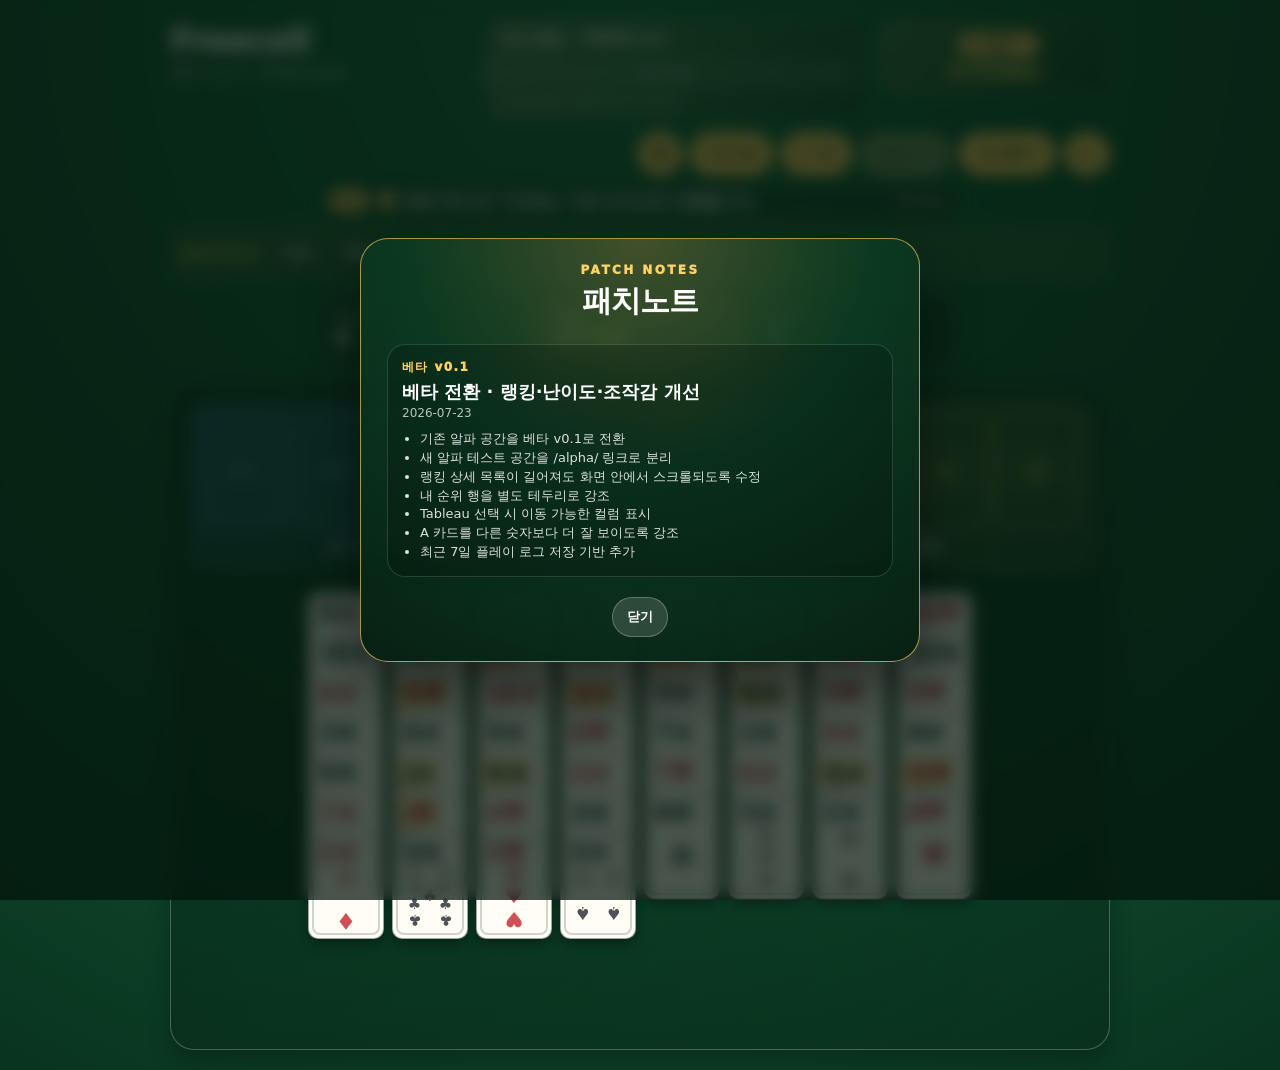
<file: index.html>
<!doctype html>
<html lang="ko">
<head>
  <meta charset="utf-8" />
  <meta name="viewport" content="width=device-width, initial-scale=1" />
  <title>Freecell Draft</title>
  <link rel="stylesheet" href="./style.css?v=dev-1-0-0730-2114" />
</head>
<body>
  <main class="app">
    <header class="topbar">
      <div class="title-block">
        <div class="title-row">
          <h1>Freecell</h1>
          <button id="updateReloadBtn" class="update-reload-button" type="button" hidden>업데이트</button>
        </div>
        <p id="versionLabel">DEV v1.0 · 0730-2114</p>
      </div>
      <div class="ranking-stack">
        <button id="promotionBtn" class="promotion-button" type="button" hidden disabled>레벨업 준비</button>
        <section id="rankingPanel" class="ranking-panel top-ranking" aria-label="주간 랭킹" role="button" tabindex="0">
          <div class="ranking-title">주간 랭킹 · TOP50 보기</div>
          <ol id="rankingList" class="ranking-list ranking-ticker"></ol>
          <p id="rankingResetText">초기화 일정 계산 중</p>
        </section>
      </div>
      <div class="player-card" aria-label="내 랭킹과 플레이어 정보">
        <div class="player-rank-hero">
          <span id="playerTrophy" class="player-trophy">🏅</span>
          <strong id="playerRank" class="player-rank">내 랭크 -</strong>
        </div>
        <div class="player-row">
          <div id="playerId" class="player-id">생성 중</div>
          <div id="playerDifficulty" class="player-difficulty" hidden></div>
        </div>
      </div>
      <div class="actions">
        <a class="home-link" href="./home.html">홈</a>
        <button id="tutorialBtn" aria-expanded="false" aria-controls="tutorialPanel">게임 방법</button>
        <button id="newGameBtn">새 게임</button>
        <button id="autoBtn">되돌리기 5</button>
        <button id="specialBtn" class="special-button" type="button" hidden disabled><span>필살기</span><small>(비활성)</small></button>
        <button id="promotionTestBtn" type="button" hidden>레벨업 테스트</button>
        <button id="devScoreViewBtn" type="button">개편 랭킹(사용 안 함)</button>
        <button id="devAutoPlayBtn" type="button">자동 플레이</button>
        <button id="soundBtn" class="sound-button" aria-pressed="true" aria-label="소리 켜짐" title="소리 켜짐">
          <svg class="sound-symbol" aria-hidden="true" viewBox="0 0 24 24" focusable="false">
            <path d="M4 9.25h4.1L13 5.6v12.8l-4.9-3.65H4z" />
            <path class="sound-wave" d="M16.2 9.1c1.2 1.6 1.2 4.2 0 5.8" />
          </svg>
        </button>
      </div>
    </header>

    <section class="statusbar" aria-live="polite" aria-label="게임 알림">
      <button id="operatorNoticeBtn" class="notice-action-button" type="button" aria-label="운영자 공지 보기">공지</button>
      <span class="notice-viewport"><span id="noticeFlow" class="notice-flow"><span class="notice-icon" aria-hidden="true">🔊</span><span id="status">게임을 시작합니다.</span></span></span>
      <button id="patchNotesBtn" class="patch-notes-button" type="button" aria-label="패치노트 보기">패치 v0.6</button>
    </section>


    <section id="devResultTestPanel" class="dev-result-test-panel" aria-label="dev 결과창 테스트">
      <strong>결과창 테스트</strong>
      <button id="devResultUnrankedBtn" type="button">미진입</button>
      <button id="devResultRankedBtn" type="button">등록</button>
      <button id="devResultRankUpBtn" type="button">상승</button>
      <button id="devResultKeepBtn" type="button">유지</button>
    </section>

    <section id="signupPanel" class="signup-panel" aria-label="플레이어 정보 수정" hidden>
      <div>
        <h2>플레이어 정보</h2>
        <p>ID/PW 변경은 최초 1회만 가능합니다. 저장 후에는 다시 수정할 수 없습니다.</p>
      </div>
      <form id="signupForm" class="signup-form">
        <label>
          <span>아이디</span>
          <input id="signupId" name="playerId" type="text" minlength="3" maxlength="16" autocomplete="username" placeholder="예: KIROH" required />
        </label>
        <label>
          <span>비밀번호</span>
          <span class="password-input-wrap">
            <input id="signupPassword" name="playerPassword" type="password" inputmode="numeric" pattern="[0-9]{4}" minlength="4" maxlength="4" autocomplete="new-password" placeholder="숫자 4자리" required />
            <button id="passwordToggleBtn" class="password-eye-button" type="button" aria-pressed="false" aria-label="비밀번호 보기">👁</button>
          </span>
        </label>
        <div class="signup-actions">
          <button id="signupSaveBtn" type="submit">저장</button>
          <button id="signupCancelBtn" class="ghost-button" type="button">닫기</button>
        </div>
      </form>
    </section>

    <section class="hud" aria-label="게임 정보">
      <div class="hud-item">
        <span>MOVE</span>
        <strong id="moveHud">0</strong>
      </div>
      <div class="hud-item timer-hud">
        <span>TIME</span>
        <strong id="timerDisplay">00:00</strong>
      </div>
      <div class="hud-item">
        <span>UNDO</span>
        <strong id="hintHud">5</strong>
      </div>
    </section>

    <section id="promotionNotice" class="promotion-notice" aria-live="polite" hidden>
      <div>
        <span id="promotionNoticeKicker">LEVEL UP</span>
        <strong id="promotionNoticeTitle">레벨업 테스트 준비</strong>
        <p id="promotionNoticeText">다음 단계에 도전할 수 있습니다.</p>
      </div>
      <button id="promotionNoticeBtn" class="promotion-notice-button" type="button">레벨업 테스트</button>
    </section>

    <section id="tutorialPanel" class="tutorial" hidden>
      <div class="tutorial-header">
        <h2>게임 플레이 방법</h2>
        <button id="tutorialCloseBtn" class="ghost-button" aria-label="튜토리얼 닫기">닫기</button>
      </div>
      <ol>
        <li><strong>목표:</strong> 화면 오른쪽 위 <strong>완성 칸</strong>에 같은 무늬 카드를 A부터 K까지 순서대로 쌓으면 클리어입니다.</li>
        <li><strong>임시 보관:</strong> 화면 왼쪽 위 4칸입니다. 막힌 카드를 잠깐 빼두는 공간이며, 한 칸에 카드 한 장만 둘 수 있습니다.</li>
        <li><strong>완성 칸:</strong> 화면 오른쪽 위 4칸입니다. 각 무늬별로 A → 2 → 3 … → K 순서로만 올라갑니다.</li>
        <li><strong>테이블:</strong> 화면 아래의 세로 8줄입니다. 실제로 카드를 풀어가는 주요 영역이며, 아래 카드 위에는 색이 다른 카드만 숫자가 하나 작은 순서로 올릴 수 있습니다. 예: 검은 8 위에 빨간 7.</li>
        <li><strong>이동:</strong> 카드를 클릭한 뒤 옮길 위치를 클릭하세요. 데스크톱에서는 드래그도 됩니다.</li>
        <li><strong>빠른 이동:</strong> 테이블 맨 아래 카드나 임시 보관 카드를 더블클릭하면, 가능한 경우 완성 칸으로 바로 이동합니다.</li>
        <li><strong>되돌리기:</strong> 한 게임당 5회 사용할 수 있습니다. 점수 계산에서는 사용한 되돌리기 횟수만큼 감점됩니다.</li>
        <li><strong>난이도:</strong> 현재 테스트 기간에는 레벨업 없이 기본 난이도로만 진행합니다.</li>
      </ol>
    </section>

    <section class="board" aria-label="프리셀 게임 보드">
      <div class="upper-row">
        <div class="zone-group freecell-zone">
          <div id="freecells" class="slots freecells"></div>
          <h2 class="zone-label">임시 보관 <span>카드 잠깐 빼두기</span></h2>
        </div>
        <div class="zone-group foundations-wrap foundation-zone">
          <div id="foundations" class="slots foundations"></div>
          <h2 class="zone-label">완성 칸 <span>A부터 K까지 쌓기</span></h2>
        </div>
      </div>

      <div class="tableau-wrap">
        <div id="tableau" class="tableau"></div>
      </div>
    </section>

    <section id="resultModal" class="result-modal" aria-label="게임 결과" hidden>
      <div class="result-card" role="dialog" aria-modal="true" aria-labelledby="resultTitle">
        <div class="result-kicker">CLEAR</div>
        <h2 id="resultTitle">클리어!</h2>
        <div class="result-main">
          <div>
            <span>TIME</span>
            <strong id="resultTime">00:00</strong>
          </div>
          <div>
            <span>MOVE</span>
            <strong id="resultMoves">0</strong>
          </div>
        </div>
        <div class="result-score">
          <span>SCORE</span>
          <strong id="resultScore">0점</strong>
        </div>
        <p id="resultPromotionText" class="result-promotion-text" hidden></p>
        <p id="resultRankText" class="result-rank-text">랭킹 계산 중</p>
        <section id="resultRankPreview" class="result-rank-preview" aria-label="결과 랭킹 미리보기" hidden></section>
        <div class="result-actions">
          <button id="resultCloseBtn" type="button">확인</button>
        </div>
      </div>
    </section>

    <section id="promotionModal" class="result-modal promotion-modal" aria-label="레벨업 테스트 안내" hidden>
      <div class="result-card promotion-card" role="dialog" aria-modal="true" aria-labelledby="promotionModalTitle">
        <div class="result-kicker">LEVEL UP</div>
        <h2 id="promotionModalTitle">레벨업 테스트</h2>
        <p id="promotionModalText" class="promotion-modal-text">집중할 수 있을 때 도전하세요.</p>
        <div class="promotion-summary">
          <div>
            <span>혜택</span>
            <strong id="promotionBenefitText">점수 배수 상승</strong>
          </div>
          <div>
            <span>주의</span>
            <strong id="promotionCautionText">7분 안에 클리어하면 레벨업</strong>
          </div>
        </div>
        <div class="result-actions">
          <button id="promotionCancelBtn" class="ghost-button" type="button">취소</button>
          <button id="promotionChallengeBtn" type="button">도전</button>
        </div>
      </div>
    </section>


    <section id="level3SkillModal" class="result-modal level3-skill-modal" aria-label="3LV 필살기 안내" hidden>
      <div class="result-card promotion-card" role="dialog" aria-modal="true" aria-labelledby="level3SkillTitle">
        <div class="result-kicker">3LV UNLOCK</div>
        <h2 id="level3SkillTitle">3LV 달성 축하합니다!</h2>
        <p id="level3SkillText" class="promotion-modal-text">이제 필살기를 사용할 수 있습니다. 한 게임에 1번, 필살기 버튼을 누른 뒤 섞고 싶은 테이블 한 줄을 선택하세요. 사용하면 점수에서 200점이 감점됩니다.</p>
        <div class="result-actions">
          <button id="level3SkillCloseBtn" type="button">확인</button>
        </div>
      </div>
    </section>

    <section id="promotionFailModal" class="result-modal promotion-fail-modal" aria-label="레벨업 테스트 실패 안내" hidden>
      <div class="result-card promotion-card" role="dialog" aria-modal="true" aria-labelledby="promotionFailTitle">
        <div class="result-kicker">TIME OVER</div>
        <h2 id="promotionFailTitle">레벨업 테스트 실패</h2>
        <p id="promotionFailText" class="promotion-modal-text">제한 시간 7분이 지났습니다. 패널티는 없으니 준비되면 다시 도전하세요.</p>
        <div class="result-actions">
          <button id="promotionFailCloseBtn" type="button">다음에 다시 도전</button>
        </div>
      </div>
    </section>

    <section id="rankingModal" class="result-modal ranking-modal" aria-label="주간 랭킹 상세" hidden>
      <div class="result-card ranking-detail-card" role="dialog" aria-modal="true" aria-labelledby="rankingModalTitle">
        <div class="result-kicker">WEEKLY</div>
        <h2 id="rankingModalTitle">주간 랭킹 TOP 50</h2>
        <ol id="rankingDetailList" class="ranking-detail-list"></ol>
        <p id="rankingDetailReset" class="ranking-detail-reset">초기화 일정 계산 중</p>
        <div class="result-actions">
          <button id="rankingCloseBtn" class="ghost-button" type="button">닫기</button>
        </div>
      </div>
    </section>

    <section id="operatorNoticeModal" class="result-modal operator-notice-modal" aria-label="운영자 공지" hidden>
      <div class="result-card operator-notice-card" role="dialog" aria-modal="true" aria-labelledby="operatorNoticeTitle">
        <div class="result-kicker">NOTICE</div>
        <h2 id="operatorNoticeTitle">운영자 공지</h2>
        <div id="operatorNoticeBody" class="operator-notice-body">
          <p><strong>운영자 :</strong> 성원 감사합니다.</p>
          <h3>패치 예정 사항</h3>
          <ol>
            <li>다 모으면 더블탭하면 오른쪽 위로 쭉 올라가게 <span>(의미 확인 중)</span></li>
            <li>숫자에 맞게 패턴 넣기 <span>(연구중)</span></li>
            <li>밸런스 패치 <span>점수가 너무 커서 3/1 예정 · 점수 계산 방식 변경</span></li>
          </ol>
        </div>
        <div id="devNoticeEditorPanel" class="dev-notice-editor-panel" hidden>
          <p class="dev-notice-editor-help">NOTICE.json을 직접 수정합니다. 저장 전 JSON 형식을 검사합니다.</p>
          <textarea id="devNoticeEditorInput" class="dev-notice-editor-input" spellcheck="false"></textarea>
          <p id="devNoticeEditorStatus" class="dev-notice-editor-status">공지 JSON을 불러오는 중</p>
        </div>
        <div class="result-actions">
          <button id="devNoticeEditorEditBtn" type="button">편집</button>
          <button id="devNoticeEditorSaveBtn" type="button" hidden>저장</button>
          <button id="operatorNoticeCloseBtn" class="ghost-button" type="button">닫기</button>
        </div>
      </div>
    </section>

    <section id="patchNotesModal" class="result-modal patch-notes-modal" aria-label="패치노트" hidden>
      <div class="result-card patch-notes-card" role="dialog" aria-modal="true" aria-labelledby="patchNotesTitle">
        <div class="result-kicker">PATCH NOTES</div>
        <h2 id="patchNotesTitle">패치노트</h2>
        <div id="patchNotesList" class="patch-notes-list"></div>
        <div class="result-actions">
          <button id="patchNotesCloseBtn" class="ghost-button" type="button">닫기</button>
        </div>
      </div>
    </section>

  </main>

  <script src="./script.js?v=dev-score-unified-20260729"></script>
</body>
</html>
</file>
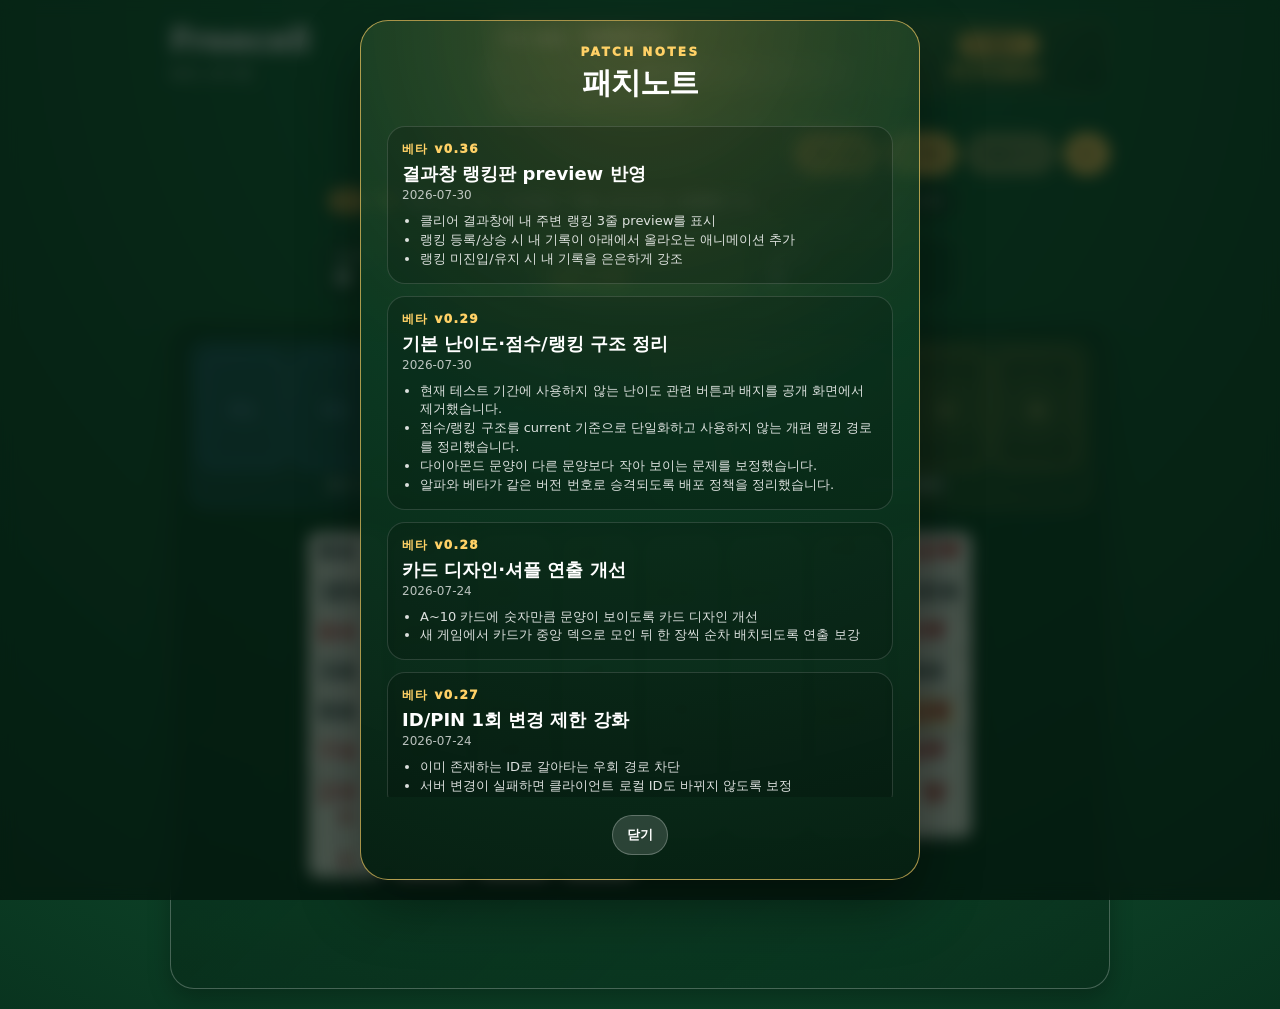
<file: docs/index.html>
<!doctype html>
<html lang="ko">
<head>
  <meta charset="utf-8" />
  <meta name="viewport" content="width=device-width, initial-scale=1" />
  <title>Freecell Draft</title>
  <link rel="stylesheet" href="./style.css?v=beta-0-36" />
</head>
<body>
  <main class="app">
    <header class="topbar">
      <div class="title-block">
        <div class="title-row">
          <h1>Freecell</h1>
          <button id="updateReloadBtn" class="update-reload-button" type="button" hidden>업데이트</button>
        </div>
        <p id="versionLabel">베타 v0.36</p>
      </div>
      <div class="ranking-stack">
        <section id="rankingPanel" class="ranking-panel top-ranking" aria-label="주간 랭킹" role="button" tabindex="0">
          <div class="ranking-title">주간 랭킹 · TOP50 보기</div>
          <ol id="rankingList" class="ranking-list ranking-ticker"></ol>
          <p id="rankingResetText">초기화 일정 계산 중</p>
        </section>
      </div>
      <div class="player-card" aria-label="내 랭킹과 플레이어 정보">
        <div class="player-rank-hero">
          <span id="playerTrophy" class="player-trophy">🏅</span>
          <strong id="playerRank" class="player-rank">내 랭크 -</strong>
        </div>
        <div class="player-row">
          <div id="playerId" class="player-id">생성 중</div>
        </div>
      </div>
      <div class="actions">
        <button id="tutorialBtn" aria-expanded="false" aria-controls="tutorialPanel">게임 방법</button>
        <button id="newGameBtn">새 게임</button>
        <button id="autoBtn">되돌리기 5</button>
        <button id="soundBtn" class="sound-button" aria-pressed="true" aria-label="소리 켜짐" title="소리 켜짐">
          <svg class="sound-symbol" aria-hidden="true" viewBox="0 0 24 24" focusable="false">
            <path d="M4 9.25h4.1L13 5.6v12.8l-4.9-3.65H4z" />
            <path class="sound-wave" d="M16.2 9.1c1.2 1.6 1.2 4.2 0 5.8" />
          </svg>
        </button>
      </div>
    </header>

    <section class="statusbar" aria-live="polite" aria-label="게임 알림">
      <button id="operatorNoticeBtn" class="notice-action-button" type="button" aria-label="운영자 공지 보기">공지</button>
      <span class="notice-viewport"><span id="noticeFlow" class="notice-flow"><span class="notice-icon" aria-hidden="true">🔊</span><span id="status">게임을 시작합니다.</span></span></span>
      <button id="patchNotesBtn" class="patch-notes-button" type="button" aria-label="패치노트 보기">패치 v0.36</button>
    </section>



    <section id="signupPanel" class="signup-panel" aria-label="플레이어 정보 수정" hidden>
      <div>
        <h2>플레이어 정보</h2>
        <p>ID/PW 변경은 최초 1회만 가능합니다. 저장 후에는 다시 수정할 수 없습니다.</p>
      </div>
      <form id="signupForm" class="signup-form">
        <label>
          <span>아이디</span>
          <input id="signupId" name="playerId" type="text" minlength="3" maxlength="16" autocomplete="username" placeholder="예: KIROH" required />
        </label>
        <label>
          <span>비밀번호</span>
          <span class="password-input-wrap">
            <input id="signupPassword" name="playerPassword" type="password" inputmode="numeric" pattern="[0-9]{4}" minlength="4" maxlength="4" autocomplete="new-password" placeholder="숫자 4자리" required />
            <button id="passwordToggleBtn" class="password-eye-button" type="button" aria-pressed="false" aria-label="비밀번호 보기">👁</button>
          </span>
        </label>
        <div class="signup-actions">
          <button id="signupSaveBtn" type="submit">저장</button>
          <button id="signupCancelBtn" class="ghost-button" type="button">닫기</button>
        </div>
      </form>
    </section>

    <section class="hud" aria-label="게임 정보">
      <div class="hud-item">
        <span>MOVE</span>
        <strong id="moveHud">0</strong>
      </div>
      <div class="hud-item timer-hud">
        <span>TIME</span>
        <strong id="timerDisplay">00:00</strong>
      </div>
      <div class="hud-item">
        <span>UNDO</span>
        <strong id="hintHud">5</strong>
      </div>
    </section>

    <section id="promotionNotice" class="promotion-notice" aria-live="polite" hidden>
      <div>
        <span id="promotionNoticeKicker">LEVEL UP</span>
        <strong id="promotionNoticeTitle">레벨업 테스트 준비</strong>
        <p id="promotionNoticeText">다음 단계에 도전할 수 있습니다.</p>
      </div>
      <button id="promotionNoticeBtn" class="promotion-notice-button" type="button">레벨업 테스트</button>
    </section>

    <section id="tutorialPanel" class="tutorial" hidden>
      <div class="tutorial-header">
        <h2>게임 플레이 방법</h2>
        <button id="tutorialCloseBtn" class="ghost-button" aria-label="튜토리얼 닫기">닫기</button>
      </div>
      <ol>
        <li><strong>목표:</strong> 화면 오른쪽 위 <strong>완성 칸</strong>에 같은 무늬 카드를 A부터 K까지 순서대로 쌓으면 클리어입니다.</li>
        <li><strong>임시 보관:</strong> 화면 왼쪽 위 4칸입니다. 막힌 카드를 잠깐 빼두는 공간이며, 한 칸에 카드 한 장만 둘 수 있습니다.</li>
        <li><strong>완성 칸:</strong> 화면 오른쪽 위 4칸입니다. 각 무늬별로 A → 2 → 3 … → K 순서로만 올라갑니다.</li>
        <li><strong>테이블:</strong> 화면 아래의 세로 8줄입니다. 실제로 카드를 풀어가는 주요 영역이며, 아래 카드 위에는 색이 다른 카드만 숫자가 하나 작은 순서로 올릴 수 있습니다. 예: 검은 8 위에 빨간 7.</li>
        <li><strong>이동:</strong> 카드를 클릭한 뒤 옮길 위치를 클릭하세요. 데스크톱에서는 드래그도 됩니다.</li>
        <li><strong>빠른 이동:</strong> 테이블 맨 아래 카드나 임시 보관 카드를 더블클릭하면, 가능한 경우 완성 칸으로 바로 이동합니다.</li>
        <li><strong>되돌리기:</strong> 한 게임당 5회 사용할 수 있습니다. 점수 계산에서는 사용한 되돌리기 횟수만큼 감점됩니다.</li>
        <li><strong>난이도:</strong> 현재 테스트 기간에는 레벨업 없이 기본 난이도로만 진행합니다.</li>
      </ol>
    </section>

    <section class="board" aria-label="프리셀 게임 보드">
      <div class="upper-row">
        <div class="zone-group freecell-zone">
          <div id="freecells" class="slots freecells"></div>
          <h2 class="zone-label">임시 보관 <span>카드 잠깐 빼두기</span></h2>
        </div>
        <div class="zone-group foundations-wrap foundation-zone">
          <div id="foundations" class="slots foundations"></div>
          <h2 class="zone-label">완성 칸 <span>A부터 K까지 쌓기</span></h2>
        </div>
      </div>

      <div class="tableau-wrap">
        <div id="tableau" class="tableau"></div>
      </div>
    </section>

    <section id="resultModal" class="result-modal" aria-label="게임 결과" hidden>
      <div class="result-card" role="dialog" aria-modal="true" aria-labelledby="resultTitle">
        <div class="result-kicker">CLEAR</div>
        <h2 id="resultTitle">클리어!</h2>
        <div class="result-main">
          <div>
            <span>TIME</span>
            <strong id="resultTime">00:00</strong>
          </div>
          <div>
            <span>MOVE</span>
            <strong id="resultMoves">0</strong>
          </div>
        </div>
        <div class="result-score">
          <span>SCORE</span>
          <strong id="resultScore">0점</strong>
        </div>
        <p id="resultPromotionText" class="result-promotion-text" hidden></p>
        <p id="resultRankText" class="result-rank-text">랭킹 계산 중</p>
        <section id="resultRankPreview" class="result-rank-preview" aria-label="결과 랭킹 미리보기" hidden></section>
        <div class="result-actions">
          <button id="resultCloseBtn" type="button">확인</button>
        </div>
      </div>
    </section>

    <section id="promotionModal" class="result-modal promotion-modal" aria-label="레벨업 테스트 안내" hidden>
      <div class="result-card promotion-card" role="dialog" aria-modal="true" aria-labelledby="promotionModalTitle">
        <div class="result-kicker">LEVEL UP</div>
        <h2 id="promotionModalTitle">레벨업 테스트</h2>
        <p id="promotionModalText" class="promotion-modal-text">집중할 수 있을 때 도전하세요.</p>
        <div class="promotion-summary">
          <div>
            <span>혜택</span>
            <strong id="promotionBenefitText">점수 배수 상승</strong>
          </div>
          <div>
            <span>주의</span>
            <strong id="promotionCautionText">7분 안에 클리어하면 레벨업</strong>
          </div>
        </div>
        <div class="result-actions">
          <button id="promotionCancelBtn" class="ghost-button" type="button">취소</button>
          <button id="promotionChallengeBtn" type="button">도전</button>
        </div>
      </div>
    </section>


    <section id="level3SkillModal" class="result-modal level3-skill-modal" aria-label="3LV 필살기 안내" hidden>
      <div class="result-card promotion-card" role="dialog" aria-modal="true" aria-labelledby="level3SkillTitle">
        <div class="result-kicker">3LV UNLOCK</div>
        <h2 id="level3SkillTitle">3LV 달성 축하합니다!</h2>
        <p id="level3SkillText" class="promotion-modal-text">이제 필살기를 사용할 수 있습니다. 한 게임에 1번, 필살기 버튼을 누른 뒤 섞고 싶은 테이블 한 줄을 선택하세요. 사용하면 점수에서 200점이 감점됩니다.</p>
        <div class="result-actions">
          <button id="level3SkillCloseBtn" type="button">확인</button>
        </div>
      </div>
    </section>

    <section id="promotionFailModal" class="result-modal promotion-fail-modal" aria-label="레벨업 테스트 실패 안내" hidden>
      <div class="result-card promotion-card" role="dialog" aria-modal="true" aria-labelledby="promotionFailTitle">
        <div class="result-kicker">TIME OVER</div>
        <h2 id="promotionFailTitle">레벨업 테스트 실패</h2>
        <p id="promotionFailText" class="promotion-modal-text">제한 시간 7분이 지났습니다. 패널티는 없으니 준비되면 다시 도전하세요.</p>
        <div class="result-actions">
          <button id="promotionFailCloseBtn" type="button">다음에 다시 도전</button>
        </div>
      </div>
    </section>

    <section id="rankingModal" class="result-modal ranking-modal" aria-label="주간 랭킹 상세" hidden>
      <div class="result-card ranking-detail-card" role="dialog" aria-modal="true" aria-labelledby="rankingModalTitle">
        <div class="result-kicker">WEEKLY</div>
        <h2 id="rankingModalTitle">주간 랭킹 TOP 50</h2>
        <ol id="rankingDetailList" class="ranking-detail-list"></ol>
        <p id="rankingDetailReset" class="ranking-detail-reset">초기화 일정 계산 중</p>
        <div class="result-actions">
          <button id="rankingCloseBtn" class="ghost-button" type="button">닫기</button>
        </div>
      </div>
    </section>

    <section id="operatorNoticeModal" class="result-modal operator-notice-modal" aria-label="운영자 공지" hidden>
      <div class="result-card operator-notice-card" role="dialog" aria-modal="true" aria-labelledby="operatorNoticeTitle">
        <div class="result-kicker">NOTICE</div>
        <h2 id="operatorNoticeTitle">운영자 공지</h2>
        <div id="operatorNoticeBody" class="operator-notice-body">
          <p><strong>운영자 :</strong> 성원 감사합니다.</p>
          <h3>패치 예정 사항</h3>
          <ol>
            <li>다 모으면 더블탭하면 오른쪽 위로 쭉 올라가게 <span>(의미 확인 중)</span></li>
            <li>숫자에 맞게 패턴 넣기 <span>(연구중)</span></li>
            <li>밸런스 패치 <span>점수가 너무 커서 3/1 예정 · 점수 계산 방식 변경</span></li>
          </ol>
        </div>
        <div class="result-actions">
          <button id="operatorNoticeCloseBtn" class="ghost-button" type="button">닫기</button>
        </div>
      </div>
    </section>

    <section id="patchNotesModal" class="result-modal patch-notes-modal" aria-label="패치노트" hidden>
      <div class="result-card patch-notes-card" role="dialog" aria-modal="true" aria-labelledby="patchNotesTitle">
        <div class="result-kicker">PATCH NOTES</div>
        <h2 id="patchNotesTitle">패치노트</h2>
        <div id="patchNotesList" class="patch-notes-list"></div>
        <div class="result-actions">
          <button id="patchNotesCloseBtn" class="ghost-button" type="button">닫기</button>
        </div>
      </div>
    </section>

  </main>

  <script src="./script.js?v=beta-0-36"></script>
</body>
</html>
</file>
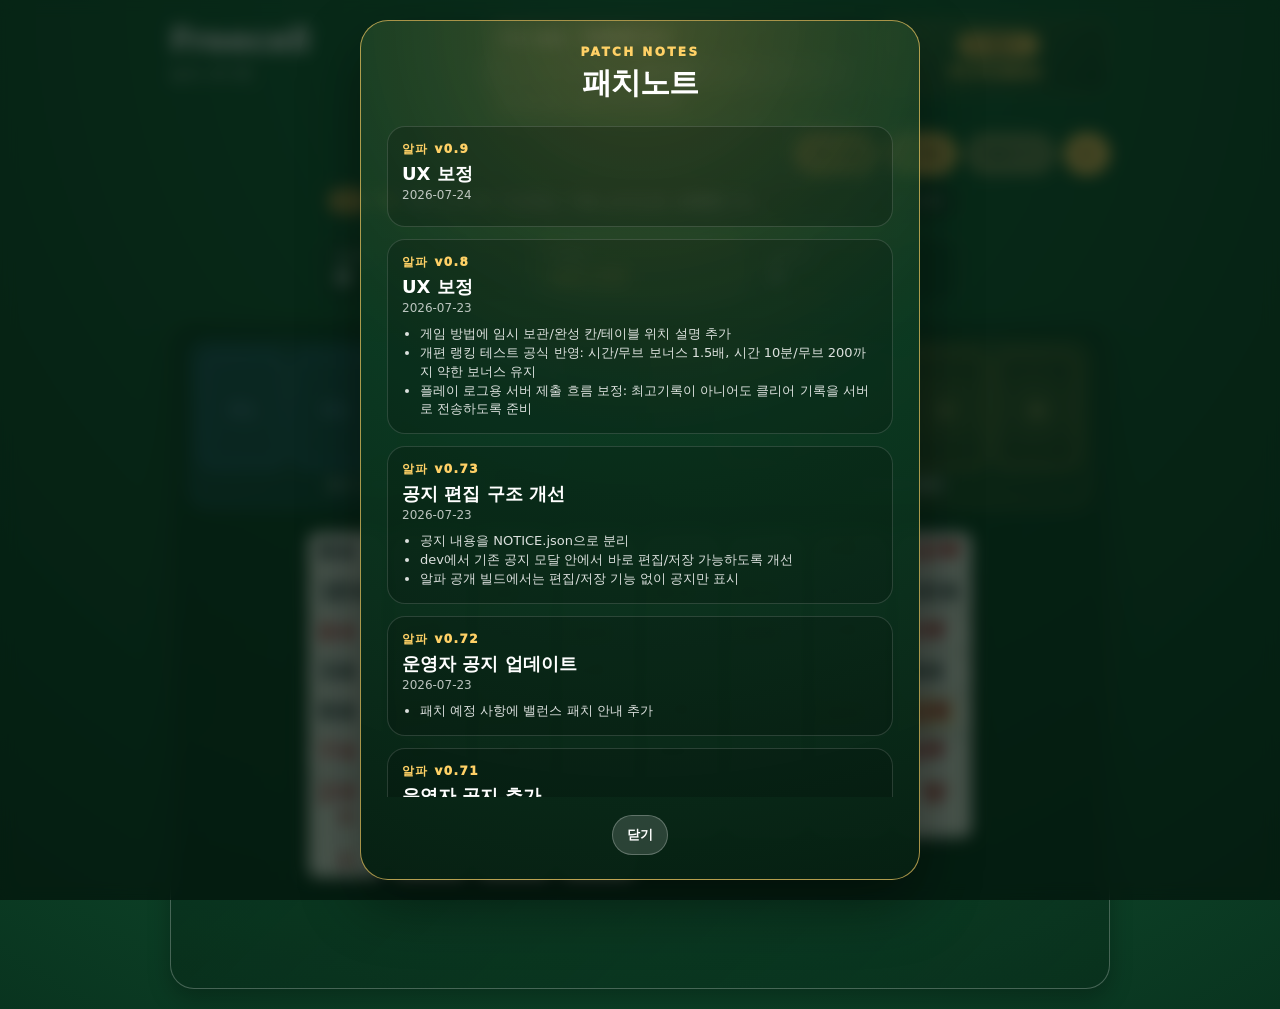
<file: docs/alpha/index.html>
<!doctype html>
<html lang="ko">
<head>
  <meta charset="utf-8" />
  <meta name="viewport" content="width=device-width, initial-scale=1" />
  <title>Freecell Draft</title>
  <link rel="stylesheet" href="./style.css?v=alpha-0-36" />
</head>
<body>
  <main class="app">
    <header class="topbar">
      <div class="title-block">
        <div class="title-row">
          <h1>Freecell</h1>
          <button id="updateReloadBtn" class="update-reload-button" type="button" hidden>업데이트</button>
        </div>
        <p id="versionLabel">알파 v0.36</p>
      </div>
      <div class="ranking-stack">
        <section id="rankingPanel" class="ranking-panel top-ranking" aria-label="주간 랭킹" role="button" tabindex="0">
          <div class="ranking-title">주간 랭킹 · TOP50 보기</div>
          <ol id="rankingList" class="ranking-list ranking-ticker"></ol>
          <p id="rankingResetText">초기화 일정 계산 중</p>
        </section>
      </div>
      <div class="player-card" aria-label="내 랭킹과 플레이어 정보">
        <div class="player-rank-hero">
          <span id="playerTrophy" class="player-trophy">🏅</span>
          <strong id="playerRank" class="player-rank">내 랭크 -</strong>
        </div>
        <div class="player-row">
          <div id="playerId" class="player-id">생성 중</div>
        </div>
      </div>
      <div class="actions">
        <button id="tutorialBtn" aria-expanded="false" aria-controls="tutorialPanel">게임 방법</button>
        <button id="newGameBtn">새 게임</button>
        <button id="autoBtn">되돌리기 5</button>
        <button id="soundBtn" class="sound-button" aria-pressed="true" aria-label="소리 켜짐" title="소리 켜짐">
          <svg class="sound-symbol" aria-hidden="true" viewBox="0 0 24 24" focusable="false">
            <path d="M4 9.25h4.1L13 5.6v12.8l-4.9-3.65H4z" />
            <path class="sound-wave" d="M16.2 9.1c1.2 1.6 1.2 4.2 0 5.8" />
          </svg>
        </button>
      </div>
    </header>

    <section class="statusbar" aria-live="polite" aria-label="게임 알림">
      <button id="operatorNoticeBtn" class="notice-action-button" type="button" aria-label="운영자 공지 보기">공지</button>
      <span class="notice-viewport"><span id="noticeFlow" class="notice-flow"><span class="notice-icon" aria-hidden="true">🔊</span><span id="status">게임을 시작합니다.</span></span></span>
      <button id="patchNotesBtn" class="patch-notes-button" type="button" aria-label="패치노트 보기">패치 v0.36</button>
    </section>



    <section id="signupPanel" class="signup-panel" aria-label="플레이어 정보 수정" hidden>
      <div>
        <h2>플레이어 정보</h2>
        <p>ID/PW 변경은 최초 1회만 가능합니다. 저장 후에는 다시 수정할 수 없습니다.</p>
      </div>
      <form id="signupForm" class="signup-form">
        <label>
          <span>아이디</span>
          <input id="signupId" name="playerId" type="text" minlength="3" maxlength="16" autocomplete="username" placeholder="예: KIROH" required />
        </label>
        <label>
          <span>비밀번호</span>
          <span class="password-input-wrap">
            <input id="signupPassword" name="playerPassword" type="password" inputmode="numeric" pattern="[0-9]{4}" minlength="4" maxlength="4" autocomplete="new-password" placeholder="숫자 4자리" required />
            <button id="passwordToggleBtn" class="password-eye-button" type="button" aria-pressed="false" aria-label="비밀번호 보기">👁</button>
          </span>
        </label>
        <div class="signup-actions">
          <button id="signupSaveBtn" type="submit">저장</button>
          <button id="signupCancelBtn" class="ghost-button" type="button">닫기</button>
        </div>
      </form>
    </section>

    <section class="hud" aria-label="게임 정보">
      <div class="hud-item">
        <span>MOVE</span>
        <strong id="moveHud">0</strong>
      </div>
      <div class="hud-item timer-hud">
        <span>TIME</span>
        <strong id="timerDisplay">00:00</strong>
      </div>
      <div class="hud-item">
        <span>UNDO</span>
        <strong id="hintHud">5</strong>
      </div>
    </section>

    <section id="promotionNotice" class="promotion-notice" aria-live="polite" hidden>
      <div>
        <span id="promotionNoticeKicker">LEVEL UP</span>
        <strong id="promotionNoticeTitle">레벨업 테스트 준비</strong>
        <p id="promotionNoticeText">다음 단계에 도전할 수 있습니다.</p>
      </div>
      <button id="promotionNoticeBtn" class="promotion-notice-button" type="button">레벨업 테스트</button>
    </section>

    <section id="tutorialPanel" class="tutorial" hidden>
      <div class="tutorial-header">
        <h2>게임 플레이 방법</h2>
        <button id="tutorialCloseBtn" class="ghost-button" aria-label="튜토리얼 닫기">닫기</button>
      </div>
      <ol>
        <li><strong>목표:</strong> 화면 오른쪽 위 <strong>완성 칸</strong>에 같은 무늬 카드를 A부터 K까지 순서대로 쌓으면 클리어입니다.</li>
        <li><strong>임시 보관:</strong> 화면 왼쪽 위 4칸입니다. 막힌 카드를 잠깐 빼두는 공간이며, 한 칸에 카드 한 장만 둘 수 있습니다.</li>
        <li><strong>완성 칸:</strong> 화면 오른쪽 위 4칸입니다. 각 무늬별로 A → 2 → 3 … → K 순서로만 올라갑니다.</li>
        <li><strong>테이블:</strong> 화면 아래의 세로 8줄입니다. 실제로 카드를 풀어가는 주요 영역이며, 아래 카드 위에는 색이 다른 카드만 숫자가 하나 작은 순서로 올릴 수 있습니다. 예: 검은 8 위에 빨간 7.</li>
        <li><strong>이동:</strong> 카드를 클릭한 뒤 옮길 위치를 클릭하세요. 데스크톱에서는 드래그도 됩니다.</li>
        <li><strong>빠른 이동:</strong> 테이블 맨 아래 카드나 임시 보관 카드를 더블클릭하면, 가능한 경우 완성 칸으로 바로 이동합니다.</li>
        <li><strong>되돌리기:</strong> 한 게임당 5회 사용할 수 있습니다. 점수 계산에서는 사용한 되돌리기 횟수만큼 감점됩니다.</li>
        <li><strong>난이도:</strong> 현재 테스트 기간에는 레벨업 없이 기본 난이도로만 진행합니다.</li>
      </ol>
    </section>

    <section class="board" aria-label="프리셀 게임 보드">
      <div class="upper-row">
        <div class="zone-group freecell-zone">
          <div id="freecells" class="slots freecells"></div>
          <h2 class="zone-label">임시 보관 <span>카드 잠깐 빼두기</span></h2>
        </div>
        <div class="zone-group foundations-wrap foundation-zone">
          <div id="foundations" class="slots foundations"></div>
          <h2 class="zone-label">완성 칸 <span>A부터 K까지 쌓기</span></h2>
        </div>
      </div>

      <div class="tableau-wrap">
        <div id="tableau" class="tableau"></div>
      </div>
    </section>

    <section id="resultModal" class="result-modal" aria-label="게임 결과" hidden>
      <div class="result-card" role="dialog" aria-modal="true" aria-labelledby="resultTitle">
        <div class="result-kicker">CLEAR</div>
        <h2 id="resultTitle">클리어!</h2>
        <div class="result-main">
          <div>
            <span>TIME</span>
            <strong id="resultTime">00:00</strong>
          </div>
          <div>
            <span>MOVE</span>
            <strong id="resultMoves">0</strong>
          </div>
        </div>
        <div class="result-score">
          <span>SCORE</span>
          <strong id="resultScore">0점</strong>
        </div>
        <p id="resultPromotionText" class="result-promotion-text" hidden></p>
        <p id="resultRankText" class="result-rank-text">랭킹 계산 중</p>
        <section id="resultRankPreview" class="result-rank-preview" aria-label="결과 랭킹 미리보기" hidden></section>
        <div class="result-actions">
          <button id="resultCloseBtn" type="button">확인</button>
        </div>
      </div>
    </section>

    <section id="promotionModal" class="result-modal promotion-modal" aria-label="레벨업 테스트 안내" hidden>
      <div class="result-card promotion-card" role="dialog" aria-modal="true" aria-labelledby="promotionModalTitle">
        <div class="result-kicker">LEVEL UP</div>
        <h2 id="promotionModalTitle">레벨업 테스트</h2>
        <p id="promotionModalText" class="promotion-modal-text">집중할 수 있을 때 도전하세요.</p>
        <div class="promotion-summary">
          <div>
            <span>혜택</span>
            <strong id="promotionBenefitText">점수 배수 상승</strong>
          </div>
          <div>
            <span>주의</span>
            <strong id="promotionCautionText">7분 안에 클리어하면 레벨업</strong>
          </div>
        </div>
        <div class="result-actions">
          <button id="promotionCancelBtn" class="ghost-button" type="button">취소</button>
          <button id="promotionChallengeBtn" type="button">도전</button>
        </div>
      </div>
    </section>


    <section id="level3SkillModal" class="result-modal level3-skill-modal" aria-label="3LV 필살기 안내" hidden>
      <div class="result-card promotion-card" role="dialog" aria-modal="true" aria-labelledby="level3SkillTitle">
        <div class="result-kicker">3LV UNLOCK</div>
        <h2 id="level3SkillTitle">3LV 달성 축하합니다!</h2>
        <p id="level3SkillText" class="promotion-modal-text">이제 필살기를 사용할 수 있습니다. 한 게임에 1번, 필살기 버튼을 누른 뒤 섞고 싶은 테이블 한 줄을 선택하세요. 사용하면 점수에서 200점이 감점됩니다.</p>
        <div class="result-actions">
          <button id="level3SkillCloseBtn" type="button">확인</button>
        </div>
      </div>
    </section>

    <section id="promotionFailModal" class="result-modal promotion-fail-modal" aria-label="레벨업 테스트 실패 안내" hidden>
      <div class="result-card promotion-card" role="dialog" aria-modal="true" aria-labelledby="promotionFailTitle">
        <div class="result-kicker">TIME OVER</div>
        <h2 id="promotionFailTitle">레벨업 테스트 실패</h2>
        <p id="promotionFailText" class="promotion-modal-text">제한 시간 7분이 지났습니다. 패널티는 없으니 준비되면 다시 도전하세요.</p>
        <div class="result-actions">
          <button id="promotionFailCloseBtn" type="button">다음에 다시 도전</button>
        </div>
      </div>
    </section>

    <section id="rankingModal" class="result-modal ranking-modal" aria-label="주간 랭킹 상세" hidden>
      <div class="result-card ranking-detail-card" role="dialog" aria-modal="true" aria-labelledby="rankingModalTitle">
        <div class="result-kicker">WEEKLY</div>
        <h2 id="rankingModalTitle">주간 랭킹 TOP 50</h2>
        <ol id="rankingDetailList" class="ranking-detail-list"></ol>
        <p id="rankingDetailReset" class="ranking-detail-reset">초기화 일정 계산 중</p>
        <div class="result-actions">
          <button id="rankingCloseBtn" class="ghost-button" type="button">닫기</button>
        </div>
      </div>
    </section>

    <section id="operatorNoticeModal" class="result-modal operator-notice-modal" aria-label="운영자 공지" hidden>
      <div class="result-card operator-notice-card" role="dialog" aria-modal="true" aria-labelledby="operatorNoticeTitle">
        <div class="result-kicker">NOTICE</div>
        <h2 id="operatorNoticeTitle">운영자 공지</h2>
        <div id="operatorNoticeBody" class="operator-notice-body">
          <p><strong>운영자 :</strong> 성원 감사합니다.</p>
          <h3>패치 예정 사항</h3>
          <ol>
            <li>다 모으면 더블탭하면 오른쪽 위로 쭉 올라가게 <span>(의미 확인 중)</span></li>
            <li>숫자에 맞게 패턴 넣기 <span>(연구중)</span></li>
            <li>밸런스 패치 <span>점수가 너무 커서 3/1 예정 · 점수 계산 방식 변경</span></li>
          </ol>
        </div>
        <div class="result-actions">
          <button id="operatorNoticeCloseBtn" class="ghost-button" type="button">닫기</button>
        </div>
      </div>
    </section>

    <section id="patchNotesModal" class="result-modal patch-notes-modal" aria-label="패치노트" hidden>
      <div class="result-card patch-notes-card" role="dialog" aria-modal="true" aria-labelledby="patchNotesTitle">
        <div class="result-kicker">PATCH NOTES</div>
        <h2 id="patchNotesTitle">패치노트</h2>
        <div id="patchNotesList" class="patch-notes-list"></div>
        <div class="result-actions">
          <button id="patchNotesCloseBtn" class="ghost-button" type="button">닫기</button>
        </div>
      </div>
    </section>

  </main>

  <script src="./script.js?v=alpha-0-36"></script>
</body>
</html>
</file>
<file: style.css>
:root {
  --game-width: 980px;
  --felt: #145d37;
  --felt-dark: #09341f;
  --line: rgba(255,255,255,.25);
  --card: #fffdf4;
  --ink: #101820;
  --muted: rgba(255,255,255,.72);
  --accent: #ffd166;
  --danger: #c1121f;
  --shadow: 0 10px 22px rgba(0,0,0,.25);
  --card-outline: rgba(10, 18, 14, .36);
  --card-shadow: 0 5px 12px rgba(0,0,0,.32), 0 0 0 1px rgba(255,255,255,.38) inset;
  --hint: #74c0fc;
}

* { box-sizing: border-box; }

[hidden] {
  display: none !important;
}

body {
  margin: 0;
  min-height: 100vh;
  font-family: ui-sans-serif, system-ui, -apple-system, BlinkMacSystemFont, "Segoe UI", sans-serif;
  color: white;
  background: radial-gradient(circle at top, #1d7246 0%, var(--felt) 36%, var(--felt-dark) 100%);
}

.app { width: min(var(--game-width), 100%); margin: 0 auto; padding: 20px; }
.topbar {
  display: grid;
  grid-template-columns: minmax(180px, 1fr) minmax(300px, 380px) minmax(190px, 230px);
  align-items: start;
  gap: 12px;
}
.statusbar {
  display: flex;
  align-items: center;
  justify-content: space-between;
  gap: 16px;
}
.result-modal {
  position: fixed;
  inset: 0;
  z-index: 80;
  display: grid;
  place-items: center;
  padding: 20px;
  background: rgba(4, 20, 12, .72);
  backdrop-filter: blur(8px);
}
.result-modal[hidden] { display: none; }
.result-card {
  width: min(420px, 100%);
  padding: 24px;
  border: 1px solid rgba(255, 209, 102, .65);
  border-radius: 28px;
  color: white;
  background: radial-gradient(circle at top, rgba(255,209,102,.22), rgba(12,58,34,.96) 46%, rgba(6,32,18,.98));
  box-shadow: 0 24px 60px rgba(0,0,0,.42);
  text-align: center;
}
.result-kicker {
  color: var(--accent);
  font-size: 12px;
  font-weight: 950;
  letter-spacing: .2em;
}
.result-card h2 {
  margin: 4px 0 18px;
  color: white;
  font-size: 30px;
  letter-spacing: -.04em;
  text-transform: none;
}
.result-main {
  display: grid;
  grid-template-columns: repeat(2, 1fr);
  gap: 10px;
}
.result-main > div,
.result-score {
  padding: 16px 12px;
  border: 1px solid rgba(255,255,255,.18);
  border-radius: 20px;
  background: rgba(0,0,0,.18);
}
.result-main span,
.result-score span {
  display: block;
  color: var(--muted);
  font-size: 11px;
  font-weight: 950;
  letter-spacing: .12em;
}
.result-main strong {
  display: block;
  margin-top: 6px;
  color: var(--accent);
  font-size: 34px;
  line-height: 1;
}
.result-score {
  margin-top: 10px;
}
.result-score strong {
  display: block;
  margin-top: 5px;
  color: white;
  font-size: 26px;
}
.result-promotion-text {
  margin: 0 0 12px;
  padding: 10px 12px;
  border: 1px solid rgba(255, 209, 102, .44);
  border-radius: 16px;
  color: var(--accent);
  background: rgba(255, 209, 102, .10);
  font-weight: 950;
  line-height: 1.35;
}
.result-promotion-text[hidden] { display: none; }
.result-rank-text {
  margin: 14px 0 0;
  color: white;
  font-weight: 850;
  line-height: 1.45;
}

.result-rank-preview {
  margin: 12px 0 4px;
}
.result-rank-preview[hidden] { display: none; }
.result-rank-preview-header {
  display: flex;
  justify-content: space-between;
  gap: 8px;
  margin-bottom: 8px;
  color: var(--muted);
  font-size: 11px;
  font-weight: 900;
  text-align: left;
}
.result-rank-preview-move { color: var(--accent); }
.result-rank-preview-list {
  max-height: none;
  margin-top: 8px;
  overflow: visible;
}

.ranking-detail-list li.rank-emphasis {
  animation: resultRankEmphasis 1.05s ease both;
}
@keyframes resultRankEmphasis {
  0% {
    filter: brightness(.96);
    box-shadow: 0 0 0 0 rgba(255, 209, 102, 0), 0 8px 18px rgba(0,0,0,.20);
  }
  45% {
    filter: brightness(1.08);
    box-shadow: 0 0 0 5px rgba(255, 209, 102, .18), 0 10px 22px rgba(0,0,0,.22);
  }
  100% {
    filter: brightness(1);
    box-shadow: 0 0 0 3px rgba(255, 209, 102, .14), 0 8px 18px rgba(0,0,0,.20);
  }
}

.ranking-detail-list li.rank-up {
  position: relative;
  z-index: 1;
  transform-origin: center bottom;
  animation: resultRankSlideUp .9s cubic-bezier(.18, .9, .22, 1.15) both;
}
@keyframes resultRankSlideUp {
  0% {
    opacity: 0;
    transform: translateY(42px) scale(.985);
    box-shadow: 0 0 0 0 rgba(255, 209, 102, 0);
  }
  58% {
    opacity: 1;
    transform: translateY(-5px) scale(1.018);
    box-shadow: 0 0 0 5px rgba(255, 209, 102, .16), 0 14px 28px rgba(0,0,0,.24);
  }
  100% {
    opacity: 1;
    transform: translateY(0) scale(1);
    box-shadow: 0 0 0 3px rgba(255, 209, 102, .14), 0 8px 18px rgba(0,0,0,.20);
  }
}
.result-actions {
  display: flex;
  justify-content: center;
  gap: 8px;
  margin-top: 18px;
}

h1 { margin: 0; font-size: 34px; letter-spacing: -0.04em; }
.title-row {
  display: flex;
  align-items: center;
  gap: 8px;
}
.update-reload-button {
  padding: 5px 9px;
  border: 1px solid rgba(255, 209, 102, .9);
  border-radius: 999px;
  color: #18321f;
  background: var(--accent);
  font-size: 11px;
  font-weight: 950;
  line-height: 1;
  white-space: nowrap;
  box-shadow: 0 0 0 3px rgba(255, 209, 102, .14);
}
.update-reload-button[hidden] { display: none; }
p { margin: 4px 0 0; color: var(--muted); }
h2 { margin: 0 0 10px; font-size: 14px; text-transform: uppercase; letter-spacing: .08em; color: var(--muted); }

.actions {
  grid-column: 1 / -1;
  display: flex;
  gap: 8px;
  flex-wrap: wrap;
  justify-content: flex-end;
}

.dev-result-test-panel {
  display: flex;
  align-items: center;
  gap: 8px;
  flex-wrap: wrap;
  margin: 8px 0 0;
  padding: 9px 10px;
  border: 1px dashed rgba(255, 209, 102, .46);
  border-radius: 14px;
  background: rgba(255, 209, 102, .08);
}
.dev-result-test-panel strong {
  color: var(--accent);
  font-size: 12px;
  font-weight: 950;
  letter-spacing: .02em;
}
.dev-result-test-panel button {
  padding: 7px 10px;
  border: 1px solid rgba(255,255,255,.2);
  border-radius: 999px;
  color: white;
  background: rgba(0,0,0,.16);
  font-size: 12px;
  font-weight: 900;
}
.dev-result-test-panel button:hover {
  border-color: rgba(255, 209, 102, .62);
  background: rgba(255, 209, 102, .15);
}
.player-card {
  width: 100%;
  min-width: 190px;
  padding: 11px 13px;
  border: 1px solid rgba(255, 209, 102, .38);
  border-radius: 16px;
  background: linear-gradient(135deg, rgba(255,209,102,.16), rgba(0,0,0,.18));
  text-align: center;
  cursor: pointer;
}
.player-card:hover {
  border-color: rgba(255, 209, 102, .5);
  background: rgba(0,0,0,.22);
}
.player-label {
  color: var(--muted);
  font-size: 10px;
  font-weight: 950;
  letter-spacing: .12em;
}
.player-rank-hero {
  display: flex;
  align-items: center;
  justify-content: center;
  gap: 7px;
  margin-top: 4px;
}
.player-trophy {
  font-size: 24px;
  line-height: 1;
}
.player-rank {
  padding: 4px 8px;
  border-radius: 999px;
  color: #18321f;
  background: var(--accent);
  font-size: 16px;
  font-weight: 950;
  line-height: 1;
  white-space: nowrap;
}
.player-row {
  display: flex;
  align-items: center;
  justify-content: center;
  gap: 8px;
  margin-top: 7px;
}
.player-id {
  min-width: 0;
  overflow: hidden;
  text-overflow: ellipsis;
  color: var(--accent);
  font-size: 15px;
  font-weight: 950;
  white-space: nowrap;
}
.player-difficulty {
  padding: 3px 7px;
  border-radius: 999px;
  color: var(--accent);
  background: rgba(0,0,0,.22);
  border: 1px solid rgba(255, 209, 102, .32);
  font-size: 12px;
  font-weight: 950;
  white-space: nowrap;
}
.player-password-row {
  display: flex;
  align-items: center;
  justify-content: center;
  gap: 6px;
  margin-top: 6px;
  color: var(--muted);
  font-size: 10px;
}
.player-password-row code {
  color: white;
  font-family: ui-monospace, SFMono-Regular, Menlo, monospace;
  font-size: 11px;
  letter-spacing: .05em;
}
.mini-button {
  padding: 3px 7px;
  border-radius: 999px;
  font-size: 10px;
  box-shadow: none;
}
button, .home-link {
  border: 0;
  border-radius: 999px;
  padding: 10px 14px;
  font-weight: 800;
  color: #18321f;
  background: var(--accent);
  cursor: pointer;
  box-shadow: 0 4px 10px rgba(0,0,0,.18);
}
.home-link { text-decoration: none; display: inline-flex; align-items: center; }
.sound-button {
  display: inline-grid;
  place-items: center;
  min-width: 44px;
  padding-inline: 12px;
  line-height: 1;
}
.special-button {
  display: inline-flex;
  flex-direction: column;
  align-items: center;
  justify-content: center;
  gap: 2px;
  min-width: 74px;
  min-height: 44px;
  padding: 7px 12px;
  line-height: 1.05;
  touch-action: manipulation;
  user-select: none;
  -webkit-tap-highlight-color: transparent;
}
.special-button span,
.special-button small {
  pointer-events: none;
}
.special-button small {
  font-size: 9px;
  font-weight: 900;
  opacity: .78;
  letter-spacing: -.02em;
  white-space: nowrap;
}
.sound-symbol {
  width: 22px;
  height: 22px;
  display: block;
  fill: #18321f;
}
.sound-symbol .sound-wave {
  fill: none;
  stroke: #18321f;
  stroke-width: 2.4;
  stroke-linecap: round;
}
.sound-button[aria-pressed="false"] {
  opacity: .48;
  filter: grayscale(.4);
  box-shadow: none;
}
.ghost-button {
  color: white;
  background: rgba(255,255,255,.14);
  border: 1px solid var(--line);
  box-shadow: none;
}
button:hover, .home-link:hover { filter: brightness(1.04); transform: translateY(-1px); }
button.is-active {
  border-color: rgba(255, 209, 102, .9);
  color: #18321f;
  background: var(--accent);
}
button:disabled,
button.is-locked {
  opacity: .45;
  cursor: not-allowed;
  transform: none;
  filter: grayscale(.35);
}

.signup-panel {
  display: flex;
  align-items: end;
  justify-content: space-between;
  gap: 14px;
  margin-top: 14px;
  padding: 16px;
  border: 1px solid rgba(255, 209, 102, .55);
  border-radius: 20px;
  background: linear-gradient(135deg, rgba(255,209,102,.18), rgba(0,0,0,.18));
  box-shadow: var(--shadow);
}
.signup-panel[hidden] { display: none; }
.signup-panel h2 { margin: 0; color: white; }
.signup-form {
  display: flex;
  align-items: end;
  gap: 8px;
  flex-wrap: wrap;
  justify-content: flex-end;
}
.signup-form label {
  display: grid;
  gap: 4px;
  color: var(--muted);
  font-size: 11px;
  font-weight: 800;
}
.signup-form input {
  width: 136px;
  border: 1px solid rgba(255,255,255,.25);
  border-radius: 12px;
  padding: 10px 11px;
  color: white;
  background: rgba(0,0,0,.22);
  font: inherit;
  outline: none;
}
.signup-form input:focus {
  border-color: var(--accent);
  box-shadow: 0 0 0 3px rgba(255, 209, 102, .18);
}

.promotion-notice {
  max-width: 640px;
  margin: 10px auto 0;
  padding: 12px 14px;
  border: 1px solid rgba(255, 209, 102, .48);
  border-radius: 18px;
  color: white;
  background: linear-gradient(135deg, rgba(255,209,102,.20), rgba(0,0,0,.20));
  box-shadow: 0 10px 22px rgba(0,0,0,.18);
}
.promotion-notice[hidden] { display: none; }
.promotion-notice span {
  display: block;
  color: var(--accent);
  font-size: 10px;
  font-weight: 950;
  letter-spacing: .16em;
}
.promotion-notice strong {
  display: block;
  margin-top: 2px;
  font-size: 18px;
  line-height: 1.1;
}
.promotion-notice p {
  margin-top: 5px;
  color: white;
  font-size: 13px;
  font-weight: 750;
  line-height: 1.35;
}
.hud {
  display: grid;
  grid-template-columns: repeat(3, 1fr);
  max-width: 640px;
  margin-left: auto;
  margin-right: auto;
  gap: 10px;
  margin-top: 18px;
}
.hud-item {
  padding: 12px 14px;
  border: 1px solid var(--line);
  border-radius: 18px;
  background: rgba(0,0,0,.14);
}
.hud-item span {
  display: block;
  color: var(--muted);
  font-size: 11px;
  font-weight: 900;
  letter-spacing: .1em;
}
.hud-item strong {
  display: block;
  margin-top: 3px;
  color: white;
  font-size: 24px;
  line-height: 1;
}
.timer-hud {
  border-color: rgba(255, 209, 102, .45);
  background: rgba(255, 209, 102, .12);
}
.timer-hud strong { color: var(--accent); }
.ranking-panel {
  margin-top: 12px;
  padding: 16px;
  border: 1px solid var(--line);
  border-radius: 20px;
  background: rgba(0,0,0,.18);
  box-shadow: var(--shadow);
}
.top-ranking {
  margin-top: 0;
  padding: 9px 11px;
  border-radius: 16px;
  background: linear-gradient(135deg, rgba(255,209,102,.18), rgba(0,0,0,.14));
  box-shadow: none;
  cursor: pointer;
}
.top-ranking:hover,
.top-ranking:focus-visible {
  border-color: rgba(255, 209, 102, .65);
  outline: none;
  background: linear-gradient(135deg, rgba(255,209,102,.24), rgba(0,0,0,.18));
}
.ranking-header {
  display: flex;
  justify-content: space-between;
  gap: 12px;
  align-items: center;
}
.ranking-header h2,
.ranking-title { margin: 0; color: white; font-size: 15px; font-weight: 900; }
.ranking-header p,
.ranking-note,
.top-ranking > p {
  margin: 4px 0 0;
  color: var(--muted);
  font-size: 12px;
}
.ranking-list {
  display: grid;
  gap: 5px;
  margin: 8px 0 0;
  padding-left: 22px;
}
.ranking-ticker {
  padding-left: 0;
  list-style: none;
}
.ranking-list li {
  padding: 6px 8px;
  border-radius: 10px;
  background: rgba(255,255,255,.08);
  color: var(--muted);
  font-size: 12px;
}
.ranking-ticker li {
  padding: 8px 10px;
  text-align: center;
}
.ranking-list strong { color: white; }
.ranking-list span { float: right; color: var(--accent); font-weight: 800; }
.ranking-ticker span { float: none; }
.rank-line {
  display: flex;
  align-items: baseline;
  justify-content: center;
  gap: 7px;
  min-width: 0;
  white-space: nowrap;
  overflow: hidden;
}
.rank-line strong,
.rank-line span { flex: 0 0 auto; }
.rank-line .rank-id {
  display: inline-flex;
  align-items: center;
  gap: 5px;
  min-width: 0;
  overflow: hidden;
  text-overflow: ellipsis;
  color: white;
  font-weight: 950;
}
.ranking-player-name {
  min-width: 0;
  overflow: hidden;
  text-overflow: ellipsis;
}
.ranking-level-badge {
  display: inline-flex;
  align-items: center;
  padding: 2px 5px;
  border-radius: 999px;
  color: var(--accent);
  background: rgba(0,0,0,.22);
  border: 1px solid rgba(255, 209, 102, .32);
  font-size: 10px;
  font-weight: 950;
  line-height: 1;
  white-space: nowrap;
}
.rank-line .rank-score {
  color: var(--accent);
  font-weight: 950;
}
.rank-leader {
  border: 1px solid rgba(255, 209, 102, .42);
  background: linear-gradient(135deg, rgba(255,209,102,.2), rgba(255,255,255,.07));
  font-size: 13px;
}
.rank-leader .rank-id,
.rank-leader .rank-score { font-size: 15px; }
.rank-chaser {
  margin-top: 6px;
  opacity: .92;
  font-size: 12px;
}
.rank-meta {
  color: var(--muted);
  font-size: 11px;
  font-weight: 800;
}
.empty-rank { list-style: none; margin-left: -24px; }
.ranking-detail-card {
  display: flex;
  flex-direction: column;
  width: min(520px, 100%);
  max-height: calc(100vh - 40px);
}
.ranking-detail-list {
  display: grid;
  gap: 8px;
  min-height: 0;
  margin: 12px 0 0;
  padding: 0 2px 2px;
  list-style: none;
  text-align: left;
  overflow-y: auto;
  -webkit-overflow-scrolling: touch;
}
.ranking-detail-list li {
  display: grid;
  grid-template-columns: auto 1fr;
  gap: 8px 12px;
  padding: 10px 12px;
  border: 1px solid rgba(255,255,255,.14);
  border-radius: 14px;
  background: rgba(0,0,0,.18);
}
.ranking-detail-list li.current-player-rank {
  border: 2px solid rgba(255, 209, 102, .98);
  background: linear-gradient(135deg, rgba(255,209,102,.18), rgba(0,0,0,.20));
  box-shadow: 0 0 0 3px rgba(255, 209, 102, .14), 0 8px 18px rgba(0,0,0,.20);
}
.ranking-detail-rank {
  color: var(--accent);
  font-weight: 950;
}
.ranking-detail-main {
  min-width: 0;
}
.ranking-detail-player {
  display: flex;
  justify-content: space-between;
  gap: 10px;
  color: white;
  font-weight: 900;
}
.ranking-detail-player strong {
  display: inline-flex;
  align-items: center;
  gap: 5px;
  min-width: 0;
}
.ranking-detail-meta,
.ranking-detail-reset {
  color: var(--muted);
  font-size: 12px;
  line-height: 1.35;
}
.ranking-detail-score {
  color: var(--accent);
  white-space: nowrap;
}
.operator-notice-card,
.dev-notice-editor-card,
.patch-notes-card {
  display: flex;
  flex-direction: column;
  width: min(560px, 100%);
  max-height: calc(100vh - 40px);
}
.operator-notice-body {
  color: white;
  line-height: 1.55;
  text-align: left;
}
.operator-notice-body p {
  margin: 0 0 14px;
  padding: 12px 14px;
  border: 1px solid rgba(255, 209, 102, .28);
  border-radius: 16px;
  background: rgba(255, 209, 102, .10);
}
.operator-notice-body h3 {
  margin: 0 0 8px;
  color: var(--accent);
  font-size: 15px;
}
.operator-notice-body ol {
  margin: 0;
  padding-left: 22px;
}
.operator-notice-body li {
  margin: 7px 0;
  font-weight: 850;
}
.operator-notice-body li span {
  color: var(--muted);
  font-size: 12px;
  font-weight: 800;
}
.dev-notice-editor-help,
.dev-notice-editor-status {
  margin: 0 0 10px;
  color: var(--muted);
  font-size: 12px;
  font-weight: 800;
  line-height: 1.4;
  text-align: left;
}
.dev-notice-editor-status {
  margin: 10px 0 0;
  color: var(--accent);
}
.dev-notice-editor-input {
  width: 100%;
  min-height: min(48vh, 420px);
  padding: 12px;
  border: 1px solid rgba(255,255,255,.18);
  border-radius: 14px;
  color: white;
  background: rgba(0,0,0,.24);
  font: 12px/1.45 ui-monospace, SFMono-Regular, Menlo, Consolas, monospace;
  resize: vertical;
  outline: none;
}
.dev-notice-editor-input:focus {
  border-color: rgba(255, 209, 102, .72);
  box-shadow: 0 0 0 3px rgba(255, 209, 102, .12);
}
.patch-notes-list {
  display: grid;
  gap: 12px;
  min-height: 0;
  margin-top: 4px;
  padding: 0 2px 2px;
  overflow-y: auto;
  text-align: left;
  -webkit-overflow-scrolling: touch;
}
.patch-note-entry {
  padding: 14px;
  border: 1px solid rgba(255,255,255,.14);
  border-radius: 18px;
  background: rgba(0,0,0,.18);
}
.patch-note-version {
  color: var(--accent);
  font-size: 12px;
  font-weight: 950;
  letter-spacing: .12em;
}
.patch-note-entry h3 {
  margin: 4px 0 0;
  color: white;
  font-size: 18px;
}
.patch-note-entry p {
  margin-top: 2px;
  font-size: 12px;
}
.patch-note-entry ul {
  margin: 10px 0 0;
  padding-left: 18px;
  color: rgba(255,255,255,.86);
  font-size: 13px;
  line-height: 1.45;
}

.tutorial {
  margin-top: 18px;
  padding: 18px;
  border: 1px solid var(--line);
  border-radius: 20px;
  background: rgba(0,0,0,.18);
  box-shadow: var(--shadow);
}
.tutorial-header {
  display: flex;
  align-items: center;
  justify-content: space-between;
  gap: 12px;
}
.tutorial h2 { margin: 0; color: white; }
.tutorial ol { margin: 12px 0 0; padding-left: 22px; }
.tutorial li { margin: 8px 0; color: var(--muted); line-height: 1.55; }
.tutorial strong { color: white; }

.board {
  margin-top: 18px;
  padding: 18px;
  border: 1px solid var(--line);
  border-radius: 24px;
  background: linear-gradient(135deg, rgba(3, 28, 16, .34), rgba(0, 0, 0, .14));
  box-shadow: var(--shadow);
}

.upper-row { display: flex; justify-content: space-between; gap: 18px; }
.zone-group {
  flex: 1;
  min-width: 0;
  padding: 12px;
  border: 1px solid var(--line);
  border-radius: 18px;
  position: relative;
}
.zone-group h2 {
  display: flex;
  align-items: center;
  gap: 8px;
}
.zone-group h2 span {
  padding: 3px 7px;
  border-radius: 999px;
  font-size: 10px;
  letter-spacing: 0;
  text-transform: none;
  color: white;
  background: rgba(255,255,255,.14);
}
.freecell-zone {
  background: linear-gradient(135deg, rgba(88, 166, 255, .18), rgba(88, 166, 255, .04));
  border-color: rgba(88, 166, 255, .45);
}
.foundation-zone {
  background: linear-gradient(135deg, rgba(255, 209, 102, .20), rgba(255, 209, 102, .05));
  border-color: rgba(255, 209, 102, .55);
}
.foundations-wrap { text-align: right; }
.slots { display: grid; grid-template-columns: repeat(4, 82px); gap: 10px; }
.foundations { justify-content: end; }

.slot, .column {
  border: 2px dashed rgba(255,255,255,.24);
  border-radius: 12px;
  background: rgba(0,0,0,.12);
}
.slot {
  width: 82px;
  height: 114px;
  display: grid;
  place-items: center;
  position: relative;
}
.slot::before {
  content: attr(data-label);
  color: rgba(255,255,255,.28);
  font-weight: 900;
  font-size: 18px;
}
.freecells .slot {
  border-style: solid;
  border-color: rgba(88, 166, 255, .55);
  background: rgba(88, 166, 255, .10);
}
.freecells .slot::before { color: rgba(160, 205, 255, .55); }
.foundations .slot {
  border-style: double;
  border-color: rgba(255, 209, 102, .70);
  background: radial-gradient(circle at center, rgba(255, 209, 102, .16), rgba(0,0,0,.10));
}
.foundations .slot::before { color: rgba(255, 225, 150, .62); }

.tableau-wrap { margin-top: 22px; }
.tableau {
  display: grid;
  grid-template-columns: repeat(8, 76px);
  justify-content: center;
  gap: 8px;
  min-height: 440px;
}
.column {
  width: 76px;
  min-height: 430px;
  padding: 2px 0 120px;
  position: relative;
  border-color: transparent;
  background: transparent;
}
.column.is-empty {
  border: 2px dashed rgba(255,255,255,.16);
  background: rgba(0,0,0,.07);
}
.column.has-cards {
  border-width: 0;
  border-color: transparent;
  background: transparent;
}

.card {
  width: 76px;
  height: 106px;
  border-radius: 10px;
  background: var(--card);
  color: var(--ink);
  border: 1.5px solid var(--card-outline);
  box-shadow: var(--card-shadow);
  display: flex;
  flex-direction: column;
  justify-content: space-between;
  padding: 6px;
  font-weight: 900;
  user-select: none;
  touch-action: manipulation;
  cursor: pointer;
  position: relative;
  margin: 0 auto -66px;
  transition: transform .08s ease, outline .08s ease, box-shadow .08s ease;
}
.slot .card { margin: 0; }

.foundation-slot {
  overflow: visible;
}
.foundation-stack {
  position: relative;
  width: 78px;
  height: 108px;
}
.foundation-stack .card.foundation-layer {
  position: absolute;
  left: calc(var(--stack-offset) * 2px);
  top: calc(var(--stack-offset) * 3px);
  margin: 0;
  z-index: calc(var(--stack-offset) + 1);
  transform: rotate(calc((var(--stack-offset) - var(--stack-size) / 2) * .8deg));
}
.foundation-stack .card.foundation-layer:not(:last-child) {
  filter: brightness(.96);
}
.foundation-stack .card.foundation-layer:hover {
  transform: rotate(calc((var(--stack-offset) - var(--stack-size) / 2) * .8deg)) translateY(-2px);
}

.card:hover { transform: translateY(-2px); }
.card.red { color: var(--danger); }
.card.face-card {
  background:
    linear-gradient(135deg, rgba(255,209,102,.26), transparent 38%),
    var(--card);
}
.card.face-card .corner {
  background: rgba(255, 209, 102, .48);
  border: 1px solid rgba(120, 80, 0, .18);
}
.card.ace-card .corner {
  font-size: 22px;
  font-weight: 1000;
}
.card.selected {
  outline: 3px solid var(--accent);
  outline-offset: 1px;
  transform: translateY(-6px);
  box-shadow: 0 9px 18px rgba(0,0,0,.38), 0 0 0 2px rgba(255, 209, 102, .38);
}
.card.dragging { opacity: .45; transform: scale(.96); }
.drop-ok { outline: 3px dashed rgba(116, 192, 252, .88); outline-offset: 3px; }
.card .corner {
  display: inline-flex;
  align-items: center;
  gap: 2px;
  width: max-content;
  min-height: 26px;
  padding: 1px 4px;
  border-radius: 5px;
  background: rgba(255,255,255,.70);
  font-size: 24px;
  line-height: 1;
  letter-spacing: -0.055em;
}
.card .center-suit {
  align-self: flex-end;
  margin-top: auto;
  font-size: 36px;
  line-height: 1;
}

.corner-suit.suit-D,
.center-suit.suit-D,
.pip.suit-D {
  font-size: calc(1em + 1px);
}
.pip-grid {
  position: absolute;
  left: 6px;
  right: 6px;
  top: 30px;
  bottom: 11px;
  pointer-events: none;
  opacity: .74;
}
.stacked-card .pip-grid { display: none; }
.pip {
  position: absolute;
  left: var(--pip-x, 50%);
  top: var(--pip-y, 50%);
  display: grid;
  place-items: center;
  font-size: 15px;
  line-height: 1;
  transform-origin: center;
  transform: translate(-50%, -50%) scale(var(--pip-scale, 1));
  text-shadow: 0 1px 0 rgba(255,255,255,.5);
}
.pip-invert { transform: translate(-50%, -50%) rotate(180deg) scale(var(--pip-scale, 1)); }
.pip-grid-1 .pip { font-size: 32px; }
.pip-grid-2 .pip { font-size: 23px; }
.pip-grid-3 .pip { font-size: 21px; }
.pip-grid-4 .pip,
.pip-grid-5 .pip,
.pip-grid-6 .pip { font-size: 18px; }
.pip-grid-7 .pip,
.pip-grid-8 .pip,
.pip-grid-9 .pip,
.pip-grid-10 .pip { font-size: 15px; }
.pip-grid-1 .pip-1 { --pip-x: 50%; --pip-y: 50%; }
.pip-grid-2 .pip-1 { --pip-x: 50%; --pip-y: 23%; }
.pip-grid-2 .pip-2 { --pip-x: 50%; --pip-y: 89%; }
.pip-grid-3 .pip-1 { --pip-x: 50%; --pip-y: 18%; }
.pip-grid-3 .pip-2 { --pip-x: 50%; --pip-y: 50%; }
.pip-grid-3 .pip-3 { --pip-x: 50%; --pip-y: 85%; }
.pip-grid-4 .pip-1 { --pip-x: 25%; --pip-y: 22%; }
.pip-grid-4 .pip-2 { --pip-x: 75%; --pip-y: 22%; }
.pip-grid-4 .pip-3 { --pip-x: 25%; --pip-y: 78%; }
.pip-grid-4 .pip-4 { --pip-x: 75%; --pip-y: 78%; }
.pip-grid-5 .pip-1 { --pip-x: 25%; --pip-y: 20%; }
.pip-grid-5 .pip-2 { --pip-x: 75%; --pip-y: 20%; }
.pip-grid-5 .pip-3 { --pip-x: 50%; --pip-y: 50%; --pip-scale: 1.12; }
.pip-grid-5 .pip-4 { --pip-x: 25%; --pip-y: 89%; }
.pip-grid-5 .pip-5 { --pip-x: 75%; --pip-y: 89%; }
.pip-grid-6 .pip-1 { --pip-x: 25%; --pip-y: 17%; }
.pip-grid-6 .pip-2 { --pip-x: 75%; --pip-y: 17%; }
.pip-grid-6 .pip-3 { --pip-x: 25%; --pip-y: 50%; }
.pip-grid-6 .pip-4 { --pip-x: 75%; --pip-y: 50%; }
.pip-grid-6 .pip-5 { --pip-x: 25%; --pip-y: 89%; }
.pip-grid-6 .pip-6 { --pip-x: 75%; --pip-y: 89%; }
.pip-grid-7 .pip-1 { --pip-x: 25%; --pip-y: 15%; }
.pip-grid-7 .pip-2 { --pip-x: 75%; --pip-y: 15%; }
.pip-grid-7 .pip-3 { --pip-x: 50%; --pip-y: 33%; --pip-scale: 1.08; }
.pip-grid-7 .pip-4 { --pip-x: 25%; --pip-y: 52%; }
.pip-grid-7 .pip-5 { --pip-x: 75%; --pip-y: 52%; }
.pip-grid-7 .pip-6 { --pip-x: 25%; --pip-y: 85%; }
.pip-grid-7 .pip-7 { --pip-x: 75%; --pip-y: 85%; }
.pip-grid-8 .pip-1 { --pip-x: 25%; --pip-y: 14%; }
.pip-grid-8 .pip-2 { --pip-x: 75%; --pip-y: 14%; }
.pip-grid-8 .pip-3 { --pip-x: 50%; --pip-y: 31%; --pip-scale: 1.05; }
.pip-grid-8 .pip-4 { --pip-x: 25%; --pip-y: 50%; }
.pip-grid-8 .pip-5 { --pip-x: 75%; --pip-y: 50%; }
.pip-grid-8 .pip-6 { --pip-x: 50%; --pip-y: 69%; --pip-scale: 1.05; }
.pip-grid-8 .pip-7 { --pip-x: 25%; --pip-y: 89%; }
.pip-grid-8 .pip-8 { --pip-x: 75%; --pip-y: 89%; }
.pip-grid-9 .pip-1 { --pip-x: 25%; --pip-y: 13%; }
.pip-grid-9 .pip-2 { --pip-x: 75%; --pip-y: 13%; }
.pip-grid-9 .pip-3 { --pip-x: 25%; --pip-y: 36%; }
.pip-grid-9 .pip-4 { --pip-x: 75%; --pip-y: 36%; }
.pip-grid-9 .pip-5 { --pip-x: 50%; --pip-y: 50%; --pip-scale: 1.1; }
.pip-grid-9 .pip-6 { --pip-x: 25%; --pip-y: 64%; }
.pip-grid-9 .pip-7 { --pip-x: 75%; --pip-y: 64%; }
.pip-grid-9 .pip-8 { --pip-x: 25%; --pip-y: 87%; }
.pip-grid-9 .pip-9 { --pip-x: 75%; --pip-y: 87%; }
.pip-grid-10 .pip-1 { --pip-x: 25%; --pip-y: 11%; }
.pip-grid-10 .pip-2 { --pip-x: 75%; --pip-y: 11%; }
.pip-grid-10 .pip-3 { --pip-x: 50%; --pip-y: 27%; --pip-scale: 1.04; }
.pip-grid-10 .pip-4 { --pip-x: 25%; --pip-y: 40%; }
.pip-grid-10 .pip-5 { --pip-x: 75%; --pip-y: 40%; }
.pip-grid-10 .pip-6 { --pip-x: 25%; --pip-y: 60%; }
.pip-grid-10 .pip-7 { --pip-x: 75%; --pip-y: 60%; }
.pip-grid-10 .pip-8 { --pip-x: 50%; --pip-y: 73%; --pip-scale: 1.04; }
.pip-grid-10 .pip-9 { --pip-x: 25%; --pip-y: 89%; }
.pip-grid-10 .pip-10 { --pip-x: 75%; --pip-y: 89%; }
.face-mark {
  position: absolute;
  left: 50%;
  top: 48%;
  transform: translate(-50%, -50%);
  display: grid;
  place-items: center;
  width: 24px;
  height: 24px;
  border-radius: 999px;
  color: #3a2a0a;
  background: rgba(255, 209, 102, .30);
  font-size: 18px;
  line-height: 1;
  opacity: .78;
}
.slot .card .corner { font-size: 20px; }
.card.movable::after {
  content: "";
  position: absolute;
  inset: 3px;
  border-radius: 8px;
  border: 2px solid rgba(9, 52, 31, .20);
  pointer-events: none;
}
.deal-deck-ghost {
  position: fixed;
  width: 74px;
  height: 102px;
  border-radius: 11px;
  pointer-events: none;
  z-index: 9999;
  background:
    repeating-linear-gradient(45deg, rgba(255,255,255,.16) 0 4px, transparent 4px 8px),
    linear-gradient(145deg, rgba(20, 83, 45, .98), rgba(9, 52, 31, .96));
  border: 2px solid rgba(255,255,255,.78);
  box-shadow:
    3px 3px 0 rgba(255,255,255,.74),
    6px 6px 0 rgba(255,255,255,.52),
    0 18px 34px rgba(0,0,0,.42);
}
@media (max-width: 780px) {
  .deal-deck-ghost {
    width: 50px;
    height: 70px;
    border-radius: 8px;
  }
}
.special-deck-ghost {
  position: fixed;
  width: 62px;
  height: 86px;
  border-radius: 10px;
  pointer-events: none;
  z-index: 9999;
  background:
    repeating-linear-gradient(45deg, rgba(255,255,255,.18) 0 3px, transparent 3px 7px),
    linear-gradient(145deg, rgba(255, 209, 102, .92), rgba(245, 159, 0, .92));
  border: 2px solid rgba(255,255,255,.82);
  box-shadow:
    2px 2px 0 rgba(255,255,255,.68),
    4px 4px 0 rgba(255,255,255,.42),
    0 14px 28px rgba(0,0,0,.34);
}
@media (max-width: 780px) {
  .special-deck-ghost {
    width: 48px;
    height: 66px;
    border-radius: 8px;
  }
}

.statusbar {
  display: flex;
  align-items: center;
  gap: 8px;
  margin-top: 12px;
  color: var(--muted);
  font-weight: 800;
  line-height: 1.35;
}
.notice-icon {
  flex: 0 0 auto;
  display: inline-grid;
  place-items: center;
  width: 24px;
  height: 24px;
  border-radius: 999px;
  color: #18321f;
  background: var(--accent);
  font-size: 13px;
  line-height: 1;
  box-shadow: 0 4px 10px rgba(0,0,0,.18);
}
.notice-action-button,
.patch-notes-button {
  flex: 0 0 auto;
  min-height: 24px;
  padding: 3px 8px;
  border: 1px solid rgba(255,255,255,.18);
  border-radius: 999px;
  color: var(--muted);
  background: rgba(0,0,0,.18);
  font-size: 11px;
  font-weight: 950;
  line-height: 1;
}
.notice-action-button {
  color: #18321f;
  background: rgba(255, 209, 102, .88);
  border-color: rgba(255, 209, 102, .95);
}
.notice-action-button:hover,
.notice-action-button:focus-visible {
  background: var(--accent);
  box-shadow: 0 0 0 3px rgba(255, 209, 102, .16);
}
.patch-notes-button.has-unseen-patch {
  border-color: rgba(255, 209, 102, .95);
  color: #18321f;
  background: var(--accent);
  box-shadow: 0 0 0 3px rgba(255, 209, 102, .16);
}
#status {
  min-width: 0;
  color: white;
}
.win {
  color: var(--accent) !important;
  font-size: 18px;
}

@media (max-width: 780px) {
  body { background: var(--felt-dark); }
  .app {
    width: 100%;
    padding: calc(14px + env(safe-area-inset-top)) 4px calc(72px + env(safe-area-inset-bottom));
  }
  .topbar {
    align-items: stretch;
    gap: 7px 6px;
    display: grid;
    grid-template-columns: minmax(140px, 1fr) minmax(118px, auto);
  }
  .title-block { min-width: 0; }
  .topbar h1 { font-size: 21px; line-height: 1; }
  .topbar p {
    display: block;
    margin-top: 3px;
    font-size: 10px;
    line-height: 1.15;
    white-space: nowrap;
    overflow: hidden;
    text-overflow: ellipsis;
  }
  .player-card {
    grid-column: 2;
    grid-row: 1;
    min-width: 0;
    padding: 7px 8px;
    border-radius: 11px;
  }
  .player-label { font-size: 8px; }
  .player-rank-hero { gap: 4px; margin-top: 2px; }
  .player-trophy { font-size: 20px; }
  .player-rank { padding: 4px 6px; font-size: 13px; }
  .player-row { gap: 4px; }
  .player-id { font-size: 10px; }
  .player-difficulty { padding: 2px 5px; font-size: 10px; }
  .top-ranking {
    grid-column: 1 / -1;
    grid-row: 2;
    min-width: 0;
    padding: 6px 8px;
    border-radius: 12px;
    text-align: center;
  }
  .ranking-title { font-size: 12px; line-height: 1; }
  .top-ranking > p {
    margin-top: 3px;
    font-size: 9px;
    line-height: 1.1;
    white-space: nowrap;
    overflow: hidden;
    text-overflow: ellipsis;
  }
  .ranking-list {
    display: grid;
    gap: 4px;
    margin: 5px 0 0;
    padding: 0;
    list-style: none;
    overflow: hidden;
  }
  .ranking-list li {
    padding: 5px 7px;
    background: rgba(255,255,255,.07);
    font-size: 10px;
    line-height: 1.15;
    white-space: nowrap;
    overflow: hidden;
    text-overflow: ellipsis;
  }
  .rank-line {
    display: flex;
    align-items: baseline;
    justify-content: flex-start;
    gap: 5px;
  }
  .rank-line strong {
    font-size: 10px;
  }
  .rank-line .rank-id {
    flex: 1 1 auto;
    min-width: 44px;
    font-size: 11px;
  }
  .rank-line .rank-score {
    font-size: 11px;
  }
  .rank-line .rank-meta {
    flex: 0 0 auto;
    font-size: 9px;
  }
  .rank-chaser { margin-top: 0; }
  .ranking-list span { display: inline; }
  .empty-rank { margin-left: 0; }
  .hud {
    max-width: none;
    grid-template-columns: .86fr 1.12fr .86fr;
    gap: 5px;
    margin-top: 7px;
  }
  .hud-item { padding: 7px 8px; border-radius: 11px; text-align: center; }
  .promotion-notice {
    margin-top: 7px;
    padding: 9px 10px;
    border-radius: 13px;
  }
  .promotion-notice strong { font-size: 14px; }
  .promotion-notice p { font-size: 11px; }
  .hud-item span { font-size: 8px; }
  .hud-item strong { font-size: 16px; }
  .timer-hud strong { font-size: 18px; }
  .actions {
    position: fixed;
    left: 0;
    right: 0;
    bottom: 0;
    z-index: 50;
    display: grid;
    grid-template-columns: repeat(4, 1fr);
    gap: 0;
    padding: 6px 7px calc(6px + env(safe-area-inset-bottom));
    background: rgba(8, 25, 16, .94);
    border-top: 1px solid var(--line);
    backdrop-filter: blur(14px);
  }
  .actions button,
  .actions .home-link {
    min-height: 48px;
    padding: 5px 4px;
    border-radius: 12px;
    box-shadow: none;
    font-size: 12px;
  }
  .home-link,
  #soundBtn { display: none; }
  #tutorialBtn::before { content: "☰"; display: block; font-size: 18px; line-height: 1; }
  #newGameBtn::before { content: "↻"; display: block; font-size: 18px; line-height: 1; }
  #autoBtn::before { content: "↩"; display: block; font-size: 18px; line-height: 1; }

  .signup-panel {
    align-items: stretch;
    gap: 10px;
    margin-top: 8px;
    padding: 12px;
    border-radius: 16px;
  }
  .signup-form { justify-content: stretch; }
  .signup-form label { flex: 1 1 120px; }
  .signup-form input { width: 100%; }
  .signup-form button { flex: 1 1 100%; }
  .tutorial { margin-top: 6px; padding: 10px; }
  .tutorial-header { flex-direction: row; align-items: center; }
  .tutorial li { font-size: 13px; }
  .board {
    margin-top: 4px;
    padding: 2px;
    border-radius: 14px;
    min-height: auto;
  }
  .upper-row {
    flex-direction: row;
    align-items: stretch;
    gap: 3px;
  }
  .zone-group { padding: 3px; border-radius: 11px; }
  .zone-group h2 { gap: 4px; justify-content: center; }
  .zone-group h2 span { display: none; }
  .foundations-wrap { text-align: right; }
  h2 { margin-bottom: 5px; font-size: 10px; }
  .slots {
    grid-template-columns: repeat(4, minmax(0, 1fr));
    gap: 3px;
  }
  .foundations { justify-content: stretch; }
  .slot {
    width: 100%;
    max-width: none;
    height: 58px;
    border-radius: 9px;
  }
  .slot::before { font-size: 11px; }
  .foundation-stack {
    width: 100%;
    max-width: 43px;
    height: 56px;
  }
  .foundation-stack .card.foundation-layer {
    left: calc(var(--stack-offset) * 1px);
    top: calc(var(--stack-offset) * 1.5px);
  }
  .tableau-wrap { margin-top: 6px; }
  .tableau {
    grid-template-columns: repeat(8, minmax(0, 1fr));
    gap: 1px;
    min-height: 310px;
  }
  .column {
    width: auto;
    min-height: 310px;
    padding: 1px 0 54px;
    border-radius: 8px;
  }
  .column.is-empty { border-width: 1.5px; }
  .card {
    width: 52px;
    max-width: none;
    height: 74px;
    margin-bottom: -43px;
    padding: 3px;
    border-radius: 8px;
  }
  .card .corner {
    font-size: 18px;
    min-height: 19px;
    padding: 1px 2px;
    border-radius: 4px;
  }
  .card.ace-card .corner { font-size: 20px; }
  .card .center-suit { font-size: 26px; }
  .pip-grid { left: 4px; right: 4px; top: 24px; bottom: 8px; opacity: .66; }
  .pip { font-size: 10px; }
  .pip-grid-1 .pip { font-size: 23px; }
  .pip-grid-2 .pip { font-size: 16px; }
  .pip-grid-3 .pip { font-size: 15px; }
  .pip-grid-4 .pip,
  .pip-grid-5 .pip,
  .pip-grid-6 .pip { font-size: 13px; }
  .pip-grid-7 .pip,
  .pip-grid-8 .pip,
  .pip-grid-9 .pip,
  .pip-grid-10 .pip { font-size: 10px; }
  .face-mark { display: none; }
  .slot .card .corner { font-size: 16px; }
  .slot .card.ace-card .corner { font-size: 18px; }
  .statusbar {
    margin-top: 4px;
    flex-direction: row;
    align-items: center;
    gap: 6px;
    font-size: 12px;
  }
  .notice-icon {
    width: 21px;
    height: 21px;
    font-size: 11px;
  }
}

@media (max-width: 780px) and (max-height: 740px) {
  .slot { height: 54px; }
  .foundation-stack { width: 100%; max-width: 41px; height: 52px; }
  .tableau { min-height: 280px; }
  .column { min-height: 280px; padding-bottom: 48px; }
  .card { width: 48px; max-width: none; height: 68px; margin-bottom: -39px; }
  .card .corner { font-size: 17px; min-height: 20px; }
  .card.ace-card .corner { font-size: 19px; }
  .card .center-suit { font-size: 23px; }
  .pip-grid { left: 4px; right: 4px; top: 23px; bottom: 8px; opacity: .62; }
  .pip { font-size: 9px; }
  .pip-grid-1 .pip { font-size: 21px; }
  .pip-grid-2 .pip { font-size: 15px; }
  .pip-grid-3 .pip { font-size: 14px; }
  .pip-grid-4 .pip,
  .pip-grid-5 .pip,
  .pip-grid-6 .pip { font-size: 12px; }
  .pip-grid-7 .pip,
  .pip-grid-8 .pip,
  .pip-grid-9 .pip,
  .pip-grid-10 .pip { font-size: 9px; }
  .face-mark { width: 18px; height: 18px; font-size: 13px; }
}

.promotion-button {
  flex: 0 0 auto;
  padding: 4px 8px;
  border-radius: 999px;
  font-size: 11px;
  font-weight: 950;
  box-shadow: none;
  white-space: nowrap;
}
.promotion-button:disabled {
  color: rgba(255,255,255,.56);
  background: rgba(255,255,255,.12);
  border: 1px solid rgba(255,255,255,.16);
  opacity: 1;
  filter: none;
}
.promotion-button.is-ready {
  color: #18321f;
  background: var(--accent);
  border: 1px solid rgba(255, 209, 102, .72);
  box-shadow: 0 0 0 3px rgba(255, 209, 102, .16), 0 4px 10px rgba(0,0,0,.20);
}
.promotion-notice {
  display: flex;
  align-items: center;
  justify-content: space-between;
  gap: 10px;
}
.promotion-notice > div {
  min-width: 0;
}
.promotion-notice-button {
  flex: 0 0 auto;
  padding: 9px 13px;
  font-size: 12px;
  box-shadow: 0 4px 10px rgba(0,0,0,.20);
}
.promotion-modal-text {
  margin: 0 0 14px;
  color: white;
  font-weight: 800;
  line-height: 1.45;
}
.promotion-summary {
  display: grid;
  gap: 9px;
  margin-top: 8px;
  text-align: left;
}
.promotion-summary > div {
  padding: 12px;
  border: 1px solid rgba(255,255,255,.16);
  border-radius: 16px;
  background: rgba(0,0,0,.16);
}
.promotion-summary span {
  display: block;
  color: var(--accent);
  font-size: 10px;
  font-weight: 950;
  letter-spacing: .12em;
}
.promotion-summary strong {
  display: block;
  margin-top: 5px;
  color: white;
  font-size: 14px;
  line-height: 1.35;
}

@media (max-width: 780px) {
  .promotion-button {
    padding: 3px 6px;
    font-size: 9px;
  }
  .promotion-notice-button {
    padding: 7px 9px;
    font-size: 11px;
  }
}

.password-input-wrap {
  position: relative;
  display: inline-flex;
  align-items: center;
}
.password-input-wrap input {
  padding-right: 38px;
}
.password-eye-button {
  position: absolute;
  right: 4px;
  width: 30px;
  height: 30px;
  min-width: 0;
  padding: 0;
  border-radius: 999px;
  color: white;
  background: rgba(255,255,255,.12);
  box-shadow: none;
  font-size: 13px;
  line-height: 1;
}
.signup-actions {
  display: flex;
  align-items: end;
  gap: 6px;
}
.signup-actions button {
  min-width: 64px;
  padding: 10px 12px;
}
.signup-form input[readonly] {
  color: rgba(255,255,255,.78);
  background: rgba(0,0,0,.14);
  border-color: rgba(255,255,255,.14);
}

@media (max-width: 780px) {
  .signup-panel {
    padding: 10px;
  }
  .signup-panel p {
    font-size: 11px;
    line-height: 1.25;
  }
  .signup-form {
    gap: 6px;
  }
  .signup-form label {
    flex: 1 1 96px;
  }
  .signup-actions {
    flex: 0 0 auto;
    align-self: end;
  }
  .signup-actions button {
    min-width: 52px;
    padding: 9px 10px;
  }
}
.signup-actions button { flex: 0 0 auto; }

.player-top-row {
  display: flex;
  justify-content: flex-end;
  min-height: 20px;
}
.player-card .player-rank-hero {
  margin-top: 1px;
}

.statusbar {
  max-width: 640px;
  min-height: 30px;
  margin: 8px auto 0;
  padding: 5px 8px;
  border: 1px solid rgba(255,255,255,.16);
  border-radius: 999px;
  background: rgba(0,0,0,.16);
  overflow: hidden;
}
.notice-icon {
  width: 20px;
  height: 20px;
  font-size: 11px;
}
.notice-viewport {
  flex: 1 1 auto;
  min-width: 0;
  overflow: hidden;
  white-space: nowrap;
}
.notice-flow {
  display: inline-flex;
  align-items: center;
  gap: 8px;
  max-width: 100%;
  white-space: nowrap;
  vertical-align: middle;
}
.notice-flow .notice-icon {
  flex: 0 0 auto;
}
#status {
  min-width: 0;
  white-space: nowrap;
}
.statusbar.is-ticker .notice-flow {
  max-width: none;
  padding-left: 100%;
  animation: noticeTicker var(--notice-duration, 12s) linear infinite;
}
@keyframes noticeTicker {
  from { transform: translateX(0); }
  to { transform: translateX(-100%); }
}

@media (max-width: 780px) {
  .player-card {
    padding: 5px 7px;
  }
  .player-top-row {
    min-height: 16px;
  }
  .player-card .player-rank-hero {
    margin-top: 0;
  }
  .statusbar {
    max-width: none;
    min-height: 27px;
    margin-top: 6px;
    padding: 4px 7px;
    border-radius: 12px;
  }
  .notice-icon {
    width: 18px;
    height: 18px;
    font-size: 10px;
  }
}

.ranking-stack {
  display: grid;
  gap: 6px;
  justify-items: center;
  align-self: start;
}
.ranking-stack .top-ranking {
  width: 100%;
}
.ranking-stack .promotion-button {
  justify-self: center;
  min-height: 26px;
  padding: 6px 14px;
  font-size: 12px;
}

@media (max-width: 780px) {
  .ranking-stack {
    grid-column: 1 / -1;
    grid-row: 2;
    gap: 4px;
    min-width: 0;
    width: 100%;
  }
  .ranking-stack .promotion-button {
    min-height: 24px;
    padding: 5px 12px;
    font-size: 11px;
  }
  .ranking-stack .top-ranking {
    grid-column: auto;
    grid-row: auto;
  }
}


/* Mobile gameplay-first compaction: keep Tableau cards visible above the fold. */
@media (max-width: 780px) {
  .ranking-stack { gap: 3px; }
  .ranking-stack .promotion-button {
    min-height: 20px;
    padding: 3px 10px;
    font-size: 10px;
    line-height: 1;
  }
  .top-ranking {
    padding: 5px 7px;
  }
  .ranking-title { font-size: 11px; }
  .ranking-list {
    margin-top: 3px;
    gap: 2px;
  }
  .ranking-list li {
    padding: 3px 6px;
    font-size: 9px;
    line-height: 1.05;
  }
  .top-ranking > p {
    display: none;
  }
  .player-card {
    padding: 5px 6px;
  }
  .player-trophy { font-size: 16px; }
  .player-rank { padding: 3px 5px; font-size: 11px; }
  .player-row { margin-top: 4px; }
  .player-id { font-size: 9px; }
  .player-difficulty { padding: 2px 4px; font-size: 9px; }
  .statusbar {
    min-height: 23px;
    margin-top: 4px;
    padding: 3px 6px;
  }
  .notice-icon {
    width: 16px;
    height: 16px;
    font-size: 9px;
  }
  #status { font-size: 11px; }
  .hud {
    margin-top: 4px;
    gap: 4px;
  }
  .hud-item { padding: 5px 7px; }
  .hud-item strong { font-size: 14px; }
  .timer-hud strong { font-size: 16px; }
  .board { margin-top: 3px; }
  .tableau-wrap { margin-top: 4px; }
}

@media (max-width: 780px) {
  .zone-group h2 { display: none; }
  .zone-group { padding: 2px; }
  .slot { height: 50px; }
  .foundation-stack { height: 48px; }
  .tableau { min-height: 300px; }
  .column { min-height: 300px; padding-bottom: 46px; }
}

@media (max-width: 780px) and (max-height: 740px) {
  .slot { height: 46px; }
  .foundation-stack { height: 44px; }
  .tableau { min-height: 260px; }
  .column { min-height: 260px; padding-bottom: 42px; }
}

/* Keep registered Free Cell/Foundation cards inside their own reserved row. */
@media (max-width: 780px) {
  .upper-row {
    min-height: 76px;
    overflow: visible;
  }
  .zone-group {
    min-height: 74px;
  }
  .slot {
    min-height: 72px;
    height: 72px;
    align-items: start;
    padding-top: 2px;
    overflow: visible;
  }
  .foundation-stack {
    height: 70px;
    max-width: 48px;
  }
  .foundation-stack .card.foundation-layer {
    top: min(calc(var(--stack-offset) * .8px), 3px);
    left: min(calc(var(--stack-offset) * .6px), 2px);
  }
  .slot .card {
    margin: 0;
  }
  .tableau-wrap {
    margin-top: 8px;
    clear: both;
  }
}

@media (max-width: 780px) and (max-height: 740px) {
  .upper-row { min-height: 70px; }
  .zone-group { min-height: 68px; }
  .slot { min-height: 66px; height: 66px; }
  .foundation-stack { height: 64px; max-width: 46px; }
  .slot .card { transform: scale(.92); transform-origin: top center; }
  .foundation-stack .card.foundation-layer { transform-origin: top center; }
  .foundation-stack .card.foundation-layer:hover { transform: scale(.92) translateY(-2px); }
  .tableau-wrap { margin-top: 7px; }
}

.zone-label {
  justify-content: center;
  margin: 8px 0 0;
  text-align: center;
}
.tableau-wrap > h2 {
  display: none;
}
.move-target {
  outline: 3px solid rgba(255, 209, 102, .95);
  outline-offset: 2px;
  background: rgba(255, 209, 102, .16);
  box-shadow: 0 0 0 4px rgba(255, 209, 102, .14), 0 8px 18px rgba(0,0,0,.22);
}
.slot.move-target::before {
  color: rgba(255, 209, 102, .9);
}
.foundation-slot.move-target {
  border-color: rgba(255, 209, 102, .95);
  background: radial-gradient(circle at center, rgba(255, 209, 102, .30), rgba(0,0,0,.12));
}
.freecells .slot.move-target {
  border-color: rgba(255, 209, 102, .9);
  background: rgba(255, 209, 102, .18);
}
.column.move-target {
  border: 2px dashed rgba(255, 209, 102, .95);
  background: rgba(255, 209, 102, .10);
}
.column.special-target {
  border: 2px dashed rgba(125, 211, 252, .95);
  background: rgba(125, 211, 252, .12);
  box-shadow: inset 0 0 0 1px rgba(125, 211, 252, .28), 0 0 18px rgba(125, 211, 252, .18);
  cursor: pointer;
}
.column.special-target::after {
  content: '셔플';
  position: absolute;
  left: calc(50% + 1px);
  bottom: 8px;
  transform: translateX(-50%);
  padding: 3px 5.5px;
  min-width: 27px;
  border-radius: 999px;
  color: #0f2633;
  background: rgba(125, 211, 252, .92);
  font-size: 10px;
  font-weight: 900;
  letter-spacing: .02em;
  text-align: center;
  white-space: nowrap;
}

@media (max-width: 780px) {
  .zone-label {
    display: flex;
    margin-top: 5px;
    margin-bottom: 0;
    font-size: 10px;
  }
  .zone-label span {
    display: none;
  }
  .move-target {
    outline-width: 2px;
    outline-offset: 1px;
  }
}

.zone-group .zone-label {
  display: flex;
}
@media (max-width: 780px) {
  .zone-group .zone-label {
    display: flex;
  }
}

.timer-hud.is-danger {
  border-color: rgba(255, 76, 76, .95);
  background: rgba(255, 76, 76, .18);
  animation: promotion-time-danger .7s ease-in-out infinite alternate;
}
.timer-hud.is-danger span,
.timer-hud.is-danger strong {
  color: #ff4d4f;
}
.timer-hud.is-expired {
  border-color: rgba(255, 76, 76, .75);
  background: rgba(255, 76, 76, .12);
}
@keyframes promotion-time-danger {
  from { box-shadow: 0 0 0 0 rgba(255, 76, 76, .22); filter: brightness(1); }
  to { box-shadow: 0 0 0 5px rgba(255, 76, 76, .28); filter: brightness(1.18); }
}
</file>
<file: docs/style.css>
:root {
  --game-width: 980px;
  --felt: #145d37;
  --felt-dark: #09341f;
  --line: rgba(255,255,255,.25);
  --card: #fffdf4;
  --ink: #101820;
  --muted: rgba(255,255,255,.72);
  --accent: #ffd166;
  --danger: #c1121f;
  --shadow: 0 10px 22px rgba(0,0,0,.25);
  --card-outline: rgba(10, 18, 14, .36);
  --card-shadow: 0 5px 12px rgba(0,0,0,.32), 0 0 0 1px rgba(255,255,255,.38) inset;
  --hint: #74c0fc;
}

* { box-sizing: border-box; }

[hidden] {
  display: none !important;
}

body {
  margin: 0;
  min-height: 100vh;
  font-family: ui-sans-serif, system-ui, -apple-system, BlinkMacSystemFont, "Segoe UI", sans-serif;
  color: white;
  background: radial-gradient(circle at top, #1d7246 0%, var(--felt) 36%, var(--felt-dark) 100%);
}

.app { width: min(var(--game-width), 100%); margin: 0 auto; padding: 20px; }
.topbar {
  display: grid;
  grid-template-columns: minmax(180px, 1fr) minmax(300px, 380px) minmax(190px, 230px);
  align-items: start;
  gap: 12px;
}
.statusbar {
  display: flex;
  align-items: center;
  justify-content: space-between;
  gap: 16px;
}
.result-modal {
  position: fixed;
  inset: 0;
  z-index: 80;
  display: grid;
  place-items: center;
  padding: 20px;
  background: rgba(4, 20, 12, .72);
  backdrop-filter: blur(8px);
}
.result-modal[hidden] { display: none; }
.result-card {
  width: min(420px, 100%);
  padding: 24px;
  border: 1px solid rgba(255, 209, 102, .65);
  border-radius: 28px;
  color: white;
  background: radial-gradient(circle at top, rgba(255,209,102,.22), rgba(12,58,34,.96) 46%, rgba(6,32,18,.98));
  box-shadow: 0 24px 60px rgba(0,0,0,.42);
  text-align: center;
}
.result-kicker {
  color: var(--accent);
  font-size: 12px;
  font-weight: 950;
  letter-spacing: .2em;
}
.result-card h2 {
  margin: 4px 0 18px;
  color: white;
  font-size: 30px;
  letter-spacing: -.04em;
  text-transform: none;
}
.result-main {
  display: grid;
  grid-template-columns: repeat(2, 1fr);
  gap: 10px;
}
.result-main > div,
.result-score {
  padding: 16px 12px;
  border: 1px solid rgba(255,255,255,.18);
  border-radius: 20px;
  background: rgba(0,0,0,.18);
}
.result-main span,
.result-score span {
  display: block;
  color: var(--muted);
  font-size: 11px;
  font-weight: 950;
  letter-spacing: .12em;
}
.result-main strong {
  display: block;
  margin-top: 6px;
  color: var(--accent);
  font-size: 34px;
  line-height: 1;
}
.result-score {
  margin-top: 10px;
}
.result-score strong {
  display: block;
  margin-top: 5px;
  color: white;
  font-size: 26px;
}
.result-promotion-text {
  margin: 0 0 12px;
  padding: 10px 12px;
  border: 1px solid rgba(255, 209, 102, .44);
  border-radius: 16px;
  color: var(--accent);
  background: rgba(255, 209, 102, .10);
  font-weight: 950;
  line-height: 1.35;
}
.result-promotion-text[hidden] { display: none; }
.result-rank-text {
  margin: 14px 0 0;
  color: white;
  font-weight: 850;
  line-height: 1.45;
}

.result-rank-preview {
  margin: 12px 0 4px;
}
.result-rank-preview[hidden] { display: none; }
.result-rank-preview-header {
  display: flex;
  justify-content: space-between;
  gap: 8px;
  margin-bottom: 8px;
  color: var(--muted);
  font-size: 11px;
  font-weight: 900;
  text-align: left;
}
.result-rank-preview-move { color: var(--accent); }
.result-rank-preview-list {
  max-height: none;
  margin-top: 8px;
  overflow: visible;
}

.ranking-detail-list li.rank-emphasis {
  animation: resultRankEmphasis 1.05s ease both;
}
@keyframes resultRankEmphasis {
  0% {
    filter: brightness(.96);
    box-shadow: 0 0 0 0 rgba(255, 209, 102, 0), 0 8px 18px rgba(0,0,0,.20);
  }
  45% {
    filter: brightness(1.08);
    box-shadow: 0 0 0 5px rgba(255, 209, 102, .18), 0 10px 22px rgba(0,0,0,.22);
  }
  100% {
    filter: brightness(1);
    box-shadow: 0 0 0 3px rgba(255, 209, 102, .14), 0 8px 18px rgba(0,0,0,.20);
  }
}

.ranking-detail-list li.rank-up {
  position: relative;
  z-index: 1;
  transform-origin: center bottom;
  animation: resultRankSlideUp .9s cubic-bezier(.18, .9, .22, 1.15) both;
}
@keyframes resultRankSlideUp {
  0% {
    opacity: 0;
    transform: translateY(42px) scale(.985);
    box-shadow: 0 0 0 0 rgba(255, 209, 102, 0);
  }
  58% {
    opacity: 1;
    transform: translateY(-5px) scale(1.018);
    box-shadow: 0 0 0 5px rgba(255, 209, 102, .16), 0 14px 28px rgba(0,0,0,.24);
  }
  100% {
    opacity: 1;
    transform: translateY(0) scale(1);
    box-shadow: 0 0 0 3px rgba(255, 209, 102, .14), 0 8px 18px rgba(0,0,0,.20);
  }
}
.result-actions {
  display: flex;
  justify-content: center;
  gap: 8px;
  margin-top: 18px;
}

h1 { margin: 0; font-size: 34px; letter-spacing: -0.04em; }
.title-row {
  display: flex;
  align-items: center;
  gap: 8px;
}
.update-reload-button {
  padding: 5px 9px;
  border: 1px solid rgba(255, 209, 102, .9);
  border-radius: 999px;
  color: #18321f;
  background: var(--accent);
  font-size: 11px;
  font-weight: 950;
  line-height: 1;
  white-space: nowrap;
  box-shadow: 0 0 0 3px rgba(255, 209, 102, .14);
}
.update-reload-button[hidden] { display: none; }
p { margin: 4px 0 0; color: var(--muted); }
h2 { margin: 0 0 10px; font-size: 14px; text-transform: uppercase; letter-spacing: .08em; color: var(--muted); }

.actions {
  grid-column: 1 / -1;
  display: flex;
  gap: 8px;
  flex-wrap: wrap;
  justify-content: flex-end;
}

.player-card {
  width: 100%;
  min-width: 190px;
  padding: 11px 13px;
  border: 1px solid rgba(255, 209, 102, .38);
  border-radius: 16px;
  background: linear-gradient(135deg, rgba(255,209,102,.16), rgba(0,0,0,.18));
  text-align: center;
  cursor: pointer;
}
.player-card:hover {
  border-color: rgba(255, 209, 102, .5);
  background: rgba(0,0,0,.22);
}
.player-label {
  color: var(--muted);
  font-size: 10px;
  font-weight: 950;
  letter-spacing: .12em;
}
.player-rank-hero {
  display: flex;
  align-items: center;
  justify-content: center;
  gap: 7px;
  margin-top: 4px;
}
.player-trophy {
  font-size: 24px;
  line-height: 1;
}
.player-rank {
  padding: 4px 8px;
  border-radius: 999px;
  color: #18321f;
  background: var(--accent);
  font-size: 16px;
  font-weight: 950;
  line-height: 1;
  white-space: nowrap;
}
.player-row {
  display: flex;
  align-items: center;
  justify-content: center;
  gap: 8px;
  margin-top: 7px;
}
.player-id {
  min-width: 0;
  overflow: hidden;
  text-overflow: ellipsis;
  color: var(--accent);
  font-size: 15px;
  font-weight: 950;
  white-space: nowrap;
}
.player-difficulty {
  padding: 3px 7px;
  border-radius: 999px;
  color: var(--accent);
  background: rgba(0,0,0,.22);
  border: 1px solid rgba(255, 209, 102, .32);
  font-size: 12px;
  font-weight: 950;
  white-space: nowrap;
}
.player-password-row {
  display: flex;
  align-items: center;
  justify-content: center;
  gap: 6px;
  margin-top: 6px;
  color: var(--muted);
  font-size: 10px;
}
.player-password-row code {
  color: white;
  font-family: ui-monospace, SFMono-Regular, Menlo, monospace;
  font-size: 11px;
  letter-spacing: .05em;
}
.mini-button {
  padding: 3px 7px;
  border-radius: 999px;
  font-size: 10px;
  box-shadow: none;
}
button, .home-link {
  border: 0;
  border-radius: 999px;
  padding: 10px 14px;
  font-weight: 800;
  color: #18321f;
  background: var(--accent);
  cursor: pointer;
  box-shadow: 0 4px 10px rgba(0,0,0,.18);
}
.home-link { text-decoration: none; display: inline-flex; align-items: center; }
.sound-button {
  display: inline-grid;
  place-items: center;
  min-width: 44px;
  padding-inline: 12px;
  line-height: 1;
}
.special-button {
  display: inline-flex;
  flex-direction: column;
  align-items: center;
  justify-content: center;
  gap: 2px;
  min-width: 74px;
  min-height: 44px;
  padding: 7px 12px;
  line-height: 1.05;
  touch-action: manipulation;
  user-select: none;
  -webkit-tap-highlight-color: transparent;
}
.special-button span,
.special-button small {
  pointer-events: none;
}
.special-button small {
  font-size: 9px;
  font-weight: 900;
  opacity: .78;
  letter-spacing: -.02em;
  white-space: nowrap;
}
.sound-symbol {
  width: 22px;
  height: 22px;
  display: block;
  fill: #18321f;
}
.sound-symbol .sound-wave {
  fill: none;
  stroke: #18321f;
  stroke-width: 2.4;
  stroke-linecap: round;
}
.sound-button[aria-pressed="false"] {
  opacity: .48;
  filter: grayscale(.4);
  box-shadow: none;
}
.ghost-button {
  color: white;
  background: rgba(255,255,255,.14);
  border: 1px solid var(--line);
  box-shadow: none;
}
button:hover, .home-link:hover { filter: brightness(1.04); transform: translateY(-1px); }
button.is-active {
  border-color: rgba(255, 209, 102, .9);
  color: #18321f;
  background: var(--accent);
}
button:disabled,
button.is-locked {
  opacity: .45;
  cursor: not-allowed;
  transform: none;
  filter: grayscale(.35);
}

.signup-panel {
  display: flex;
  align-items: end;
  justify-content: space-between;
  gap: 14px;
  margin-top: 14px;
  padding: 16px;
  border: 1px solid rgba(255, 209, 102, .55);
  border-radius: 20px;
  background: linear-gradient(135deg, rgba(255,209,102,.18), rgba(0,0,0,.18));
  box-shadow: var(--shadow);
}
.signup-panel[hidden] { display: none; }
.signup-panel h2 { margin: 0; color: white; }
.signup-form {
  display: flex;
  align-items: end;
  gap: 8px;
  flex-wrap: wrap;
  justify-content: flex-end;
}
.signup-form label {
  display: grid;
  gap: 4px;
  color: var(--muted);
  font-size: 11px;
  font-weight: 800;
}
.signup-form input {
  width: 136px;
  border: 1px solid rgba(255,255,255,.25);
  border-radius: 12px;
  padding: 10px 11px;
  color: white;
  background: rgba(0,0,0,.22);
  font: inherit;
  outline: none;
}
.signup-form input:focus {
  border-color: var(--accent);
  box-shadow: 0 0 0 3px rgba(255, 209, 102, .18);
}

.promotion-notice {
  max-width: 640px;
  margin: 10px auto 0;
  padding: 12px 14px;
  border: 1px solid rgba(255, 209, 102, .48);
  border-radius: 18px;
  color: white;
  background: linear-gradient(135deg, rgba(255,209,102,.20), rgba(0,0,0,.20));
  box-shadow: 0 10px 22px rgba(0,0,0,.18);
}
.promotion-notice[hidden] { display: none; }
.promotion-notice span {
  display: block;
  color: var(--accent);
  font-size: 10px;
  font-weight: 950;
  letter-spacing: .16em;
}
.promotion-notice strong {
  display: block;
  margin-top: 2px;
  font-size: 18px;
  line-height: 1.1;
}
.promotion-notice p {
  margin-top: 5px;
  color: white;
  font-size: 13px;
  font-weight: 750;
  line-height: 1.35;
}
.hud {
  display: grid;
  grid-template-columns: repeat(3, 1fr);
  max-width: 640px;
  margin-left: auto;
  margin-right: auto;
  gap: 10px;
  margin-top: 18px;
}
.hud-item {
  padding: 12px 14px;
  border: 1px solid var(--line);
  border-radius: 18px;
  background: rgba(0,0,0,.14);
}
.hud-item span {
  display: block;
  color: var(--muted);
  font-size: 11px;
  font-weight: 900;
  letter-spacing: .1em;
}
.hud-item strong {
  display: block;
  margin-top: 3px;
  color: white;
  font-size: 24px;
  line-height: 1;
}
.timer-hud {
  border-color: rgba(255, 209, 102, .45);
  background: rgba(255, 209, 102, .12);
}
.timer-hud strong { color: var(--accent); }
.ranking-panel {
  margin-top: 12px;
  padding: 16px;
  border: 1px solid var(--line);
  border-radius: 20px;
  background: rgba(0,0,0,.18);
  box-shadow: var(--shadow);
}
.top-ranking {
  margin-top: 0;
  padding: 9px 11px;
  border-radius: 16px;
  background: linear-gradient(135deg, rgba(255,209,102,.18), rgba(0,0,0,.14));
  box-shadow: none;
  cursor: pointer;
}
.top-ranking:hover,
.top-ranking:focus-visible {
  border-color: rgba(255, 209, 102, .65);
  outline: none;
  background: linear-gradient(135deg, rgba(255,209,102,.24), rgba(0,0,0,.18));
}
.ranking-header {
  display: flex;
  justify-content: space-between;
  gap: 12px;
  align-items: center;
}
.ranking-header h2,
.ranking-title { margin: 0; color: white; font-size: 15px; font-weight: 900; }
.ranking-header p,
.ranking-note,
.top-ranking > p {
  margin: 4px 0 0;
  color: var(--muted);
  font-size: 12px;
}
.ranking-list {
  display: grid;
  gap: 5px;
  margin: 8px 0 0;
  padding-left: 22px;
}
.ranking-ticker {
  padding-left: 0;
  list-style: none;
}
.ranking-list li {
  padding: 6px 8px;
  border-radius: 10px;
  background: rgba(255,255,255,.08);
  color: var(--muted);
  font-size: 12px;
}
.ranking-ticker li {
  padding: 8px 10px;
  text-align: center;
}
.ranking-list strong { color: white; }
.ranking-list span { float: right; color: var(--accent); font-weight: 800; }
.ranking-ticker span { float: none; }
.rank-line {
  display: flex;
  align-items: baseline;
  justify-content: center;
  gap: 7px;
  min-width: 0;
  white-space: nowrap;
  overflow: hidden;
}
.rank-line strong,
.rank-line span { flex: 0 0 auto; }
.rank-line .rank-id {
  display: inline-flex;
  align-items: center;
  gap: 5px;
  min-width: 0;
  overflow: hidden;
  text-overflow: ellipsis;
  color: white;
  font-weight: 950;
}
.ranking-player-name {
  min-width: 0;
  overflow: hidden;
  text-overflow: ellipsis;
}
.ranking-level-badge {
  display: inline-flex;
  align-items: center;
  padding: 2px 5px;
  border-radius: 999px;
  color: var(--accent);
  background: rgba(0,0,0,.22);
  border: 1px solid rgba(255, 209, 102, .32);
  font-size: 10px;
  font-weight: 950;
  line-height: 1;
  white-space: nowrap;
}
.rank-line .rank-score {
  color: var(--accent);
  font-weight: 950;
}
.rank-leader {
  border: 1px solid rgba(255, 209, 102, .42);
  background: linear-gradient(135deg, rgba(255,209,102,.2), rgba(255,255,255,.07));
  font-size: 13px;
}
.rank-leader .rank-id,
.rank-leader .rank-score { font-size: 15px; }
.rank-chaser {
  margin-top: 6px;
  opacity: .92;
  font-size: 12px;
}
.rank-meta {
  color: var(--muted);
  font-size: 11px;
  font-weight: 800;
}
.empty-rank { list-style: none; margin-left: -24px; }
.ranking-detail-card {
  display: flex;
  flex-direction: column;
  width: min(520px, 100%);
  max-height: calc(100vh - 40px);
}
.ranking-detail-list {
  display: grid;
  gap: 8px;
  min-height: 0;
  margin: 12px 0 0;
  padding: 0 2px 2px;
  list-style: none;
  text-align: left;
  overflow-y: auto;
  -webkit-overflow-scrolling: touch;
}
.ranking-detail-list li {
  display: grid;
  grid-template-columns: auto 1fr;
  gap: 8px 12px;
  padding: 10px 12px;
  border: 1px solid rgba(255,255,255,.14);
  border-radius: 14px;
  background: rgba(0,0,0,.18);
}
.ranking-detail-list li.current-player-rank {
  border: 2px solid rgba(255, 209, 102, .98);
  background: linear-gradient(135deg, rgba(255,209,102,.18), rgba(0,0,0,.20));
  box-shadow: 0 0 0 3px rgba(255, 209, 102, .14), 0 8px 18px rgba(0,0,0,.20);
}
.ranking-detail-rank {
  color: var(--accent);
  font-weight: 950;
}
.ranking-detail-main {
  min-width: 0;
}
.ranking-detail-player {
  display: flex;
  justify-content: space-between;
  gap: 10px;
  color: white;
  font-weight: 900;
}
.ranking-detail-player strong {
  display: inline-flex;
  align-items: center;
  gap: 5px;
  min-width: 0;
}
.ranking-detail-meta,
.ranking-detail-reset {
  color: var(--muted);
  font-size: 12px;
  line-height: 1.35;
}
.ranking-detail-score {
  color: var(--accent);
  white-space: nowrap;
}
.operator-notice-card,
.patch-notes-card {
  display: flex;
  flex-direction: column;
  width: min(560px, 100%);
  max-height: calc(100vh - 40px);
}
.operator-notice-body {
  color: white;
  line-height: 1.55;
  text-align: left;
}
.operator-notice-body p {
  margin: 0 0 14px;
  padding: 12px 14px;
  border: 1px solid rgba(255, 209, 102, .28);
  border-radius: 16px;
  background: rgba(255, 209, 102, .10);
}
.operator-notice-body h3 {
  margin: 0 0 8px;
  color: var(--accent);
  font-size: 15px;
}
.operator-notice-body ol {
  margin: 0;
  padding-left: 22px;
}
.operator-notice-body li {
  margin: 7px 0;
  font-weight: 850;
}
.operator-notice-body li span {
  color: var(--muted);
  font-size: 12px;
  font-weight: 800;
}
.patch-notes-list {
  display: grid;
  gap: 12px;
  min-height: 0;
  margin-top: 4px;
  padding: 0 2px 2px;
  overflow-y: auto;
  text-align: left;
  -webkit-overflow-scrolling: touch;
}
.patch-note-entry {
  padding: 14px;
  border: 1px solid rgba(255,255,255,.14);
  border-radius: 18px;
  background: rgba(0,0,0,.18);
}
.patch-note-version {
  color: var(--accent);
  font-size: 12px;
  font-weight: 950;
  letter-spacing: .12em;
}
.patch-note-entry h3 {
  margin: 4px 0 0;
  color: white;
  font-size: 18px;
}
.patch-note-entry p {
  margin-top: 2px;
  font-size: 12px;
}
.patch-note-entry ul {
  margin: 10px 0 0;
  padding-left: 18px;
  color: rgba(255,255,255,.86);
  font-size: 13px;
  line-height: 1.45;
}

.tutorial {
  margin-top: 18px;
  padding: 18px;
  border: 1px solid var(--line);
  border-radius: 20px;
  background: rgba(0,0,0,.18);
  box-shadow: var(--shadow);
}
.tutorial-header {
  display: flex;
  align-items: center;
  justify-content: space-between;
  gap: 12px;
}
.tutorial h2 { margin: 0; color: white; }
.tutorial ol { margin: 12px 0 0; padding-left: 22px; }
.tutorial li { margin: 8px 0; color: var(--muted); line-height: 1.55; }
.tutorial strong { color: white; }

.board {
  margin-top: 18px;
  padding: 18px;
  border: 1px solid var(--line);
  border-radius: 24px;
  background: linear-gradient(135deg, rgba(3, 28, 16, .34), rgba(0, 0, 0, .14));
  box-shadow: var(--shadow);
}

.upper-row { display: flex; justify-content: space-between; gap: 18px; }
.zone-group {
  flex: 1;
  min-width: 0;
  padding: 12px;
  border: 1px solid var(--line);
  border-radius: 18px;
  position: relative;
}
.zone-group h2 {
  display: flex;
  align-items: center;
  gap: 8px;
}
.zone-group h2 span {
  padding: 3px 7px;
  border-radius: 999px;
  font-size: 10px;
  letter-spacing: 0;
  text-transform: none;
  color: white;
  background: rgba(255,255,255,.14);
}
.freecell-zone {
  background: linear-gradient(135deg, rgba(88, 166, 255, .18), rgba(88, 166, 255, .04));
  border-color: rgba(88, 166, 255, .45);
}
.foundation-zone {
  background: linear-gradient(135deg, rgba(255, 209, 102, .20), rgba(255, 209, 102, .05));
  border-color: rgba(255, 209, 102, .55);
}
.foundations-wrap { text-align: right; }
.slots { display: grid; grid-template-columns: repeat(4, 82px); gap: 10px; }
.foundations { justify-content: end; }

.slot, .column {
  border: 2px dashed rgba(255,255,255,.24);
  border-radius: 12px;
  background: rgba(0,0,0,.12);
}
.slot {
  width: 82px;
  height: 114px;
  display: grid;
  place-items: center;
  position: relative;
}
.slot::before {
  content: attr(data-label);
  color: rgba(255,255,255,.28);
  font-weight: 900;
  font-size: 18px;
}
.freecells .slot {
  border-style: solid;
  border-color: rgba(88, 166, 255, .55);
  background: rgba(88, 166, 255, .10);
}
.freecells .slot::before { color: rgba(160, 205, 255, .55); }
.foundations .slot {
  border-style: double;
  border-color: rgba(255, 209, 102, .70);
  background: radial-gradient(circle at center, rgba(255, 209, 102, .16), rgba(0,0,0,.10));
}
.foundations .slot::before { color: rgba(255, 225, 150, .62); }

.tableau-wrap { margin-top: 22px; }
.tableau {
  display: grid;
  grid-template-columns: repeat(8, 76px);
  justify-content: center;
  gap: 8px;
  min-height: 440px;
}
.column {
  width: 76px;
  min-height: 430px;
  padding: 2px 0 120px;
  position: relative;
  border-color: transparent;
  background: transparent;
}
.column.is-empty {
  border: 2px dashed rgba(255,255,255,.16);
  background: rgba(0,0,0,.07);
}
.column.has-cards {
  border-width: 0;
  border-color: transparent;
  background: transparent;
}

.card {
  width: 76px;
  height: 106px;
  border-radius: 10px;
  background: var(--card);
  color: var(--ink);
  border: 1.5px solid var(--card-outline);
  box-shadow: var(--card-shadow);
  display: flex;
  flex-direction: column;
  justify-content: space-between;
  padding: 6px;
  font-weight: 900;
  user-select: none;
  touch-action: manipulation;
  cursor: pointer;
  position: relative;
  margin: 0 auto -66px;
  transition: transform .08s ease, outline .08s ease, box-shadow .08s ease;
}
.slot .card { margin: 0; }

.foundation-slot {
  overflow: visible;
}
.foundation-stack {
  position: relative;
  width: 78px;
  height: 108px;
}
.foundation-stack .card.foundation-layer {
  position: absolute;
  left: calc(var(--stack-offset) * 2px);
  top: calc(var(--stack-offset) * 3px);
  margin: 0;
  z-index: calc(var(--stack-offset) + 1);
  transform: rotate(calc((var(--stack-offset) - var(--stack-size) / 2) * .8deg));
}
.foundation-stack .card.foundation-layer:not(:last-child) {
  filter: brightness(.96);
}
.foundation-stack .card.foundation-layer:hover {
  transform: rotate(calc((var(--stack-offset) - var(--stack-size) / 2) * .8deg)) translateY(-2px);
}

.card:hover { transform: translateY(-2px); }
.card.red { color: var(--danger); }
.card.face-card {
  background:
    linear-gradient(135deg, rgba(255,209,102,.26), transparent 38%),
    var(--card);
}
.card.face-card .corner {
  background: rgba(255, 209, 102, .48);
  border: 1px solid rgba(120, 80, 0, .18);
}
.card.ace-card .corner {
  font-size: 22px;
  font-weight: 1000;
}
.card.selected {
  outline: 3px solid var(--accent);
  outline-offset: 1px;
  transform: translateY(-6px);
  box-shadow: 0 9px 18px rgba(0,0,0,.38), 0 0 0 2px rgba(255, 209, 102, .38);
}
.card.dragging { opacity: .45; transform: scale(.96); }
.drop-ok { outline: 3px dashed rgba(116, 192, 252, .88); outline-offset: 3px; }
.card .corner {
  display: inline-flex;
  align-items: center;
  gap: 2px;
  width: max-content;
  min-height: 26px;
  padding: 1px 4px;
  border-radius: 5px;
  background: rgba(255,255,255,.70);
  font-size: 24px;
  line-height: 1;
  letter-spacing: -0.055em;
}
.card .center-suit {
  align-self: flex-end;
  margin-top: auto;
  font-size: 36px;
  line-height: 1;
}

.corner-suit.suit-D,
.center-suit.suit-D,
.pip.suit-D {
  font-size: calc(1em + 1px);
}
.pip-grid {
  position: absolute;
  left: 6px;
  right: 6px;
  top: 30px;
  bottom: 11px;
  pointer-events: none;
  opacity: .74;
}
.stacked-card .pip-grid { display: none; }
.pip {
  position: absolute;
  left: var(--pip-x, 50%);
  top: var(--pip-y, 50%);
  display: grid;
  place-items: center;
  font-size: 15px;
  line-height: 1;
  transform-origin: center;
  transform: translate(-50%, -50%) scale(var(--pip-scale, 1));
  text-shadow: 0 1px 0 rgba(255,255,255,.5);
}
.pip-invert { transform: translate(-50%, -50%) rotate(180deg) scale(var(--pip-scale, 1)); }
.pip-grid-1 .pip { font-size: 32px; }
.pip-grid-2 .pip { font-size: 23px; }
.pip-grid-3 .pip { font-size: 21px; }
.pip-grid-4 .pip,
.pip-grid-5 .pip,
.pip-grid-6 .pip { font-size: 18px; }
.pip-grid-7 .pip,
.pip-grid-8 .pip,
.pip-grid-9 .pip,
.pip-grid-10 .pip { font-size: 15px; }
.pip-grid-1 .pip-1 { --pip-x: 50%; --pip-y: 50%; }
.pip-grid-2 .pip-1 { --pip-x: 50%; --pip-y: 23%; }
.pip-grid-2 .pip-2 { --pip-x: 50%; --pip-y: 89%; }
.pip-grid-3 .pip-1 { --pip-x: 50%; --pip-y: 18%; }
.pip-grid-3 .pip-2 { --pip-x: 50%; --pip-y: 50%; }
.pip-grid-3 .pip-3 { --pip-x: 50%; --pip-y: 85%; }
.pip-grid-4 .pip-1 { --pip-x: 25%; --pip-y: 22%; }
.pip-grid-4 .pip-2 { --pip-x: 75%; --pip-y: 22%; }
.pip-grid-4 .pip-3 { --pip-x: 25%; --pip-y: 78%; }
.pip-grid-4 .pip-4 { --pip-x: 75%; --pip-y: 78%; }
.pip-grid-5 .pip-1 { --pip-x: 25%; --pip-y: 20%; }
.pip-grid-5 .pip-2 { --pip-x: 75%; --pip-y: 20%; }
.pip-grid-5 .pip-3 { --pip-x: 50%; --pip-y: 50%; --pip-scale: 1.12; }
.pip-grid-5 .pip-4 { --pip-x: 25%; --pip-y: 89%; }
.pip-grid-5 .pip-5 { --pip-x: 75%; --pip-y: 89%; }
.pip-grid-6 .pip-1 { --pip-x: 25%; --pip-y: 17%; }
.pip-grid-6 .pip-2 { --pip-x: 75%; --pip-y: 17%; }
.pip-grid-6 .pip-3 { --pip-x: 25%; --pip-y: 50%; }
.pip-grid-6 .pip-4 { --pip-x: 75%; --pip-y: 50%; }
.pip-grid-6 .pip-5 { --pip-x: 25%; --pip-y: 89%; }
.pip-grid-6 .pip-6 { --pip-x: 75%; --pip-y: 89%; }
.pip-grid-7 .pip-1 { --pip-x: 25%; --pip-y: 15%; }
.pip-grid-7 .pip-2 { --pip-x: 75%; --pip-y: 15%; }
.pip-grid-7 .pip-3 { --pip-x: 50%; --pip-y: 33%; --pip-scale: 1.08; }
.pip-grid-7 .pip-4 { --pip-x: 25%; --pip-y: 52%; }
.pip-grid-7 .pip-5 { --pip-x: 75%; --pip-y: 52%; }
.pip-grid-7 .pip-6 { --pip-x: 25%; --pip-y: 85%; }
.pip-grid-7 .pip-7 { --pip-x: 75%; --pip-y: 85%; }
.pip-grid-8 .pip-1 { --pip-x: 25%; --pip-y: 14%; }
.pip-grid-8 .pip-2 { --pip-x: 75%; --pip-y: 14%; }
.pip-grid-8 .pip-3 { --pip-x: 50%; --pip-y: 31%; --pip-scale: 1.05; }
.pip-grid-8 .pip-4 { --pip-x: 25%; --pip-y: 50%; }
.pip-grid-8 .pip-5 { --pip-x: 75%; --pip-y: 50%; }
.pip-grid-8 .pip-6 { --pip-x: 50%; --pip-y: 69%; --pip-scale: 1.05; }
.pip-grid-8 .pip-7 { --pip-x: 25%; --pip-y: 89%; }
.pip-grid-8 .pip-8 { --pip-x: 75%; --pip-y: 89%; }
.pip-grid-9 .pip-1 { --pip-x: 25%; --pip-y: 13%; }
.pip-grid-9 .pip-2 { --pip-x: 75%; --pip-y: 13%; }
.pip-grid-9 .pip-3 { --pip-x: 25%; --pip-y: 36%; }
.pip-grid-9 .pip-4 { --pip-x: 75%; --pip-y: 36%; }
.pip-grid-9 .pip-5 { --pip-x: 50%; --pip-y: 50%; --pip-scale: 1.1; }
.pip-grid-9 .pip-6 { --pip-x: 25%; --pip-y: 64%; }
.pip-grid-9 .pip-7 { --pip-x: 75%; --pip-y: 64%; }
.pip-grid-9 .pip-8 { --pip-x: 25%; --pip-y: 87%; }
.pip-grid-9 .pip-9 { --pip-x: 75%; --pip-y: 87%; }
.pip-grid-10 .pip-1 { --pip-x: 25%; --pip-y: 11%; }
.pip-grid-10 .pip-2 { --pip-x: 75%; --pip-y: 11%; }
.pip-grid-10 .pip-3 { --pip-x: 50%; --pip-y: 27%; --pip-scale: 1.04; }
.pip-grid-10 .pip-4 { --pip-x: 25%; --pip-y: 40%; }
.pip-grid-10 .pip-5 { --pip-x: 75%; --pip-y: 40%; }
.pip-grid-10 .pip-6 { --pip-x: 25%; --pip-y: 60%; }
.pip-grid-10 .pip-7 { --pip-x: 75%; --pip-y: 60%; }
.pip-grid-10 .pip-8 { --pip-x: 50%; --pip-y: 73%; --pip-scale: 1.04; }
.pip-grid-10 .pip-9 { --pip-x: 25%; --pip-y: 89%; }
.pip-grid-10 .pip-10 { --pip-x: 75%; --pip-y: 89%; }
.face-mark {
  position: absolute;
  left: 50%;
  top: 48%;
  transform: translate(-50%, -50%);
  display: grid;
  place-items: center;
  width: 24px;
  height: 24px;
  border-radius: 999px;
  color: #3a2a0a;
  background: rgba(255, 209, 102, .30);
  font-size: 18px;
  line-height: 1;
  opacity: .78;
}
.slot .card .corner { font-size: 20px; }
.card.movable::after {
  content: "";
  position: absolute;
  inset: 3px;
  border-radius: 8px;
  border: 2px solid rgba(9, 52, 31, .20);
  pointer-events: none;
}
.deal-deck-ghost {
  position: fixed;
  width: 74px;
  height: 102px;
  border-radius: 11px;
  pointer-events: none;
  z-index: 9999;
  background:
    repeating-linear-gradient(45deg, rgba(255,255,255,.16) 0 4px, transparent 4px 8px),
    linear-gradient(145deg, rgba(20, 83, 45, .98), rgba(9, 52, 31, .96));
  border: 2px solid rgba(255,255,255,.78);
  box-shadow:
    3px 3px 0 rgba(255,255,255,.74),
    6px 6px 0 rgba(255,255,255,.52),
    0 18px 34px rgba(0,0,0,.42);
}
@media (max-width: 780px) {
  .deal-deck-ghost {
    width: 50px;
    height: 70px;
    border-radius: 8px;
  }
}
.special-deck-ghost {
  position: fixed;
  width: 62px;
  height: 86px;
  border-radius: 10px;
  pointer-events: none;
  z-index: 9999;
  background:
    repeating-linear-gradient(45deg, rgba(255,255,255,.18) 0 3px, transparent 3px 7px),
    linear-gradient(145deg, rgba(255, 209, 102, .92), rgba(245, 159, 0, .92));
  border: 2px solid rgba(255,255,255,.82);
  box-shadow:
    2px 2px 0 rgba(255,255,255,.68),
    4px 4px 0 rgba(255,255,255,.42),
    0 14px 28px rgba(0,0,0,.34);
}
@media (max-width: 780px) {
  .special-deck-ghost {
    width: 48px;
    height: 66px;
    border-radius: 8px;
  }
}

.statusbar {
  display: flex;
  align-items: center;
  gap: 8px;
  margin-top: 12px;
  color: var(--muted);
  font-weight: 800;
  line-height: 1.35;
}
.notice-icon {
  flex: 0 0 auto;
  display: inline-grid;
  place-items: center;
  width: 24px;
  height: 24px;
  border-radius: 999px;
  color: #18321f;
  background: var(--accent);
  font-size: 13px;
  line-height: 1;
  box-shadow: 0 4px 10px rgba(0,0,0,.18);
}
.notice-action-button,
.patch-notes-button {
  flex: 0 0 auto;
  min-height: 24px;
  padding: 3px 8px;
  border: 1px solid rgba(255,255,255,.18);
  border-radius: 999px;
  color: var(--muted);
  background: rgba(0,0,0,.18);
  font-size: 11px;
  font-weight: 950;
  line-height: 1;
}
.notice-action-button {
  color: #18321f;
  background: rgba(255, 209, 102, .88);
  border-color: rgba(255, 209, 102, .95);
}
.notice-action-button:hover,
.notice-action-button:focus-visible {
  background: var(--accent);
  box-shadow: 0 0 0 3px rgba(255, 209, 102, .16);
}
.patch-notes-button.has-unseen-patch {
  border-color: rgba(255, 209, 102, .95);
  color: #18321f;
  background: var(--accent);
  box-shadow: 0 0 0 3px rgba(255, 209, 102, .16);
}
#status {
  min-width: 0;
  color: white;
}
.win {
  color: var(--accent) !important;
  font-size: 18px;
}

@media (max-width: 780px) {
  body { background: var(--felt-dark); }
  .app {
    width: 100%;
    padding: calc(14px + env(safe-area-inset-top)) 4px calc(72px + env(safe-area-inset-bottom));
  }
  .topbar {
    align-items: stretch;
    gap: 7px 6px;
    display: grid;
    grid-template-columns: minmax(140px, 1fr) minmax(118px, auto);
  }
  .title-block { min-width: 0; }
  .topbar h1 { font-size: 21px; line-height: 1; }
  .topbar p {
    display: block;
    margin-top: 3px;
    font-size: 10px;
    line-height: 1.15;
    white-space: nowrap;
    overflow: hidden;
    text-overflow: ellipsis;
  }
  .player-card {
    grid-column: 2;
    grid-row: 1;
    min-width: 0;
    padding: 7px 8px;
    border-radius: 11px;
  }
  .player-label { font-size: 8px; }
  .player-rank-hero { gap: 4px; margin-top: 2px; }
  .player-trophy { font-size: 20px; }
  .player-rank { padding: 4px 6px; font-size: 13px; }
  .player-row { gap: 4px; }
  .player-id { font-size: 10px; }
  .player-difficulty { padding: 2px 5px; font-size: 10px; }
  .top-ranking {
    grid-column: 1 / -1;
    grid-row: 2;
    min-width: 0;
    padding: 6px 8px;
    border-radius: 12px;
    text-align: center;
  }
  .ranking-title { font-size: 12px; line-height: 1; }
  .top-ranking > p {
    margin-top: 3px;
    font-size: 9px;
    line-height: 1.1;
    white-space: nowrap;
    overflow: hidden;
    text-overflow: ellipsis;
  }
  .ranking-list {
    display: grid;
    gap: 4px;
    margin: 5px 0 0;
    padding: 0;
    list-style: none;
    overflow: hidden;
  }
  .ranking-list li {
    padding: 5px 7px;
    background: rgba(255,255,255,.07);
    font-size: 10px;
    line-height: 1.15;
    white-space: nowrap;
    overflow: hidden;
    text-overflow: ellipsis;
  }
  .rank-line {
    display: flex;
    align-items: baseline;
    justify-content: flex-start;
    gap: 5px;
  }
  .rank-line strong {
    font-size: 10px;
  }
  .rank-line .rank-id {
    flex: 1 1 auto;
    min-width: 44px;
    font-size: 11px;
  }
  .rank-line .rank-score {
    font-size: 11px;
  }
  .rank-line .rank-meta {
    flex: 0 0 auto;
    font-size: 9px;
  }
  .rank-chaser { margin-top: 0; }
  .ranking-list span { display: inline; }
  .empty-rank { margin-left: 0; }
  .hud {
    max-width: none;
    grid-template-columns: .86fr 1.12fr .86fr;
    gap: 5px;
    margin-top: 7px;
  }
  .hud-item { padding: 7px 8px; border-radius: 11px; text-align: center; }
  .promotion-notice {
    margin-top: 7px;
    padding: 9px 10px;
    border-radius: 13px;
  }
  .promotion-notice strong { font-size: 14px; }
  .promotion-notice p { font-size: 11px; }
  .hud-item span { font-size: 8px; }
  .hud-item strong { font-size: 16px; }
  .timer-hud strong { font-size: 18px; }
  .actions {
    position: fixed;
    left: 0;
    right: 0;
    bottom: 0;
    z-index: 50;
    display: grid;
    grid-template-columns: repeat(4, 1fr);
    gap: 0;
    padding: 6px 7px calc(6px + env(safe-area-inset-bottom));
    background: rgba(8, 25, 16, .94);
    border-top: 1px solid var(--line);
    backdrop-filter: blur(14px);
  }
  .actions button,
  .actions .home-link {
    min-height: 48px;
    padding: 5px 4px;
    border-radius: 12px;
    box-shadow: none;
    font-size: 12px;
  }
  .home-link,
  #soundBtn { display: none; }
  #tutorialBtn::before { content: "☰"; display: block; font-size: 18px; line-height: 1; }
  #newGameBtn::before { content: "↻"; display: block; font-size: 18px; line-height: 1; }
  #autoBtn::before { content: "↩"; display: block; font-size: 18px; line-height: 1; }

  .signup-panel {
    align-items: stretch;
    gap: 10px;
    margin-top: 8px;
    padding: 12px;
    border-radius: 16px;
  }
  .signup-form { justify-content: stretch; }
  .signup-form label { flex: 1 1 120px; }
  .signup-form input { width: 100%; }
  .signup-form button { flex: 1 1 100%; }
  .tutorial { margin-top: 6px; padding: 10px; }
  .tutorial-header { flex-direction: row; align-items: center; }
  .tutorial li { font-size: 13px; }
  .board {
    margin-top: 4px;
    padding: 2px;
    border-radius: 14px;
    min-height: auto;
  }
  .upper-row {
    flex-direction: row;
    align-items: stretch;
    gap: 3px;
  }
  .zone-group { padding: 3px; border-radius: 11px; }
  .zone-group h2 { gap: 4px; justify-content: center; }
  .zone-group h2 span { display: none; }
  .foundations-wrap { text-align: right; }
  h2 { margin-bottom: 5px; font-size: 10px; }
  .slots {
    grid-template-columns: repeat(4, minmax(0, 1fr));
    gap: 3px;
  }
  .foundations { justify-content: stretch; }
  .slot {
    width: 100%;
    max-width: none;
    height: 58px;
    border-radius: 9px;
  }
  .slot::before { font-size: 11px; }
  .foundation-stack {
    width: 100%;
    max-width: 43px;
    height: 56px;
  }
  .foundation-stack .card.foundation-layer {
    left: calc(var(--stack-offset) * 1px);
    top: calc(var(--stack-offset) * 1.5px);
  }
  .tableau-wrap { margin-top: 6px; }
  .tableau {
    grid-template-columns: repeat(8, minmax(0, 1fr));
    gap: 1px;
    min-height: 310px;
  }
  .column {
    width: auto;
    min-height: 310px;
    padding: 1px 0 54px;
    border-radius: 8px;
  }
  .column.is-empty { border-width: 1.5px; }
  .card {
    width: 52px;
    max-width: none;
    height: 74px;
    margin-bottom: -43px;
    padding: 3px;
    border-radius: 8px;
  }
  .card .corner {
    font-size: 18px;
    min-height: 19px;
    padding: 1px 2px;
    border-radius: 4px;
  }
  .card.ace-card .corner { font-size: 20px; }
  .card .center-suit { font-size: 26px; }
  .pip-grid { left: 4px; right: 4px; top: 24px; bottom: 8px; opacity: .66; }
  .pip { font-size: 10px; }
  .pip-grid-1 .pip { font-size: 23px; }
  .pip-grid-2 .pip { font-size: 16px; }
  .pip-grid-3 .pip { font-size: 15px; }
  .pip-grid-4 .pip,
  .pip-grid-5 .pip,
  .pip-grid-6 .pip { font-size: 13px; }
  .pip-grid-7 .pip,
  .pip-grid-8 .pip,
  .pip-grid-9 .pip,
  .pip-grid-10 .pip { font-size: 10px; }
  .face-mark { display: none; }
  .slot .card .corner { font-size: 16px; }
  .slot .card.ace-card .corner { font-size: 18px; }
  .statusbar {
    margin-top: 4px;
    flex-direction: row;
    align-items: center;
    gap: 6px;
    font-size: 12px;
  }
  .notice-icon {
    width: 21px;
    height: 21px;
    font-size: 11px;
  }
}

@media (max-width: 780px) and (max-height: 740px) {
  .slot { height: 54px; }
  .foundation-stack { width: 100%; max-width: 41px; height: 52px; }
  .tableau { min-height: 280px; }
  .column { min-height: 280px; padding-bottom: 48px; }
  .card { width: 48px; max-width: none; height: 68px; margin-bottom: -39px; }
  .card .corner { font-size: 17px; min-height: 20px; }
  .card.ace-card .corner { font-size: 19px; }
  .card .center-suit { font-size: 23px; }
  .pip-grid { left: 4px; right: 4px; top: 23px; bottom: 8px; opacity: .62; }
  .pip { font-size: 9px; }
  .pip-grid-1 .pip { font-size: 21px; }
  .pip-grid-2 .pip { font-size: 15px; }
  .pip-grid-3 .pip { font-size: 14px; }
  .pip-grid-4 .pip,
  .pip-grid-5 .pip,
  .pip-grid-6 .pip { font-size: 12px; }
  .pip-grid-7 .pip,
  .pip-grid-8 .pip,
  .pip-grid-9 .pip,
  .pip-grid-10 .pip { font-size: 9px; }
  .face-mark { width: 18px; height: 18px; font-size: 13px; }
}

.promotion-button {
  flex: 0 0 auto;
  padding: 4px 8px;
  border-radius: 999px;
  font-size: 11px;
  font-weight: 950;
  box-shadow: none;
  white-space: nowrap;
}
.promotion-button:disabled {
  color: rgba(255,255,255,.56);
  background: rgba(255,255,255,.12);
  border: 1px solid rgba(255,255,255,.16);
  opacity: 1;
  filter: none;
}
.promotion-button.is-ready {
  color: #18321f;
  background: var(--accent);
  border: 1px solid rgba(255, 209, 102, .72);
  box-shadow: 0 0 0 3px rgba(255, 209, 102, .16), 0 4px 10px rgba(0,0,0,.20);
}
.promotion-notice {
  display: flex;
  align-items: center;
  justify-content: space-between;
  gap: 10px;
}
.promotion-notice > div {
  min-width: 0;
}
.promotion-notice-button {
  flex: 0 0 auto;
  padding: 9px 13px;
  font-size: 12px;
  box-shadow: 0 4px 10px rgba(0,0,0,.20);
}
.promotion-modal-text {
  margin: 0 0 14px;
  color: white;
  font-weight: 800;
  line-height: 1.45;
}
.promotion-summary {
  display: grid;
  gap: 9px;
  margin-top: 8px;
  text-align: left;
}
.promotion-summary > div {
  padding: 12px;
  border: 1px solid rgba(255,255,255,.16);
  border-radius: 16px;
  background: rgba(0,0,0,.16);
}
.promotion-summary span {
  display: block;
  color: var(--accent);
  font-size: 10px;
  font-weight: 950;
  letter-spacing: .12em;
}
.promotion-summary strong {
  display: block;
  margin-top: 5px;
  color: white;
  font-size: 14px;
  line-height: 1.35;
}

@media (max-width: 780px) {
  .promotion-button {
    padding: 3px 6px;
    font-size: 9px;
  }
  .promotion-notice-button {
    padding: 7px 9px;
    font-size: 11px;
  }
}

.password-input-wrap {
  position: relative;
  display: inline-flex;
  align-items: center;
}
.password-input-wrap input {
  padding-right: 38px;
}
.password-eye-button {
  position: absolute;
  right: 4px;
  width: 30px;
  height: 30px;
  min-width: 0;
  padding: 0;
  border-radius: 999px;
  color: white;
  background: rgba(255,255,255,.12);
  box-shadow: none;
  font-size: 13px;
  line-height: 1;
}
.signup-actions {
  display: flex;
  align-items: end;
  gap: 6px;
}
.signup-actions button {
  min-width: 64px;
  padding: 10px 12px;
}
.signup-form input[readonly] {
  color: rgba(255,255,255,.78);
  background: rgba(0,0,0,.14);
  border-color: rgba(255,255,255,.14);
}

@media (max-width: 780px) {
  .signup-panel {
    padding: 10px;
  }
  .signup-panel p {
    font-size: 11px;
    line-height: 1.25;
  }
  .signup-form {
    gap: 6px;
  }
  .signup-form label {
    flex: 1 1 96px;
  }
  .signup-actions {
    flex: 0 0 auto;
    align-self: end;
  }
  .signup-actions button {
    min-width: 52px;
    padding: 9px 10px;
  }
}
.signup-actions button { flex: 0 0 auto; }

.player-top-row {
  display: flex;
  justify-content: flex-end;
  min-height: 20px;
}
.player-card .player-rank-hero {
  margin-top: 1px;
}

.statusbar {
  max-width: 640px;
  min-height: 30px;
  margin: 8px auto 0;
  padding: 5px 8px;
  border: 1px solid rgba(255,255,255,.16);
  border-radius: 999px;
  background: rgba(0,0,0,.16);
  overflow: hidden;
}
.notice-icon {
  width: 20px;
  height: 20px;
  font-size: 11px;
}
.notice-viewport {
  flex: 1 1 auto;
  min-width: 0;
  overflow: hidden;
  white-space: nowrap;
}
.notice-flow {
  display: inline-flex;
  align-items: center;
  gap: 8px;
  max-width: 100%;
  white-space: nowrap;
  vertical-align: middle;
}
.notice-flow .notice-icon {
  flex: 0 0 auto;
}
#status {
  min-width: 0;
  white-space: nowrap;
}
.statusbar.is-ticker .notice-flow {
  max-width: none;
  padding-left: 100%;
  animation: noticeTicker var(--notice-duration, 12s) linear infinite;
}
@keyframes noticeTicker {
  from { transform: translateX(0); }
  to { transform: translateX(-100%); }
}

@media (max-width: 780px) {
  .player-card {
    padding: 5px 7px;
  }
  .player-top-row {
    min-height: 16px;
  }
  .player-card .player-rank-hero {
    margin-top: 0;
  }
  .statusbar {
    max-width: none;
    min-height: 27px;
    margin-top: 6px;
    padding: 4px 7px;
    border-radius: 12px;
  }
  .notice-icon {
    width: 18px;
    height: 18px;
    font-size: 10px;
  }
}

.ranking-stack {
  display: grid;
  gap: 6px;
  justify-items: center;
  align-self: start;
}
.ranking-stack .top-ranking {
  width: 100%;
}
.ranking-stack .promotion-button {
  justify-self: center;
  min-height: 26px;
  padding: 6px 14px;
  font-size: 12px;
}

@media (max-width: 780px) {
  .ranking-stack {
    grid-column: 1 / -1;
    grid-row: 2;
    gap: 4px;
    min-width: 0;
    width: 100%;
  }
  .ranking-stack .promotion-button {
    min-height: 24px;
    padding: 5px 12px;
    font-size: 11px;
  }
  .ranking-stack .top-ranking {
    grid-column: auto;
    grid-row: auto;
  }
}


/* Mobile gameplay-first compaction: keep Tableau cards visible above the fold. */
@media (max-width: 780px) {
  .ranking-stack { gap: 3px; }
  .ranking-stack .promotion-button {
    min-height: 20px;
    padding: 3px 10px;
    font-size: 10px;
    line-height: 1;
  }
  .top-ranking {
    padding: 5px 7px;
  }
  .ranking-title { font-size: 11px; }
  .ranking-list {
    margin-top: 3px;
    gap: 2px;
  }
  .ranking-list li {
    padding: 3px 6px;
    font-size: 9px;
    line-height: 1.05;
  }
  .top-ranking > p {
    display: none;
  }
  .player-card {
    padding: 5px 6px;
  }
  .player-trophy { font-size: 16px; }
  .player-rank { padding: 3px 5px; font-size: 11px; }
  .player-row { margin-top: 4px; }
  .player-id { font-size: 9px; }
  .player-difficulty { padding: 2px 4px; font-size: 9px; }
  .statusbar {
    min-height: 23px;
    margin-top: 4px;
    padding: 3px 6px;
  }
  .notice-icon {
    width: 16px;
    height: 16px;
    font-size: 9px;
  }
  #status { font-size: 11px; }
  .hud {
    margin-top: 4px;
    gap: 4px;
  }
  .hud-item { padding: 5px 7px; }
  .hud-item strong { font-size: 14px; }
  .timer-hud strong { font-size: 16px; }
  .board { margin-top: 3px; }
  .tableau-wrap { margin-top: 4px; }
}

@media (max-width: 780px) {
  .zone-group h2 { display: none; }
  .zone-group { padding: 2px; }
  .slot { height: 50px; }
  .foundation-stack { height: 48px; }
  .tableau { min-height: 300px; }
  .column { min-height: 300px; padding-bottom: 46px; }
}

@media (max-width: 780px) and (max-height: 740px) {
  .slot { height: 46px; }
  .foundation-stack { height: 44px; }
  .tableau { min-height: 260px; }
  .column { min-height: 260px; padding-bottom: 42px; }
}

/* Keep registered Free Cell/Foundation cards inside their own reserved row. */
@media (max-width: 780px) {
  .upper-row {
    min-height: 76px;
    overflow: visible;
  }
  .zone-group {
    min-height: 74px;
  }
  .slot {
    min-height: 72px;
    height: 72px;
    align-items: start;
    padding-top: 2px;
    overflow: visible;
  }
  .foundation-stack {
    height: 70px;
    max-width: 48px;
  }
  .foundation-stack .card.foundation-layer {
    top: min(calc(var(--stack-offset) * .8px), 3px);
    left: min(calc(var(--stack-offset) * .6px), 2px);
  }
  .slot .card {
    margin: 0;
  }
  .tableau-wrap {
    margin-top: 8px;
    clear: both;
  }
}

@media (max-width: 780px) and (max-height: 740px) {
  .upper-row { min-height: 70px; }
  .zone-group { min-height: 68px; }
  .slot { min-height: 66px; height: 66px; }
  .foundation-stack { height: 64px; max-width: 46px; }
  .slot .card { transform: scale(.92); transform-origin: top center; }
  .foundation-stack .card.foundation-layer { transform-origin: top center; }
  .foundation-stack .card.foundation-layer:hover { transform: scale(.92) translateY(-2px); }
  .tableau-wrap { margin-top: 7px; }
}

.zone-label {
  justify-content: center;
  margin: 8px 0 0;
  text-align: center;
}
.tableau-wrap > h2 {
  display: none;
}
.move-target {
  outline: 3px solid rgba(255, 209, 102, .95);
  outline-offset: 2px;
  background: rgba(255, 209, 102, .16);
  box-shadow: 0 0 0 4px rgba(255, 209, 102, .14), 0 8px 18px rgba(0,0,0,.22);
}
.slot.move-target::before {
  color: rgba(255, 209, 102, .9);
}
.foundation-slot.move-target {
  border-color: rgba(255, 209, 102, .95);
  background: radial-gradient(circle at center, rgba(255, 209, 102, .30), rgba(0,0,0,.12));
}
.freecells .slot.move-target {
  border-color: rgba(255, 209, 102, .9);
  background: rgba(255, 209, 102, .18);
}
.column.move-target {
  border: 2px dashed rgba(255, 209, 102, .95);
  background: rgba(255, 209, 102, .10);
}
.column.special-target {
  border: 2px dashed rgba(125, 211, 252, .95);
  background: rgba(125, 211, 252, .12);
  box-shadow: inset 0 0 0 1px rgba(125, 211, 252, .28), 0 0 18px rgba(125, 211, 252, .18);
  cursor: pointer;
}
.column.special-target::after {
  content: '셔플';
  position: absolute;
  left: calc(50% + 1px);
  bottom: 8px;
  transform: translateX(-50%);
  padding: 3px 5.5px;
  min-width: 27px;
  border-radius: 999px;
  color: #0f2633;
  background: rgba(125, 211, 252, .92);
  font-size: 10px;
  font-weight: 900;
  letter-spacing: .02em;
  text-align: center;
  white-space: nowrap;
}

@media (max-width: 780px) {
  .zone-label {
    display: flex;
    margin-top: 5px;
    margin-bottom: 0;
    font-size: 10px;
  }
  .zone-label span {
    display: none;
  }
  .move-target {
    outline-width: 2px;
    outline-offset: 1px;
  }
}

.zone-group .zone-label {
  display: flex;
}
@media (max-width: 780px) {
  .zone-group .zone-label {
    display: flex;
  }
}

.timer-hud.is-danger {
  border-color: rgba(255, 76, 76, .95);
  background: rgba(255, 76, 76, .18);
  animation: promotion-time-danger .7s ease-in-out infinite alternate;
}
.timer-hud.is-danger span,
.timer-hud.is-danger strong {
  color: #ff4d4f;
}
.timer-hud.is-expired {
  border-color: rgba(255, 76, 76, .75);
  background: rgba(255, 76, 76, .12);
}
@keyframes promotion-time-danger {
  from { box-shadow: 0 0 0 0 rgba(255, 76, 76, .22); filter: brightness(1); }
  to { box-shadow: 0 0 0 5px rgba(255, 76, 76, .28); filter: brightness(1.18); }
}
</file>
<file: docs/alpha/style.css>
:root {
  --game-width: 980px;
  --felt: #145d37;
  --felt-dark: #09341f;
  --line: rgba(255,255,255,.25);
  --card: #fffdf4;
  --ink: #101820;
  --muted: rgba(255,255,255,.72);
  --accent: #ffd166;
  --danger: #c1121f;
  --shadow: 0 10px 22px rgba(0,0,0,.25);
  --card-outline: rgba(10, 18, 14, .36);
  --card-shadow: 0 5px 12px rgba(0,0,0,.32), 0 0 0 1px rgba(255,255,255,.38) inset;
  --hint: #74c0fc;
}

* { box-sizing: border-box; }

[hidden] {
  display: none !important;
}

body {
  margin: 0;
  min-height: 100vh;
  font-family: ui-sans-serif, system-ui, -apple-system, BlinkMacSystemFont, "Segoe UI", sans-serif;
  color: white;
  background: radial-gradient(circle at top, #1d7246 0%, var(--felt) 36%, var(--felt-dark) 100%);
}

.app { width: min(var(--game-width), 100%); margin: 0 auto; padding: 20px; }
.topbar {
  display: grid;
  grid-template-columns: minmax(180px, 1fr) minmax(300px, 380px) minmax(190px, 230px);
  align-items: start;
  gap: 12px;
}
.statusbar {
  display: flex;
  align-items: center;
  justify-content: space-between;
  gap: 16px;
}
.result-modal {
  position: fixed;
  inset: 0;
  z-index: 80;
  display: grid;
  place-items: center;
  padding: 20px;
  background: rgba(4, 20, 12, .72);
  backdrop-filter: blur(8px);
}
.result-modal[hidden] { display: none; }
.result-card {
  width: min(420px, 100%);
  padding: 24px;
  border: 1px solid rgba(255, 209, 102, .65);
  border-radius: 28px;
  color: white;
  background: radial-gradient(circle at top, rgba(255,209,102,.22), rgba(12,58,34,.96) 46%, rgba(6,32,18,.98));
  box-shadow: 0 24px 60px rgba(0,0,0,.42);
  text-align: center;
}
.result-kicker {
  color: var(--accent);
  font-size: 12px;
  font-weight: 950;
  letter-spacing: .2em;
}
.result-card h2 {
  margin: 4px 0 18px;
  color: white;
  font-size: 30px;
  letter-spacing: -.04em;
  text-transform: none;
}
.result-main {
  display: grid;
  grid-template-columns: repeat(2, 1fr);
  gap: 10px;
}
.result-main > div,
.result-score {
  padding: 16px 12px;
  border: 1px solid rgba(255,255,255,.18);
  border-radius: 20px;
  background: rgba(0,0,0,.18);
}
.result-main span,
.result-score span {
  display: block;
  color: var(--muted);
  font-size: 11px;
  font-weight: 950;
  letter-spacing: .12em;
}
.result-main strong {
  display: block;
  margin-top: 6px;
  color: var(--accent);
  font-size: 34px;
  line-height: 1;
}
.result-score {
  margin-top: 10px;
}
.result-score strong {
  display: block;
  margin-top: 5px;
  color: white;
  font-size: 26px;
}
.result-promotion-text {
  margin: 0 0 12px;
  padding: 10px 12px;
  border: 1px solid rgba(255, 209, 102, .44);
  border-radius: 16px;
  color: var(--accent);
  background: rgba(255, 209, 102, .10);
  font-weight: 950;
  line-height: 1.35;
}
.result-promotion-text[hidden] { display: none; }
.result-rank-text {
  margin: 14px 0 0;
  color: white;
  font-weight: 850;
  line-height: 1.45;
}

.result-rank-preview {
  margin: 12px 0 4px;
}
.result-rank-preview[hidden] { display: none; }
.result-rank-preview-header {
  display: flex;
  justify-content: space-between;
  gap: 8px;
  margin-bottom: 8px;
  color: var(--muted);
  font-size: 11px;
  font-weight: 900;
  text-align: left;
}
.result-rank-preview-move { color: var(--accent); }
.result-rank-preview-list {
  max-height: none;
  margin-top: 8px;
  overflow: visible;
}

.ranking-detail-list li.rank-emphasis {
  animation: resultRankEmphasis 1.05s ease both;
}
@keyframes resultRankEmphasis {
  0% {
    filter: brightness(.96);
    box-shadow: 0 0 0 0 rgba(255, 209, 102, 0), 0 8px 18px rgba(0,0,0,.20);
  }
  45% {
    filter: brightness(1.08);
    box-shadow: 0 0 0 5px rgba(255, 209, 102, .18), 0 10px 22px rgba(0,0,0,.22);
  }
  100% {
    filter: brightness(1);
    box-shadow: 0 0 0 3px rgba(255, 209, 102, .14), 0 8px 18px rgba(0,0,0,.20);
  }
}

.ranking-detail-list li.rank-up {
  position: relative;
  z-index: 1;
  transform-origin: center bottom;
  animation: resultRankSlideUp .9s cubic-bezier(.18, .9, .22, 1.15) both;
}
@keyframes resultRankSlideUp {
  0% {
    opacity: 0;
    transform: translateY(42px) scale(.985);
    box-shadow: 0 0 0 0 rgba(255, 209, 102, 0);
  }
  58% {
    opacity: 1;
    transform: translateY(-5px) scale(1.018);
    box-shadow: 0 0 0 5px rgba(255, 209, 102, .16), 0 14px 28px rgba(0,0,0,.24);
  }
  100% {
    opacity: 1;
    transform: translateY(0) scale(1);
    box-shadow: 0 0 0 3px rgba(255, 209, 102, .14), 0 8px 18px rgba(0,0,0,.20);
  }
}
.result-actions {
  display: flex;
  justify-content: center;
  gap: 8px;
  margin-top: 18px;
}

h1 { margin: 0; font-size: 34px; letter-spacing: -0.04em; }
.title-row {
  display: flex;
  align-items: center;
  gap: 8px;
}
.update-reload-button {
  padding: 5px 9px;
  border: 1px solid rgba(255, 209, 102, .9);
  border-radius: 999px;
  color: #18321f;
  background: var(--accent);
  font-size: 11px;
  font-weight: 950;
  line-height: 1;
  white-space: nowrap;
  box-shadow: 0 0 0 3px rgba(255, 209, 102, .14);
}
.update-reload-button[hidden] { display: none; }
p { margin: 4px 0 0; color: var(--muted); }
h2 { margin: 0 0 10px; font-size: 14px; text-transform: uppercase; letter-spacing: .08em; color: var(--muted); }

.actions {
  grid-column: 1 / -1;
  display: flex;
  gap: 8px;
  flex-wrap: wrap;
  justify-content: flex-end;
}

.player-card {
  width: 100%;
  min-width: 190px;
  padding: 11px 13px;
  border: 1px solid rgba(255, 209, 102, .38);
  border-radius: 16px;
  background: linear-gradient(135deg, rgba(255,209,102,.16), rgba(0,0,0,.18));
  text-align: center;
  cursor: pointer;
}
.player-card:hover {
  border-color: rgba(255, 209, 102, .5);
  background: rgba(0,0,0,.22);
}
.player-label {
  color: var(--muted);
  font-size: 10px;
  font-weight: 950;
  letter-spacing: .12em;
}
.player-rank-hero {
  display: flex;
  align-items: center;
  justify-content: center;
  gap: 7px;
  margin-top: 4px;
}
.player-trophy {
  font-size: 24px;
  line-height: 1;
}
.player-rank {
  padding: 4px 8px;
  border-radius: 999px;
  color: #18321f;
  background: var(--accent);
  font-size: 16px;
  font-weight: 950;
  line-height: 1;
  white-space: nowrap;
}
.player-row {
  display: flex;
  align-items: center;
  justify-content: center;
  gap: 8px;
  margin-top: 7px;
}
.player-id {
  min-width: 0;
  overflow: hidden;
  text-overflow: ellipsis;
  color: var(--accent);
  font-size: 15px;
  font-weight: 950;
  white-space: nowrap;
}
.player-difficulty {
  padding: 3px 7px;
  border-radius: 999px;
  color: var(--accent);
  background: rgba(0,0,0,.22);
  border: 1px solid rgba(255, 209, 102, .32);
  font-size: 12px;
  font-weight: 950;
  white-space: nowrap;
}
.player-password-row {
  display: flex;
  align-items: center;
  justify-content: center;
  gap: 6px;
  margin-top: 6px;
  color: var(--muted);
  font-size: 10px;
}
.player-password-row code {
  color: white;
  font-family: ui-monospace, SFMono-Regular, Menlo, monospace;
  font-size: 11px;
  letter-spacing: .05em;
}
.mini-button {
  padding: 3px 7px;
  border-radius: 999px;
  font-size: 10px;
  box-shadow: none;
}
button, .home-link {
  border: 0;
  border-radius: 999px;
  padding: 10px 14px;
  font-weight: 800;
  color: #18321f;
  background: var(--accent);
  cursor: pointer;
  box-shadow: 0 4px 10px rgba(0,0,0,.18);
}
.home-link { text-decoration: none; display: inline-flex; align-items: center; }
.sound-button {
  display: inline-grid;
  place-items: center;
  min-width: 44px;
  padding-inline: 12px;
  line-height: 1;
}
.special-button {
  display: inline-flex;
  flex-direction: column;
  align-items: center;
  justify-content: center;
  gap: 2px;
  min-width: 74px;
  min-height: 44px;
  padding: 7px 12px;
  line-height: 1.05;
  touch-action: manipulation;
  user-select: none;
  -webkit-tap-highlight-color: transparent;
}
.special-button span,
.special-button small {
  pointer-events: none;
}
.special-button small {
  font-size: 9px;
  font-weight: 900;
  opacity: .78;
  letter-spacing: -.02em;
  white-space: nowrap;
}
.sound-symbol {
  width: 22px;
  height: 22px;
  display: block;
  fill: #18321f;
}
.sound-symbol .sound-wave {
  fill: none;
  stroke: #18321f;
  stroke-width: 2.4;
  stroke-linecap: round;
}
.sound-button[aria-pressed="false"] {
  opacity: .48;
  filter: grayscale(.4);
  box-shadow: none;
}
.ghost-button {
  color: white;
  background: rgba(255,255,255,.14);
  border: 1px solid var(--line);
  box-shadow: none;
}
button:hover, .home-link:hover { filter: brightness(1.04); transform: translateY(-1px); }
button.is-active {
  border-color: rgba(255, 209, 102, .9);
  color: #18321f;
  background: var(--accent);
}
button:disabled,
button.is-locked {
  opacity: .45;
  cursor: not-allowed;
  transform: none;
  filter: grayscale(.35);
}

.signup-panel {
  display: flex;
  align-items: end;
  justify-content: space-between;
  gap: 14px;
  margin-top: 14px;
  padding: 16px;
  border: 1px solid rgba(255, 209, 102, .55);
  border-radius: 20px;
  background: linear-gradient(135deg, rgba(255,209,102,.18), rgba(0,0,0,.18));
  box-shadow: var(--shadow);
}
.signup-panel[hidden] { display: none; }
.signup-panel h2 { margin: 0; color: white; }
.signup-form {
  display: flex;
  align-items: end;
  gap: 8px;
  flex-wrap: wrap;
  justify-content: flex-end;
}
.signup-form label {
  display: grid;
  gap: 4px;
  color: var(--muted);
  font-size: 11px;
  font-weight: 800;
}
.signup-form input {
  width: 136px;
  border: 1px solid rgba(255,255,255,.25);
  border-radius: 12px;
  padding: 10px 11px;
  color: white;
  background: rgba(0,0,0,.22);
  font: inherit;
  outline: none;
}
.signup-form input:focus {
  border-color: var(--accent);
  box-shadow: 0 0 0 3px rgba(255, 209, 102, .18);
}

.promotion-notice {
  max-width: 640px;
  margin: 10px auto 0;
  padding: 12px 14px;
  border: 1px solid rgba(255, 209, 102, .48);
  border-radius: 18px;
  color: white;
  background: linear-gradient(135deg, rgba(255,209,102,.20), rgba(0,0,0,.20));
  box-shadow: 0 10px 22px rgba(0,0,0,.18);
}
.promotion-notice[hidden] { display: none; }
.promotion-notice span {
  display: block;
  color: var(--accent);
  font-size: 10px;
  font-weight: 950;
  letter-spacing: .16em;
}
.promotion-notice strong {
  display: block;
  margin-top: 2px;
  font-size: 18px;
  line-height: 1.1;
}
.promotion-notice p {
  margin-top: 5px;
  color: white;
  font-size: 13px;
  font-weight: 750;
  line-height: 1.35;
}
.hud {
  display: grid;
  grid-template-columns: repeat(3, 1fr);
  max-width: 640px;
  margin-left: auto;
  margin-right: auto;
  gap: 10px;
  margin-top: 18px;
}
.hud-item {
  padding: 12px 14px;
  border: 1px solid var(--line);
  border-radius: 18px;
  background: rgba(0,0,0,.14);
}
.hud-item span {
  display: block;
  color: var(--muted);
  font-size: 11px;
  font-weight: 900;
  letter-spacing: .1em;
}
.hud-item strong {
  display: block;
  margin-top: 3px;
  color: white;
  font-size: 24px;
  line-height: 1;
}
.timer-hud {
  border-color: rgba(255, 209, 102, .45);
  background: rgba(255, 209, 102, .12);
}
.timer-hud strong { color: var(--accent); }
.ranking-panel {
  margin-top: 12px;
  padding: 16px;
  border: 1px solid var(--line);
  border-radius: 20px;
  background: rgba(0,0,0,.18);
  box-shadow: var(--shadow);
}
.top-ranking {
  margin-top: 0;
  padding: 9px 11px;
  border-radius: 16px;
  background: linear-gradient(135deg, rgba(255,209,102,.18), rgba(0,0,0,.14));
  box-shadow: none;
  cursor: pointer;
}
.top-ranking:hover,
.top-ranking:focus-visible {
  border-color: rgba(255, 209, 102, .65);
  outline: none;
  background: linear-gradient(135deg, rgba(255,209,102,.24), rgba(0,0,0,.18));
}
.ranking-header {
  display: flex;
  justify-content: space-between;
  gap: 12px;
  align-items: center;
}
.ranking-header h2,
.ranking-title { margin: 0; color: white; font-size: 15px; font-weight: 900; }
.ranking-header p,
.ranking-note,
.top-ranking > p {
  margin: 4px 0 0;
  color: var(--muted);
  font-size: 12px;
}
.ranking-list {
  display: grid;
  gap: 5px;
  margin: 8px 0 0;
  padding-left: 22px;
}
.ranking-ticker {
  padding-left: 0;
  list-style: none;
}
.ranking-list li {
  padding: 6px 8px;
  border-radius: 10px;
  background: rgba(255,255,255,.08);
  color: var(--muted);
  font-size: 12px;
}
.ranking-ticker li {
  padding: 8px 10px;
  text-align: center;
}
.ranking-list strong { color: white; }
.ranking-list span { float: right; color: var(--accent); font-weight: 800; }
.ranking-ticker span { float: none; }
.rank-line {
  display: flex;
  align-items: baseline;
  justify-content: center;
  gap: 7px;
  min-width: 0;
  white-space: nowrap;
  overflow: hidden;
}
.rank-line strong,
.rank-line span { flex: 0 0 auto; }
.rank-line .rank-id {
  display: inline-flex;
  align-items: center;
  gap: 5px;
  min-width: 0;
  overflow: hidden;
  text-overflow: ellipsis;
  color: white;
  font-weight: 950;
}
.ranking-player-name {
  min-width: 0;
  overflow: hidden;
  text-overflow: ellipsis;
}
.ranking-level-badge {
  display: inline-flex;
  align-items: center;
  padding: 2px 5px;
  border-radius: 999px;
  color: var(--accent);
  background: rgba(0,0,0,.22);
  border: 1px solid rgba(255, 209, 102, .32);
  font-size: 10px;
  font-weight: 950;
  line-height: 1;
  white-space: nowrap;
}
.rank-line .rank-score {
  color: var(--accent);
  font-weight: 950;
}
.rank-leader {
  border: 1px solid rgba(255, 209, 102, .42);
  background: linear-gradient(135deg, rgba(255,209,102,.2), rgba(255,255,255,.07));
  font-size: 13px;
}
.rank-leader .rank-id,
.rank-leader .rank-score { font-size: 15px; }
.rank-chaser {
  margin-top: 6px;
  opacity: .92;
  font-size: 12px;
}
.rank-meta {
  color: var(--muted);
  font-size: 11px;
  font-weight: 800;
}
.empty-rank { list-style: none; margin-left: -24px; }
.ranking-detail-card {
  display: flex;
  flex-direction: column;
  width: min(520px, 100%);
  max-height: calc(100vh - 40px);
}
.ranking-detail-list {
  display: grid;
  gap: 8px;
  min-height: 0;
  margin: 12px 0 0;
  padding: 0 2px 2px;
  list-style: none;
  text-align: left;
  overflow-y: auto;
  -webkit-overflow-scrolling: touch;
}
.ranking-detail-list li {
  display: grid;
  grid-template-columns: auto 1fr;
  gap: 8px 12px;
  padding: 10px 12px;
  border: 1px solid rgba(255,255,255,.14);
  border-radius: 14px;
  background: rgba(0,0,0,.18);
}
.ranking-detail-list li.current-player-rank {
  border: 2px solid rgba(255, 209, 102, .98);
  background: linear-gradient(135deg, rgba(255,209,102,.18), rgba(0,0,0,.20));
  box-shadow: 0 0 0 3px rgba(255, 209, 102, .14), 0 8px 18px rgba(0,0,0,.20);
}
.ranking-detail-rank {
  color: var(--accent);
  font-weight: 950;
}
.ranking-detail-main {
  min-width: 0;
}
.ranking-detail-player {
  display: flex;
  justify-content: space-between;
  gap: 10px;
  color: white;
  font-weight: 900;
}
.ranking-detail-player strong {
  display: inline-flex;
  align-items: center;
  gap: 5px;
  min-width: 0;
}
.ranking-detail-meta,
.ranking-detail-reset {
  color: var(--muted);
  font-size: 12px;
  line-height: 1.35;
}
.ranking-detail-score {
  color: var(--accent);
  white-space: nowrap;
}
.operator-notice-card,
.patch-notes-card {
  display: flex;
  flex-direction: column;
  width: min(560px, 100%);
  max-height: calc(100vh - 40px);
}
.operator-notice-body {
  color: white;
  line-height: 1.55;
  text-align: left;
}
.operator-notice-body p {
  margin: 0 0 14px;
  padding: 12px 14px;
  border: 1px solid rgba(255, 209, 102, .28);
  border-radius: 16px;
  background: rgba(255, 209, 102, .10);
}
.operator-notice-body h3 {
  margin: 0 0 8px;
  color: var(--accent);
  font-size: 15px;
}
.operator-notice-body ol {
  margin: 0;
  padding-left: 22px;
}
.operator-notice-body li {
  margin: 7px 0;
  font-weight: 850;
}
.operator-notice-body li span {
  color: var(--muted);
  font-size: 12px;
  font-weight: 800;
}
.patch-notes-list {
  display: grid;
  gap: 12px;
  min-height: 0;
  margin-top: 4px;
  padding: 0 2px 2px;
  overflow-y: auto;
  text-align: left;
  -webkit-overflow-scrolling: touch;
}
.patch-note-entry {
  padding: 14px;
  border: 1px solid rgba(255,255,255,.14);
  border-radius: 18px;
  background: rgba(0,0,0,.18);
}
.patch-note-version {
  color: var(--accent);
  font-size: 12px;
  font-weight: 950;
  letter-spacing: .12em;
}
.patch-note-entry h3 {
  margin: 4px 0 0;
  color: white;
  font-size: 18px;
}
.patch-note-entry p {
  margin-top: 2px;
  font-size: 12px;
}
.patch-note-entry ul {
  margin: 10px 0 0;
  padding-left: 18px;
  color: rgba(255,255,255,.86);
  font-size: 13px;
  line-height: 1.45;
}

.tutorial {
  margin-top: 18px;
  padding: 18px;
  border: 1px solid var(--line);
  border-radius: 20px;
  background: rgba(0,0,0,.18);
  box-shadow: var(--shadow);
}
.tutorial-header {
  display: flex;
  align-items: center;
  justify-content: space-between;
  gap: 12px;
}
.tutorial h2 { margin: 0; color: white; }
.tutorial ol { margin: 12px 0 0; padding-left: 22px; }
.tutorial li { margin: 8px 0; color: var(--muted); line-height: 1.55; }
.tutorial strong { color: white; }

.board {
  margin-top: 18px;
  padding: 18px;
  border: 1px solid var(--line);
  border-radius: 24px;
  background: linear-gradient(135deg, rgba(3, 28, 16, .34), rgba(0, 0, 0, .14));
  box-shadow: var(--shadow);
}

.upper-row { display: flex; justify-content: space-between; gap: 18px; }
.zone-group {
  flex: 1;
  min-width: 0;
  padding: 12px;
  border: 1px solid var(--line);
  border-radius: 18px;
  position: relative;
}
.zone-group h2 {
  display: flex;
  align-items: center;
  gap: 8px;
}
.zone-group h2 span {
  padding: 3px 7px;
  border-radius: 999px;
  font-size: 10px;
  letter-spacing: 0;
  text-transform: none;
  color: white;
  background: rgba(255,255,255,.14);
}
.freecell-zone {
  background: linear-gradient(135deg, rgba(88, 166, 255, .18), rgba(88, 166, 255, .04));
  border-color: rgba(88, 166, 255, .45);
}
.foundation-zone {
  background: linear-gradient(135deg, rgba(255, 209, 102, .20), rgba(255, 209, 102, .05));
  border-color: rgba(255, 209, 102, .55);
}
.foundations-wrap { text-align: right; }
.slots { display: grid; grid-template-columns: repeat(4, 82px); gap: 10px; }
.foundations { justify-content: end; }

.slot, .column {
  border: 2px dashed rgba(255,255,255,.24);
  border-radius: 12px;
  background: rgba(0,0,0,.12);
}
.slot {
  width: 82px;
  height: 114px;
  display: grid;
  place-items: center;
  position: relative;
}
.slot::before {
  content: attr(data-label);
  color: rgba(255,255,255,.28);
  font-weight: 900;
  font-size: 18px;
}
.freecells .slot {
  border-style: solid;
  border-color: rgba(88, 166, 255, .55);
  background: rgba(88, 166, 255, .10);
}
.freecells .slot::before { color: rgba(160, 205, 255, .55); }
.foundations .slot {
  border-style: double;
  border-color: rgba(255, 209, 102, .70);
  background: radial-gradient(circle at center, rgba(255, 209, 102, .16), rgba(0,0,0,.10));
}
.foundations .slot::before { color: rgba(255, 225, 150, .62); }

.tableau-wrap { margin-top: 22px; }
.tableau {
  display: grid;
  grid-template-columns: repeat(8, 76px);
  justify-content: center;
  gap: 8px;
  min-height: 440px;
}
.column {
  width: 76px;
  min-height: 430px;
  padding: 2px 0 120px;
  position: relative;
  border-color: transparent;
  background: transparent;
}
.column.is-empty {
  border: 2px dashed rgba(255,255,255,.16);
  background: rgba(0,0,0,.07);
}
.column.has-cards {
  border-width: 0;
  border-color: transparent;
  background: transparent;
}

.card {
  width: 76px;
  height: 106px;
  border-radius: 10px;
  background: var(--card);
  color: var(--ink);
  border: 1.5px solid var(--card-outline);
  box-shadow: var(--card-shadow);
  display: flex;
  flex-direction: column;
  justify-content: space-between;
  padding: 6px;
  font-weight: 900;
  user-select: none;
  touch-action: manipulation;
  cursor: pointer;
  position: relative;
  margin: 0 auto -66px;
  transition: transform .08s ease, outline .08s ease, box-shadow .08s ease;
}
.slot .card { margin: 0; }

.foundation-slot {
  overflow: visible;
}
.foundation-stack {
  position: relative;
  width: 78px;
  height: 108px;
}
.foundation-stack .card.foundation-layer {
  position: absolute;
  left: calc(var(--stack-offset) * 2px);
  top: calc(var(--stack-offset) * 3px);
  margin: 0;
  z-index: calc(var(--stack-offset) + 1);
  transform: rotate(calc((var(--stack-offset) - var(--stack-size) / 2) * .8deg));
}
.foundation-stack .card.foundation-layer:not(:last-child) {
  filter: brightness(.96);
}
.foundation-stack .card.foundation-layer:hover {
  transform: rotate(calc((var(--stack-offset) - var(--stack-size) / 2) * .8deg)) translateY(-2px);
}

.card:hover { transform: translateY(-2px); }
.card.red { color: var(--danger); }
.card.face-card {
  background:
    linear-gradient(135deg, rgba(255,209,102,.26), transparent 38%),
    var(--card);
}
.card.face-card .corner {
  background: rgba(255, 209, 102, .48);
  border: 1px solid rgba(120, 80, 0, .18);
}
.card.ace-card .corner {
  font-size: 22px;
  font-weight: 1000;
}
.card.selected {
  outline: 3px solid var(--accent);
  outline-offset: 1px;
  transform: translateY(-6px);
  box-shadow: 0 9px 18px rgba(0,0,0,.38), 0 0 0 2px rgba(255, 209, 102, .38);
}
.card.dragging { opacity: .45; transform: scale(.96); }
.drop-ok { outline: 3px dashed rgba(116, 192, 252, .88); outline-offset: 3px; }
.card .corner {
  display: inline-flex;
  align-items: center;
  gap: 2px;
  width: max-content;
  min-height: 26px;
  padding: 1px 4px;
  border-radius: 5px;
  background: rgba(255,255,255,.70);
  font-size: 24px;
  line-height: 1;
  letter-spacing: -0.055em;
}
.card .center-suit {
  align-self: flex-end;
  margin-top: auto;
  font-size: 36px;
  line-height: 1;
}

.corner-suit.suit-D,
.center-suit.suit-D,
.pip.suit-D {
  font-size: calc(1em + 1px);
}
.pip-grid {
  position: absolute;
  left: 6px;
  right: 6px;
  top: 30px;
  bottom: 11px;
  pointer-events: none;
  opacity: .74;
}
.stacked-card .pip-grid { display: none; }
.pip {
  position: absolute;
  left: var(--pip-x, 50%);
  top: var(--pip-y, 50%);
  display: grid;
  place-items: center;
  font-size: 15px;
  line-height: 1;
  transform-origin: center;
  transform: translate(-50%, -50%) scale(var(--pip-scale, 1));
  text-shadow: 0 1px 0 rgba(255,255,255,.5);
}
.pip-invert { transform: translate(-50%, -50%) rotate(180deg) scale(var(--pip-scale, 1)); }
.pip-grid-1 .pip { font-size: 32px; }
.pip-grid-2 .pip { font-size: 23px; }
.pip-grid-3 .pip { font-size: 21px; }
.pip-grid-4 .pip,
.pip-grid-5 .pip,
.pip-grid-6 .pip { font-size: 18px; }
.pip-grid-7 .pip,
.pip-grid-8 .pip,
.pip-grid-9 .pip,
.pip-grid-10 .pip { font-size: 15px; }
.pip-grid-1 .pip-1 { --pip-x: 50%; --pip-y: 50%; }
.pip-grid-2 .pip-1 { --pip-x: 50%; --pip-y: 23%; }
.pip-grid-2 .pip-2 { --pip-x: 50%; --pip-y: 89%; }
.pip-grid-3 .pip-1 { --pip-x: 50%; --pip-y: 18%; }
.pip-grid-3 .pip-2 { --pip-x: 50%; --pip-y: 50%; }
.pip-grid-3 .pip-3 { --pip-x: 50%; --pip-y: 85%; }
.pip-grid-4 .pip-1 { --pip-x: 25%; --pip-y: 22%; }
.pip-grid-4 .pip-2 { --pip-x: 75%; --pip-y: 22%; }
.pip-grid-4 .pip-3 { --pip-x: 25%; --pip-y: 78%; }
.pip-grid-4 .pip-4 { --pip-x: 75%; --pip-y: 78%; }
.pip-grid-5 .pip-1 { --pip-x: 25%; --pip-y: 20%; }
.pip-grid-5 .pip-2 { --pip-x: 75%; --pip-y: 20%; }
.pip-grid-5 .pip-3 { --pip-x: 50%; --pip-y: 50%; --pip-scale: 1.12; }
.pip-grid-5 .pip-4 { --pip-x: 25%; --pip-y: 89%; }
.pip-grid-5 .pip-5 { --pip-x: 75%; --pip-y: 89%; }
.pip-grid-6 .pip-1 { --pip-x: 25%; --pip-y: 17%; }
.pip-grid-6 .pip-2 { --pip-x: 75%; --pip-y: 17%; }
.pip-grid-6 .pip-3 { --pip-x: 25%; --pip-y: 50%; }
.pip-grid-6 .pip-4 { --pip-x: 75%; --pip-y: 50%; }
.pip-grid-6 .pip-5 { --pip-x: 25%; --pip-y: 89%; }
.pip-grid-6 .pip-6 { --pip-x: 75%; --pip-y: 89%; }
.pip-grid-7 .pip-1 { --pip-x: 25%; --pip-y: 15%; }
.pip-grid-7 .pip-2 { --pip-x: 75%; --pip-y: 15%; }
.pip-grid-7 .pip-3 { --pip-x: 50%; --pip-y: 33%; --pip-scale: 1.08; }
.pip-grid-7 .pip-4 { --pip-x: 25%; --pip-y: 52%; }
.pip-grid-7 .pip-5 { --pip-x: 75%; --pip-y: 52%; }
.pip-grid-7 .pip-6 { --pip-x: 25%; --pip-y: 85%; }
.pip-grid-7 .pip-7 { --pip-x: 75%; --pip-y: 85%; }
.pip-grid-8 .pip-1 { --pip-x: 25%; --pip-y: 14%; }
.pip-grid-8 .pip-2 { --pip-x: 75%; --pip-y: 14%; }
.pip-grid-8 .pip-3 { --pip-x: 50%; --pip-y: 31%; --pip-scale: 1.05; }
.pip-grid-8 .pip-4 { --pip-x: 25%; --pip-y: 50%; }
.pip-grid-8 .pip-5 { --pip-x: 75%; --pip-y: 50%; }
.pip-grid-8 .pip-6 { --pip-x: 50%; --pip-y: 69%; --pip-scale: 1.05; }
.pip-grid-8 .pip-7 { --pip-x: 25%; --pip-y: 89%; }
.pip-grid-8 .pip-8 { --pip-x: 75%; --pip-y: 89%; }
.pip-grid-9 .pip-1 { --pip-x: 25%; --pip-y: 13%; }
.pip-grid-9 .pip-2 { --pip-x: 75%; --pip-y: 13%; }
.pip-grid-9 .pip-3 { --pip-x: 25%; --pip-y: 36%; }
.pip-grid-9 .pip-4 { --pip-x: 75%; --pip-y: 36%; }
.pip-grid-9 .pip-5 { --pip-x: 50%; --pip-y: 50%; --pip-scale: 1.1; }
.pip-grid-9 .pip-6 { --pip-x: 25%; --pip-y: 64%; }
.pip-grid-9 .pip-7 { --pip-x: 75%; --pip-y: 64%; }
.pip-grid-9 .pip-8 { --pip-x: 25%; --pip-y: 87%; }
.pip-grid-9 .pip-9 { --pip-x: 75%; --pip-y: 87%; }
.pip-grid-10 .pip-1 { --pip-x: 25%; --pip-y: 11%; }
.pip-grid-10 .pip-2 { --pip-x: 75%; --pip-y: 11%; }
.pip-grid-10 .pip-3 { --pip-x: 50%; --pip-y: 27%; --pip-scale: 1.04; }
.pip-grid-10 .pip-4 { --pip-x: 25%; --pip-y: 40%; }
.pip-grid-10 .pip-5 { --pip-x: 75%; --pip-y: 40%; }
.pip-grid-10 .pip-6 { --pip-x: 25%; --pip-y: 60%; }
.pip-grid-10 .pip-7 { --pip-x: 75%; --pip-y: 60%; }
.pip-grid-10 .pip-8 { --pip-x: 50%; --pip-y: 73%; --pip-scale: 1.04; }
.pip-grid-10 .pip-9 { --pip-x: 25%; --pip-y: 89%; }
.pip-grid-10 .pip-10 { --pip-x: 75%; --pip-y: 89%; }
.face-mark {
  position: absolute;
  left: 50%;
  top: 48%;
  transform: translate(-50%, -50%);
  display: grid;
  place-items: center;
  width: 24px;
  height: 24px;
  border-radius: 999px;
  color: #3a2a0a;
  background: rgba(255, 209, 102, .30);
  font-size: 18px;
  line-height: 1;
  opacity: .78;
}
.slot .card .corner { font-size: 20px; }
.card.movable::after {
  content: "";
  position: absolute;
  inset: 3px;
  border-radius: 8px;
  border: 2px solid rgba(9, 52, 31, .20);
  pointer-events: none;
}
.deal-deck-ghost {
  position: fixed;
  width: 74px;
  height: 102px;
  border-radius: 11px;
  pointer-events: none;
  z-index: 9999;
  background:
    repeating-linear-gradient(45deg, rgba(255,255,255,.16) 0 4px, transparent 4px 8px),
    linear-gradient(145deg, rgba(20, 83, 45, .98), rgba(9, 52, 31, .96));
  border: 2px solid rgba(255,255,255,.78);
  box-shadow:
    3px 3px 0 rgba(255,255,255,.74),
    6px 6px 0 rgba(255,255,255,.52),
    0 18px 34px rgba(0,0,0,.42);
}
@media (max-width: 780px) {
  .deal-deck-ghost {
    width: 50px;
    height: 70px;
    border-radius: 8px;
  }
}
.special-deck-ghost {
  position: fixed;
  width: 62px;
  height: 86px;
  border-radius: 10px;
  pointer-events: none;
  z-index: 9999;
  background:
    repeating-linear-gradient(45deg, rgba(255,255,255,.18) 0 3px, transparent 3px 7px),
    linear-gradient(145deg, rgba(255, 209, 102, .92), rgba(245, 159, 0, .92));
  border: 2px solid rgba(255,255,255,.82);
  box-shadow:
    2px 2px 0 rgba(255,255,255,.68),
    4px 4px 0 rgba(255,255,255,.42),
    0 14px 28px rgba(0,0,0,.34);
}
@media (max-width: 780px) {
  .special-deck-ghost {
    width: 48px;
    height: 66px;
    border-radius: 8px;
  }
}

.statusbar {
  display: flex;
  align-items: center;
  gap: 8px;
  margin-top: 12px;
  color: var(--muted);
  font-weight: 800;
  line-height: 1.35;
}
.notice-icon {
  flex: 0 0 auto;
  display: inline-grid;
  place-items: center;
  width: 24px;
  height: 24px;
  border-radius: 999px;
  color: #18321f;
  background: var(--accent);
  font-size: 13px;
  line-height: 1;
  box-shadow: 0 4px 10px rgba(0,0,0,.18);
}
.notice-action-button,
.patch-notes-button {
  flex: 0 0 auto;
  min-height: 24px;
  padding: 3px 8px;
  border: 1px solid rgba(255,255,255,.18);
  border-radius: 999px;
  color: var(--muted);
  background: rgba(0,0,0,.18);
  font-size: 11px;
  font-weight: 950;
  line-height: 1;
}
.notice-action-button {
  color: #18321f;
  background: rgba(255, 209, 102, .88);
  border-color: rgba(255, 209, 102, .95);
}
.notice-action-button:hover,
.notice-action-button:focus-visible {
  background: var(--accent);
  box-shadow: 0 0 0 3px rgba(255, 209, 102, .16);
}
.patch-notes-button.has-unseen-patch {
  border-color: rgba(255, 209, 102, .95);
  color: #18321f;
  background: var(--accent);
  box-shadow: 0 0 0 3px rgba(255, 209, 102, .16);
}
#status {
  min-width: 0;
  color: white;
}
.win {
  color: var(--accent) !important;
  font-size: 18px;
}

@media (max-width: 780px) {
  body { background: var(--felt-dark); }
  .app {
    width: 100%;
    padding: calc(14px + env(safe-area-inset-top)) 4px calc(72px + env(safe-area-inset-bottom));
  }
  .topbar {
    align-items: stretch;
    gap: 7px 6px;
    display: grid;
    grid-template-columns: minmax(140px, 1fr) minmax(118px, auto);
  }
  .title-block { min-width: 0; }
  .topbar h1 { font-size: 21px; line-height: 1; }
  .topbar p {
    display: block;
    margin-top: 3px;
    font-size: 10px;
    line-height: 1.15;
    white-space: nowrap;
    overflow: hidden;
    text-overflow: ellipsis;
  }
  .player-card {
    grid-column: 2;
    grid-row: 1;
    min-width: 0;
    padding: 7px 8px;
    border-radius: 11px;
  }
  .player-label { font-size: 8px; }
  .player-rank-hero { gap: 4px; margin-top: 2px; }
  .player-trophy { font-size: 20px; }
  .player-rank { padding: 4px 6px; font-size: 13px; }
  .player-row { gap: 4px; }
  .player-id { font-size: 10px; }
  .player-difficulty { padding: 2px 5px; font-size: 10px; }
  .top-ranking {
    grid-column: 1 / -1;
    grid-row: 2;
    min-width: 0;
    padding: 6px 8px;
    border-radius: 12px;
    text-align: center;
  }
  .ranking-title { font-size: 12px; line-height: 1; }
  .top-ranking > p {
    margin-top: 3px;
    font-size: 9px;
    line-height: 1.1;
    white-space: nowrap;
    overflow: hidden;
    text-overflow: ellipsis;
  }
  .ranking-list {
    display: grid;
    gap: 4px;
    margin: 5px 0 0;
    padding: 0;
    list-style: none;
    overflow: hidden;
  }
  .ranking-list li {
    padding: 5px 7px;
    background: rgba(255,255,255,.07);
    font-size: 10px;
    line-height: 1.15;
    white-space: nowrap;
    overflow: hidden;
    text-overflow: ellipsis;
  }
  .rank-line {
    display: flex;
    align-items: baseline;
    justify-content: flex-start;
    gap: 5px;
  }
  .rank-line strong {
    font-size: 10px;
  }
  .rank-line .rank-id {
    flex: 1 1 auto;
    min-width: 44px;
    font-size: 11px;
  }
  .rank-line .rank-score {
    font-size: 11px;
  }
  .rank-line .rank-meta {
    flex: 0 0 auto;
    font-size: 9px;
  }
  .rank-chaser { margin-top: 0; }
  .ranking-list span { display: inline; }
  .empty-rank { margin-left: 0; }
  .hud {
    max-width: none;
    grid-template-columns: .86fr 1.12fr .86fr;
    gap: 5px;
    margin-top: 7px;
  }
  .hud-item { padding: 7px 8px; border-radius: 11px; text-align: center; }
  .promotion-notice {
    margin-top: 7px;
    padding: 9px 10px;
    border-radius: 13px;
  }
  .promotion-notice strong { font-size: 14px; }
  .promotion-notice p { font-size: 11px; }
  .hud-item span { font-size: 8px; }
  .hud-item strong { font-size: 16px; }
  .timer-hud strong { font-size: 18px; }
  .actions {
    position: fixed;
    left: 0;
    right: 0;
    bottom: 0;
    z-index: 50;
    display: grid;
    grid-template-columns: repeat(4, 1fr);
    gap: 0;
    padding: 6px 7px calc(6px + env(safe-area-inset-bottom));
    background: rgba(8, 25, 16, .94);
    border-top: 1px solid var(--line);
    backdrop-filter: blur(14px);
  }
  .actions button,
  .actions .home-link {
    min-height: 48px;
    padding: 5px 4px;
    border-radius: 12px;
    box-shadow: none;
    font-size: 12px;
  }
  .home-link,
  #soundBtn { display: none; }
  #tutorialBtn::before { content: "☰"; display: block; font-size: 18px; line-height: 1; }
  #newGameBtn::before { content: "↻"; display: block; font-size: 18px; line-height: 1; }
  #autoBtn::before { content: "↩"; display: block; font-size: 18px; line-height: 1; }

  .signup-panel {
    align-items: stretch;
    gap: 10px;
    margin-top: 8px;
    padding: 12px;
    border-radius: 16px;
  }
  .signup-form { justify-content: stretch; }
  .signup-form label { flex: 1 1 120px; }
  .signup-form input { width: 100%; }
  .signup-form button { flex: 1 1 100%; }
  .tutorial { margin-top: 6px; padding: 10px; }
  .tutorial-header { flex-direction: row; align-items: center; }
  .tutorial li { font-size: 13px; }
  .board {
    margin-top: 4px;
    padding: 2px;
    border-radius: 14px;
    min-height: auto;
  }
  .upper-row {
    flex-direction: row;
    align-items: stretch;
    gap: 3px;
  }
  .zone-group { padding: 3px; border-radius: 11px; }
  .zone-group h2 { gap: 4px; justify-content: center; }
  .zone-group h2 span { display: none; }
  .foundations-wrap { text-align: right; }
  h2 { margin-bottom: 5px; font-size: 10px; }
  .slots {
    grid-template-columns: repeat(4, minmax(0, 1fr));
    gap: 3px;
  }
  .foundations { justify-content: stretch; }
  .slot {
    width: 100%;
    max-width: none;
    height: 58px;
    border-radius: 9px;
  }
  .slot::before { font-size: 11px; }
  .foundation-stack {
    width: 100%;
    max-width: 43px;
    height: 56px;
  }
  .foundation-stack .card.foundation-layer {
    left: calc(var(--stack-offset) * 1px);
    top: calc(var(--stack-offset) * 1.5px);
  }
  .tableau-wrap { margin-top: 6px; }
  .tableau {
    grid-template-columns: repeat(8, minmax(0, 1fr));
    gap: 1px;
    min-height: 310px;
  }
  .column {
    width: auto;
    min-height: 310px;
    padding: 1px 0 54px;
    border-radius: 8px;
  }
  .column.is-empty { border-width: 1.5px; }
  .card {
    width: 52px;
    max-width: none;
    height: 74px;
    margin-bottom: -43px;
    padding: 3px;
    border-radius: 8px;
  }
  .card .corner {
    font-size: 18px;
    min-height: 19px;
    padding: 1px 2px;
    border-radius: 4px;
  }
  .card.ace-card .corner { font-size: 20px; }
  .card .center-suit { font-size: 26px; }
  .pip-grid { left: 4px; right: 4px; top: 24px; bottom: 8px; opacity: .66; }
  .pip { font-size: 10px; }
  .pip-grid-1 .pip { font-size: 23px; }
  .pip-grid-2 .pip { font-size: 16px; }
  .pip-grid-3 .pip { font-size: 15px; }
  .pip-grid-4 .pip,
  .pip-grid-5 .pip,
  .pip-grid-6 .pip { font-size: 13px; }
  .pip-grid-7 .pip,
  .pip-grid-8 .pip,
  .pip-grid-9 .pip,
  .pip-grid-10 .pip { font-size: 10px; }
  .face-mark { display: none; }
  .slot .card .corner { font-size: 16px; }
  .slot .card.ace-card .corner { font-size: 18px; }
  .statusbar {
    margin-top: 4px;
    flex-direction: row;
    align-items: center;
    gap: 6px;
    font-size: 12px;
  }
  .notice-icon {
    width: 21px;
    height: 21px;
    font-size: 11px;
  }
}

@media (max-width: 780px) and (max-height: 740px) {
  .slot { height: 54px; }
  .foundation-stack { width: 100%; max-width: 41px; height: 52px; }
  .tableau { min-height: 280px; }
  .column { min-height: 280px; padding-bottom: 48px; }
  .card { width: 48px; max-width: none; height: 68px; margin-bottom: -39px; }
  .card .corner { font-size: 17px; min-height: 20px; }
  .card.ace-card .corner { font-size: 19px; }
  .card .center-suit { font-size: 23px; }
  .pip-grid { left: 4px; right: 4px; top: 23px; bottom: 8px; opacity: .62; }
  .pip { font-size: 9px; }
  .pip-grid-1 .pip { font-size: 21px; }
  .pip-grid-2 .pip { font-size: 15px; }
  .pip-grid-3 .pip { font-size: 14px; }
  .pip-grid-4 .pip,
  .pip-grid-5 .pip,
  .pip-grid-6 .pip { font-size: 12px; }
  .pip-grid-7 .pip,
  .pip-grid-8 .pip,
  .pip-grid-9 .pip,
  .pip-grid-10 .pip { font-size: 9px; }
  .face-mark { width: 18px; height: 18px; font-size: 13px; }
}

.promotion-button {
  flex: 0 0 auto;
  padding: 4px 8px;
  border-radius: 999px;
  font-size: 11px;
  font-weight: 950;
  box-shadow: none;
  white-space: nowrap;
}
.promotion-button:disabled {
  color: rgba(255,255,255,.56);
  background: rgba(255,255,255,.12);
  border: 1px solid rgba(255,255,255,.16);
  opacity: 1;
  filter: none;
}
.promotion-button.is-ready {
  color: #18321f;
  background: var(--accent);
  border: 1px solid rgba(255, 209, 102, .72);
  box-shadow: 0 0 0 3px rgba(255, 209, 102, .16), 0 4px 10px rgba(0,0,0,.20);
}
.promotion-notice {
  display: flex;
  align-items: center;
  justify-content: space-between;
  gap: 10px;
}
.promotion-notice > div {
  min-width: 0;
}
.promotion-notice-button {
  flex: 0 0 auto;
  padding: 9px 13px;
  font-size: 12px;
  box-shadow: 0 4px 10px rgba(0,0,0,.20);
}
.promotion-modal-text {
  margin: 0 0 14px;
  color: white;
  font-weight: 800;
  line-height: 1.45;
}
.promotion-summary {
  display: grid;
  gap: 9px;
  margin-top: 8px;
  text-align: left;
}
.promotion-summary > div {
  padding: 12px;
  border: 1px solid rgba(255,255,255,.16);
  border-radius: 16px;
  background: rgba(0,0,0,.16);
}
.promotion-summary span {
  display: block;
  color: var(--accent);
  font-size: 10px;
  font-weight: 950;
  letter-spacing: .12em;
}
.promotion-summary strong {
  display: block;
  margin-top: 5px;
  color: white;
  font-size: 14px;
  line-height: 1.35;
}

@media (max-width: 780px) {
  .promotion-button {
    padding: 3px 6px;
    font-size: 9px;
  }
  .promotion-notice-button {
    padding: 7px 9px;
    font-size: 11px;
  }
}

.password-input-wrap {
  position: relative;
  display: inline-flex;
  align-items: center;
}
.password-input-wrap input {
  padding-right: 38px;
}
.password-eye-button {
  position: absolute;
  right: 4px;
  width: 30px;
  height: 30px;
  min-width: 0;
  padding: 0;
  border-radius: 999px;
  color: white;
  background: rgba(255,255,255,.12);
  box-shadow: none;
  font-size: 13px;
  line-height: 1;
}
.signup-actions {
  display: flex;
  align-items: end;
  gap: 6px;
}
.signup-actions button {
  min-width: 64px;
  padding: 10px 12px;
}
.signup-form input[readonly] {
  color: rgba(255,255,255,.78);
  background: rgba(0,0,0,.14);
  border-color: rgba(255,255,255,.14);
}

@media (max-width: 780px) {
  .signup-panel {
    padding: 10px;
  }
  .signup-panel p {
    font-size: 11px;
    line-height: 1.25;
  }
  .signup-form {
    gap: 6px;
  }
  .signup-form label {
    flex: 1 1 96px;
  }
  .signup-actions {
    flex: 0 0 auto;
    align-self: end;
  }
  .signup-actions button {
    min-width: 52px;
    padding: 9px 10px;
  }
}
.signup-actions button { flex: 0 0 auto; }

.player-top-row {
  display: flex;
  justify-content: flex-end;
  min-height: 20px;
}
.player-card .player-rank-hero {
  margin-top: 1px;
}

.statusbar {
  max-width: 640px;
  min-height: 30px;
  margin: 8px auto 0;
  padding: 5px 8px;
  border: 1px solid rgba(255,255,255,.16);
  border-radius: 999px;
  background: rgba(0,0,0,.16);
  overflow: hidden;
}
.notice-icon {
  width: 20px;
  height: 20px;
  font-size: 11px;
}
.notice-viewport {
  flex: 1 1 auto;
  min-width: 0;
  overflow: hidden;
  white-space: nowrap;
}
.notice-flow {
  display: inline-flex;
  align-items: center;
  gap: 8px;
  max-width: 100%;
  white-space: nowrap;
  vertical-align: middle;
}
.notice-flow .notice-icon {
  flex: 0 0 auto;
}
#status {
  min-width: 0;
  white-space: nowrap;
}
.statusbar.is-ticker .notice-flow {
  max-width: none;
  padding-left: 100%;
  animation: noticeTicker var(--notice-duration, 12s) linear infinite;
}
@keyframes noticeTicker {
  from { transform: translateX(0); }
  to { transform: translateX(-100%); }
}

@media (max-width: 780px) {
  .player-card {
    padding: 5px 7px;
  }
  .player-top-row {
    min-height: 16px;
  }
  .player-card .player-rank-hero {
    margin-top: 0;
  }
  .statusbar {
    max-width: none;
    min-height: 27px;
    margin-top: 6px;
    padding: 4px 7px;
    border-radius: 12px;
  }
  .notice-icon {
    width: 18px;
    height: 18px;
    font-size: 10px;
  }
}

.ranking-stack {
  display: grid;
  gap: 6px;
  justify-items: center;
  align-self: start;
}
.ranking-stack .top-ranking {
  width: 100%;
}
.ranking-stack .promotion-button {
  justify-self: center;
  min-height: 26px;
  padding: 6px 14px;
  font-size: 12px;
}

@media (max-width: 780px) {
  .ranking-stack {
    grid-column: 1 / -1;
    grid-row: 2;
    gap: 4px;
    min-width: 0;
    width: 100%;
  }
  .ranking-stack .promotion-button {
    min-height: 24px;
    padding: 5px 12px;
    font-size: 11px;
  }
  .ranking-stack .top-ranking {
    grid-column: auto;
    grid-row: auto;
  }
}


/* Mobile gameplay-first compaction: keep Tableau cards visible above the fold. */
@media (max-width: 780px) {
  .ranking-stack { gap: 3px; }
  .ranking-stack .promotion-button {
    min-height: 20px;
    padding: 3px 10px;
    font-size: 10px;
    line-height: 1;
  }
  .top-ranking {
    padding: 5px 7px;
  }
  .ranking-title { font-size: 11px; }
  .ranking-list {
    margin-top: 3px;
    gap: 2px;
  }
  .ranking-list li {
    padding: 3px 6px;
    font-size: 9px;
    line-height: 1.05;
  }
  .top-ranking > p {
    display: none;
  }
  .player-card {
    padding: 5px 6px;
  }
  .player-trophy { font-size: 16px; }
  .player-rank { padding: 3px 5px; font-size: 11px; }
  .player-row { margin-top: 4px; }
  .player-id { font-size: 9px; }
  .player-difficulty { padding: 2px 4px; font-size: 9px; }
  .statusbar {
    min-height: 23px;
    margin-top: 4px;
    padding: 3px 6px;
  }
  .notice-icon {
    width: 16px;
    height: 16px;
    font-size: 9px;
  }
  #status { font-size: 11px; }
  .hud {
    margin-top: 4px;
    gap: 4px;
  }
  .hud-item { padding: 5px 7px; }
  .hud-item strong { font-size: 14px; }
  .timer-hud strong { font-size: 16px; }
  .board { margin-top: 3px; }
  .tableau-wrap { margin-top: 4px; }
}

@media (max-width: 780px) {
  .zone-group h2 { display: none; }
  .zone-group { padding: 2px; }
  .slot { height: 50px; }
  .foundation-stack { height: 48px; }
  .tableau { min-height: 300px; }
  .column { min-height: 300px; padding-bottom: 46px; }
}

@media (max-width: 780px) and (max-height: 740px) {
  .slot { height: 46px; }
  .foundation-stack { height: 44px; }
  .tableau { min-height: 260px; }
  .column { min-height: 260px; padding-bottom: 42px; }
}

/* Keep registered Free Cell/Foundation cards inside their own reserved row. */
@media (max-width: 780px) {
  .upper-row {
    min-height: 76px;
    overflow: visible;
  }
  .zone-group {
    min-height: 74px;
  }
  .slot {
    min-height: 72px;
    height: 72px;
    align-items: start;
    padding-top: 2px;
    overflow: visible;
  }
  .foundation-stack {
    height: 70px;
    max-width: 48px;
  }
  .foundation-stack .card.foundation-layer {
    top: min(calc(var(--stack-offset) * .8px), 3px);
    left: min(calc(var(--stack-offset) * .6px), 2px);
  }
  .slot .card {
    margin: 0;
  }
  .tableau-wrap {
    margin-top: 8px;
    clear: both;
  }
}

@media (max-width: 780px) and (max-height: 740px) {
  .upper-row { min-height: 70px; }
  .zone-group { min-height: 68px; }
  .slot { min-height: 66px; height: 66px; }
  .foundation-stack { height: 64px; max-width: 46px; }
  .slot .card { transform: scale(.92); transform-origin: top center; }
  .foundation-stack .card.foundation-layer { transform-origin: top center; }
  .foundation-stack .card.foundation-layer:hover { transform: scale(.92) translateY(-2px); }
  .tableau-wrap { margin-top: 7px; }
}

.zone-label {
  justify-content: center;
  margin: 8px 0 0;
  text-align: center;
}
.tableau-wrap > h2 {
  display: none;
}
.move-target {
  outline: 3px solid rgba(255, 209, 102, .95);
  outline-offset: 2px;
  background: rgba(255, 209, 102, .16);
  box-shadow: 0 0 0 4px rgba(255, 209, 102, .14), 0 8px 18px rgba(0,0,0,.22);
}
.slot.move-target::before {
  color: rgba(255, 209, 102, .9);
}
.foundation-slot.move-target {
  border-color: rgba(255, 209, 102, .95);
  background: radial-gradient(circle at center, rgba(255, 209, 102, .30), rgba(0,0,0,.12));
}
.freecells .slot.move-target {
  border-color: rgba(255, 209, 102, .9);
  background: rgba(255, 209, 102, .18);
}
.column.move-target {
  border: 2px dashed rgba(255, 209, 102, .95);
  background: rgba(255, 209, 102, .10);
}
.column.special-target {
  border: 2px dashed rgba(125, 211, 252, .95);
  background: rgba(125, 211, 252, .12);
  box-shadow: inset 0 0 0 1px rgba(125, 211, 252, .28), 0 0 18px rgba(125, 211, 252, .18);
  cursor: pointer;
}
.column.special-target::after {
  content: '셔플';
  position: absolute;
  left: calc(50% + 1px);
  bottom: 8px;
  transform: translateX(-50%);
  padding: 3px 5.5px;
  min-width: 27px;
  border-radius: 999px;
  color: #0f2633;
  background: rgba(125, 211, 252, .92);
  font-size: 10px;
  font-weight: 900;
  letter-spacing: .02em;
  text-align: center;
  white-space: nowrap;
}

@media (max-width: 780px) {
  .zone-label {
    display: flex;
    margin-top: 5px;
    margin-bottom: 0;
    font-size: 10px;
  }
  .zone-label span {
    display: none;
  }
  .move-target {
    outline-width: 2px;
    outline-offset: 1px;
  }
}

.zone-group .zone-label {
  display: flex;
}
@media (max-width: 780px) {
  .zone-group .zone-label {
    display: flex;
  }
}

.timer-hud.is-danger {
  border-color: rgba(255, 76, 76, .95);
  background: rgba(255, 76, 76, .18);
  animation: promotion-time-danger .7s ease-in-out infinite alternate;
}
.timer-hud.is-danger span,
.timer-hud.is-danger strong {
  color: #ff4d4f;
}
.timer-hud.is-expired {
  border-color: rgba(255, 76, 76, .75);
  background: rgba(255, 76, 76, .12);
}
@keyframes promotion-time-danger {
  from { box-shadow: 0 0 0 0 rgba(255, 76, 76, .22); filter: brightness(1); }
  to { box-shadow: 0 0 0 5px rgba(255, 76, 76, .28); filter: brightness(1.18); }
}
</file>
